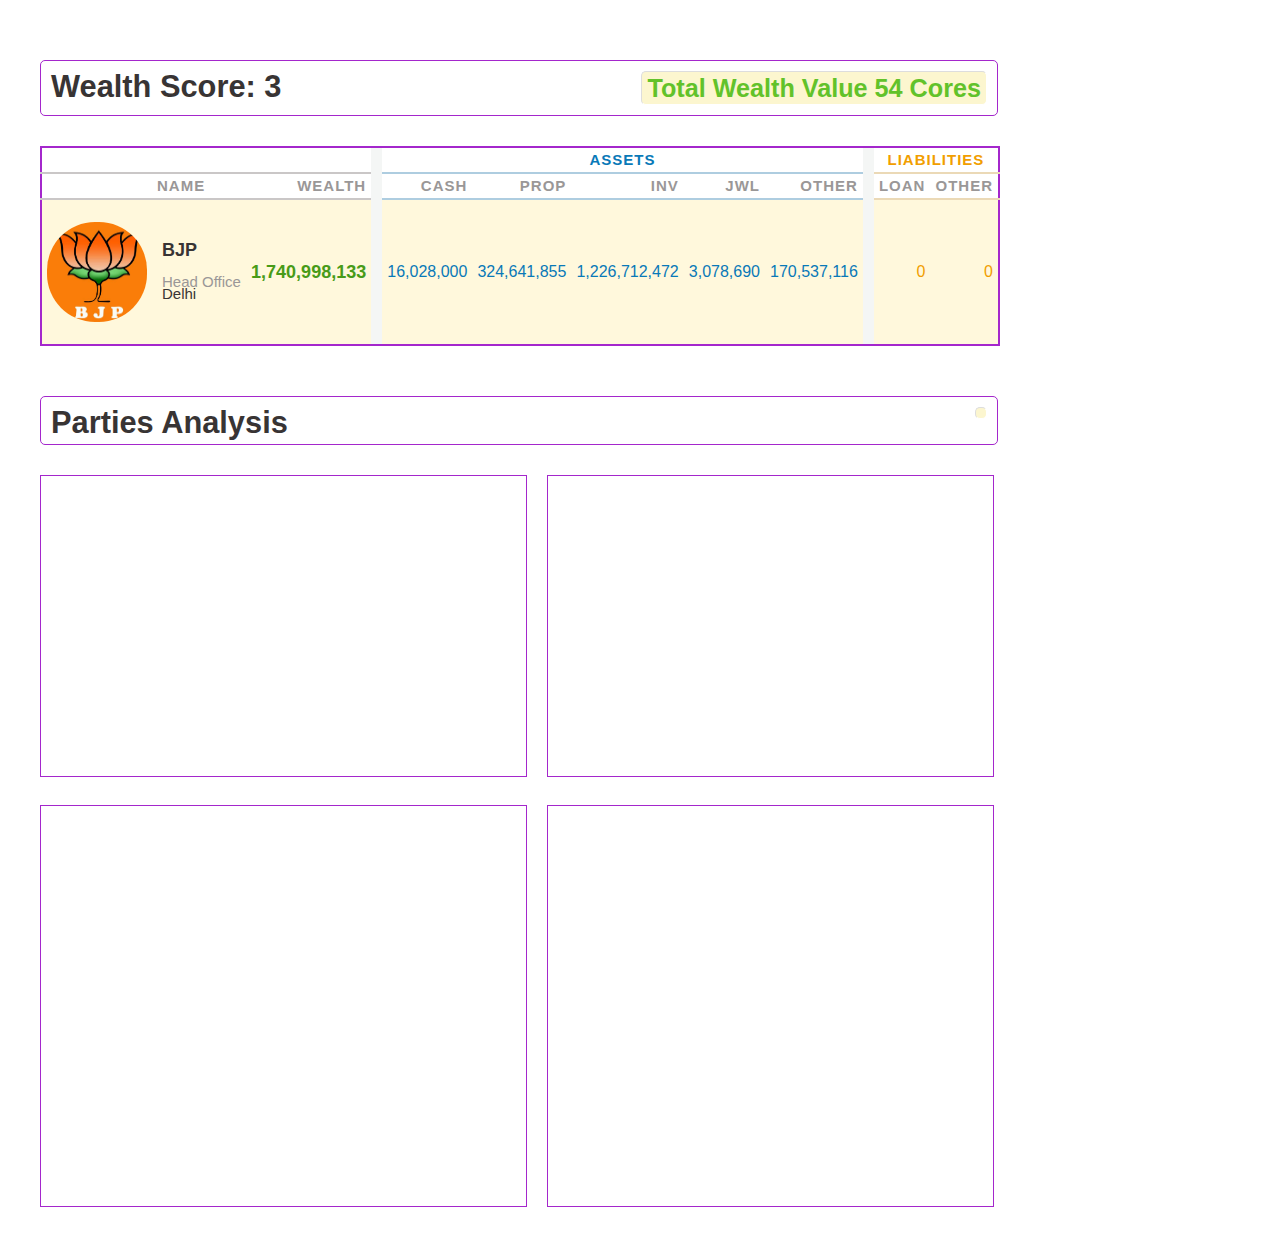
<file: WebContent/view/Assets.html>
<!DOCTYPE html>
<html dir="ltr" lang="en-US" id="india60-loksabha">
<head>
<!-- Meta -->
<meta charset="utf-8">



<!-- CSS -->
<link rel="icon" href="/favicon.png" type="image/png" />
<link href="../css_th/style1.css" rel="stylesheet" />

<script src="http://www.google.com/jsapi"></script>
<script>
 google.load("jquery", "1.7.1");
 // var baseurl = 'http://india60.com/mps';
 </script>
<script src="../js_th/jquery.sparkline.min.js" type="text/javascript"></script>
<script src="../js_th/mps.js" type="text/javascript"></script>
<script src="../js_th/highcharts.js"></script>
<script src="http://code.highcharts.com/modules/exporting.js"></script>
<script src="http://code.highcharts.com/modules/data.js"></script>
<script src="http://code.highcharts.com/modules/drilldown.js"></script>

<script src="../js_th/tooltip.js" type="text/javascript"></script>
<link href="../css_th/tooltip1.css" rel="stylesheet" type="text/css" />


<script>
$(function () {
	
	$("#image1").hover(
            function(event) {
                    $(this).animate({
                          height : '115px',
                          width  : '115px'
                   }); 
                   $(this)
                   .css(
                                 {
                                        "-webkit-box-shadow" : " 0px 0px 12px rgba(0, 0, 0, 0.5)"
                                 });

            },
            function() {
                   $(this).stop(true, true);
                    $(this).animate({
                          height : '100px',
                          width  : '100px'
                   }); 
                   $(this)
                   .css(
                                 {
                                        "-webkit-box-shadow" : " 0px 0px 0px rgba(0, 0, 0, 0)"
                                 });

            });
	
	
	$("#image2").hover(
            function(event) {
                    $(this).animate({
                          height : '115px',
                          width  : '115px'
                   }); 
                   $(this)
                   .css(
                                 {
                                        "-webkit-box-shadow" : " 0px 0px 12px rgba(0, 0, 0, 0.5)"
                                 });

            },
            function() {
                   $(this).stop(true, true);
                    $(this).animate({
                          height : '100px',
                          width  : '100px'
                   }); 
                   $(this)
                   .css(
                                 {
                                        "-webkit-box-shadow" : " 0px 0px 0px rgba(0, 0, 0, 0)"
                                 });

            });

	
	$("#image3").hover(
            function(event) {
                    $(this).animate({
                          height : '115px',
                          width  : '115px'
                   }); 
                   $(this)
                   .css(
                                 {
                                        "-webkit-box-shadow" : " 0px 0px 12px rgba(0, 0, 0, 0.5)"
                                 });

            },
            function() {
                   $(this).stop(true, true);
                    $(this).animate({
                          height : '100px',
                          width  : '100px'
                   }); 
                   $(this)
                   .css(
                                 {
                                        "-webkit-box-shadow" : " 0px 0px 0px rgba(0, 0, 0, 0)"
                                 });

            });


	
	
	
    $('#container').highcharts({
        chart: {
            type: 'column'
        },
        title: {
            text: 'Asset Declared vs Market Valuation'
        },
        subtitle: {
            text: 'Source: Election Watch'
        },
        xAxis: {
            categories: [
                'BJP',
                'Congress',
                'RJD'
            ]
        },
        yAxis: {
            min: 0,
            title: {
                text: 'Assets Value (cores)'
            }
        },
        tooltip: {
            headerFormat: '<span style="font-size:10px">{point.key}</span><table>',
            pointFormat: '<tr><td style="color:{series.color};padding:0">{series.name}: </td>' +
                '<td style="padding:0"><b>{point.y}</b></td></tr>',
            footerFormat: '</table>',
            shared: true,
            useHTML: true
        },
        plotOptions: {
            column: {
                pointPadding: 0.2,
                borderWidth: 0
            }
        },
        series: [{
            name: 'Declared',
            data: [160, 180, 156]

        }, {
            name: 'Actuals',
            data: [380, 270, 315]

        }, ]
    });
    
    
    $('#container1').highcharts({
        chart: {
            type: 'column'
        },
        title: {
            text: 'Asset Analysis - Lok Sabha'
        },
        subtitle: {
            text: ''
        },
        xAxis: {
            categories: [
                'No Of Corepatis',
                'Average Assets of MP',
                'No of Female Corepatis'
            ]
        },
        yAxis: {
            min: 0,
            title: {
                text: ''
            }
        },
        tooltip: {
            headerFormat: '<span style="font-size:10px">{point.key}</span><table>',
            pointFormat: '<tr><td style="color:{series.color};padding:0">{series.name}: </td>' +
                '<td style="padding:0"><b>{point.y}</b></td></tr>',
            footerFormat: '</table>',
            shared: true,
            useHTML: true
        },
        plotOptions: {
            column: {
                pointPadding: 0.2,
                borderWidth: 0
            }
        },
        series: [{
            name: '2004',
            data: [156, 186.3, 8]

        }, {
            name: '2009',
            data: [315, 456.62, 16]

        }, ]
    });
    
//chart2
/*     Highcharts.data({
        csv: document.getElementById('tsv').innerHTML,
        itemDelimiter: '\t',
        parsed: function (columns) {

            var brands = {},
                brandsData = [],
                versions = {},
                drilldownSeries = [];
            
            // Parse percentage strings
            columns[1] = $.map(columns[1], function (value) {
                if (value.indexOf('%') === value.length - 1) {
                    value = parseFloat(value);
                }
                return value;
            });

            $.each(columns[0], function (i, name) {
                var brand,
                    version;

                if (i > 0) {

                    // Remove special edition notes
                    name = name.split(' -')[0];

                    // Split into brand and version
                    version = name.match(/([0-9]+[\.0-9x]*)/);
                    if (version) {
                        version = version[0];
                    }
                    brand = name.replace(version, '');

                    // Create the main data
                    if (!brands[brand]) {
                        brands[brand] = columns[1][i];
                    } else {
                        brands[brand] += columns[1][i];
                    }

                    // Create the version data
                    if (version !== null) {
                        if (!versions[brand]) {
                            versions[brand] = [];
                        }
                        versions[brand].push(['v' + version, columns[1][i]]);
                    }
                }
                
            });

            $.each(brands, function (name, y) {
                brandsData.push({ 
                    name: name, 
                    y: y,
                    drilldown: versions[name] ? name : null
                });
            });
            $.each(versions, function (key, value) {
                drilldownSeries.push({
                    name: key,
                    id: key,
                    data: value
                });
            }); */

         /*    var brandsData = [{"name":"Bharatiya Janta<br> Party","y":244.57,"drilldown":"BJP"},{"name":"Congress","y":487.35,"drilldown":"Congress"},{"name":"RJD","y":85.40,"drilldown":"RJD"},{"name":"AIDMK","y":221.41,"drilldown":"AIDMK"}];
            var drilldownSeries = [{"name":"BJP","id":"BJP","data":[ ["Male",10],["Female",30],["Serious Crime",20] ] },{"name":"Congress","id":"Congress","data":[ ["Male",5],["Female",5],["Serious Crime",10] ] }];
              
            // Create the chart
            $('#container1').highcharts({
                chart: {
                    type: 'column'
                },
                title: {
                    text: 'Asset Analysis - Party Wise'
                },
                subtitle: {
                    text: 'Click the columns to view versions.'
                },
                xAxis: {
                    type: 'category'
                },
                yAxis: {
                    title: {
                        text: 'Average Assets(In Crores)'
                    }
                },
                legend: {
                    enabled: false
                },
                plotOptions: {
                    series: {
                        borderWidth: 0,
                        dataLabels: {
                            enabled: true,
                            format: '{point.y:.1f}%'
                        }
                    }
                },

                tooltip: {
                    headerFormat: '<span style="font-size:11px">{series.name}</span><br>',
                    pointFormat: '<span style="color:{point.color}">{point.name}</span>: <b>{point.y:.2f}%</b> of total<br/>'
                }, 

                series: [{
                    name: 'Brands',
                    colorByPoint: true,
                    data: brandsData
                }],
                drilldown: {
                    series: drilldownSeries
                }
            }) */

   /*      }
    }); */
    
    //chart 3
    $('#container2').highcharts({
        chart: {
            type: 'bar'
        },
        title: {
            text: 'Asset Analysis- Party View'
        },
        subtitle: {
            text: ''
        },
        xAxis: {
            categories: ['Congress', 'BJP', 'SP', 'RJD', 'NCP'],
            title: {
                text: null
            }
        },
        yAxis: {
            min: 0,
            title: {
                text: 'Asset(Crores)',
                align: 'high'
            },
            labels: {
                overflow: 'justify'
            }
        },
        tooltip: {
            valueSuffix: 'members'
        },
        plotOptions: {
            bar: {
                dataLabels: {
                    enabled: true
                }
            }
        },
        legend: {
            layout: 'vertical',
            align: 'right',
            verticalAlign: 'top',
            x: -40,
            y: 100,
            floating: true,
            borderWidth: 1,
            backgroundColor: '#FFFFFF',
            shadow: true
        },
        credits: {
            enabled: false
        },
        series: [{
            name: 'Total Candidates',
            data: [428, 438, 192, 44, 68]
        }, {
            name: 'Corepatis Candidates',
            data: [200, 275, 63, 12, 32]
        }]
    });
    
    //chart 4
            var brandsData = [{"name":"Karnataka","y":15,"drilldown":"Karnataka"},{"name":"Tamil Nadu","y":5,"drilldown":"Tamil Nadu"},{"name":"AP","y":25,"drilldown":"AP"},{"name":"UP","y":15,"drilldown":"UP"},{"name":"NCR","y":5,"drilldown":"NCR"},{"name":"Haryana","y":5,"drilldown":"Haryana"},{"name":"Punjab","y":20,"drilldown":"Punjab"},{"name":"Maharastra","y":10,"drilldown":"Maharastra"}];
            var drilldownSeries = [{"name":"Karnataka","id":"Karnataka","data":[ ["Male",10],["Female",30],["Serious Crime",20] ] },{"name":"Congress","id":"Congress","data":[ ["Male",5],["Female",5],["Serious Crime",10] ] }];
              
            // Create the chart
            $('#container3').highcharts({
                chart: {
                    type: 'column'
                },
                title: {
                    text: 'Asset Analysis - Party Wise'
                },
                subtitle: {
                    text: 'Click the columns to view versions.'
                },
                xAxis: {
                    type: 'category'
                },
                yAxis: {
                    title: {
                        text: 'Average Assets(In Crores)'
                    }
                },
                legend: {
                    enabled: false
                },
                plotOptions: {
                    series: {
                        borderWidth: 0,
                        dataLabels: {
                            enabled: true,
                            format: '{point.y:.1f}%'
                        }
                    }
                },

                tooltip: {
                    headerFormat: '<span style="font-size:11px">{series.name}</span><br>',
                    pointFormat: '<span style="color:{point.color}">{point.name}</span>: <b>{point.y:.2f}%</b> of total<br/>'
                }, 

                series: [{
                    name: 'Brands',
                    colorByPoint: true,
                    data: brandsData
                }],
                drilldown: {
                    series: drilldownSeries
                }
            }); 

});

function increasesize1()
{
	 $("#image1").width( '115px' );
	 $("#image1").height( '115px' );
	 
	 $("#image1").css({"-webkit-box-shadow": "0px 0px 12px rgba(0, 0, 0, 0.5)"});
	
	 
	 
	 
	 
	 
	}
	
	
	

	
	
	
	

</script>


</head>

<body >
    
    
    <div id="content" class="clearfix">
        <div class="colfull">
            <div class="listtitle clearfix">
                <h1>Wealth Score: 3</h1>
                <h2>Total Wealth Value 54 Cores</h2>
            
            </div>
            
            <table class="fulltable" style="height: 200px;">
                <thead>
                    <tr>
                        <th colspan="3"></th>
                        <th class="colspacer"></th>
                        <th colspan="5" class="colcenter valblue">Assets</th>                        
                        <th class="colspacer"></th>
                        <th colspan="2" class="colcenter valorange">Liabilities</th>
                    </tr>
                    <tr>
                        <th style="width: 50px;"></th>
                        <th>Name</th>
                        <th class="colright"><a href="http://india60.com/mps/wealth?sort=ftotal">Wealth</th>
                        <th class="colspacer"></th>
                        <th class="colright valblue"><a href="http://india60.com/mps/wealth?sort=fcash">Cash</a></th>
                        <th title="Property" class="colright valblue"><a href="http://india60.com/mps/wealth?sort=fproperty">Prop</a></th>
                        <th title="Investment" class="colright valblue"><a href="http://india60.com/mps/wealth?sort=finvestment">Inv</a></th>
                        <th title="Jewellery" class="colright valblue"><a href="http://india60.com/mps/wealth?sort=fjewellery">Jwl</a></th>
                        <th class="colright valblue"><a href="http://india60.com/mps/wealth?sort=fother">Other</a></th>
                        <th class="colspacer"></th>
                        <th class="colright valorange"><a href="http://india60.com/mps/wealth?sort=floan">Loan</a></th>
                        <th class="colright valorange"><a href="http://india60.com/mps/wealth?sort=flother">Other</a></th>
                    </tr>
                </thead>
                <tbody>
                    <tr>
                    <td><img src='../images_th/bjp.jpg' width='48' height='48' alt='' onmouseover="tooltip.pop(this, '#sub4', {position:1,offsetX:-20, effect:'slide', sticky:true})"></td>
                    <th style='width:auto;'>
                                        <ul class='mpinfo'>
                                            <li class='name' style='font-size: 18px;'><span class='rowindex'></span>&nbsp;<a href='http://india60.com/mps/profile/nama-nageswara-rao'>BJP <br>&nbsp</a></li>
                                            <li class='constituency sp' style='clear:both; float:left;' title='constituency'>Head Office<br><a href='http://india60.com/mps/list.php?filter=state:Andhra+Pradesh'>Delhi</a>  <a title='Bharatiya Janta Party' href='http://india60.com/mps/list.php?filter=party:TDP'></a></li>
                                        </ul>
                                 </th>
                                 <td data-title='Wealth' class='showBubble colright colhi  valplus'>1,740,998,133</td>
                                 <td class='colspacer'></td><td data-title='Cash' class='showBubble colright colsmall valblue'>16,028,000</td>
                                 <td data-title='Property' class='showBubble colright colsmall valblue'>324,641,855</td>
                                 <td data-title='Investment' class='showBubble colright colsmall valblue'>1,226,712,472</td>
                                 <td data-title='Jewellery' class='showBubble colright colsmall valblue'>3,078,690</td>
                                 <td data-title='Other' class='showBubble colright colsmall valblue'>170,537,116</td>
                                 <td class='colspacer'></td>
                                 <td data-title='Loan' class='showBubble colright colsmall valorange'>0</td>
                                 <td data-title='Other' class='showBubble colright colsmall valorange'>0</td>
                                 </tr>
                                 
                            </tbody>
            </table>
            
          </div>
           <div class="listtitle clearfix" style="margin-top: 50px;">
                <h1>Parties Analysis</h1>
                <h2></h2>
            
            </div>
            <div id="container" style="border:  1px solid #A427CC;  float:left;width: 485px; height: 300px"></div>
            <div id="container1" style="margin-left: 20px;border: 1px solid #A427CC; float:left;width: 445px; height: 300px;"></div>
            <div id="container2" style="border: 1px solid #A427CC; float: left;margin-top: 28px; width: 485px; height: 400px;"></div>
            <div id="container3" style="margin-left: 20px;border: 1px solid #A427CC; float: left;margin-top: 28px; width: 445px; height: 400px;"></div>
             
               
    </div>
    
     <div style="display:none;">
    <div id="sub4">
    <h1 style="padding-bottom: 10px;margin-top: -15px;">Wealth Comparison Analysis</h1>
           <div class="column">
           <div id = "compare1" style = "float:left;height:150px;width:150px"> 
           		<img id = "image1" style ="height:100px;width:100px" alt="" src="../images_th/congress.jpg" >
           		<h1>Rank 3</h1>
           		<h3>Wealth 80 cores</h3>
           
           </div>
           
           <div id = "compare2" style = "float:left;height:150px;width:150px"> 
           		<img id = "image2" style ="height:100px;width:100px" alt="" src="../images_th/SP.jpg">
           		<h1>Rank 3</h1>
           		<h3>Wealth 90 cores</h3>
           
           </div>
           
              <div id = "compare3" style = "float:left;height:150px;width:150px"> 
           		<img id = "image3" style ="height:100px;width:100px" alt="" src="../images_th/rjd.jpg">
           		<h1>Rank 10</h1>
           		<h3>Wealth 54 cores</h3>
           
           </div>
               
                
            </div>
         </div>    
         </div>    
    
    <script type="text/javascript" charset="utf-8">
        initBubble();    
    </script>

</body>
</html>
</file>
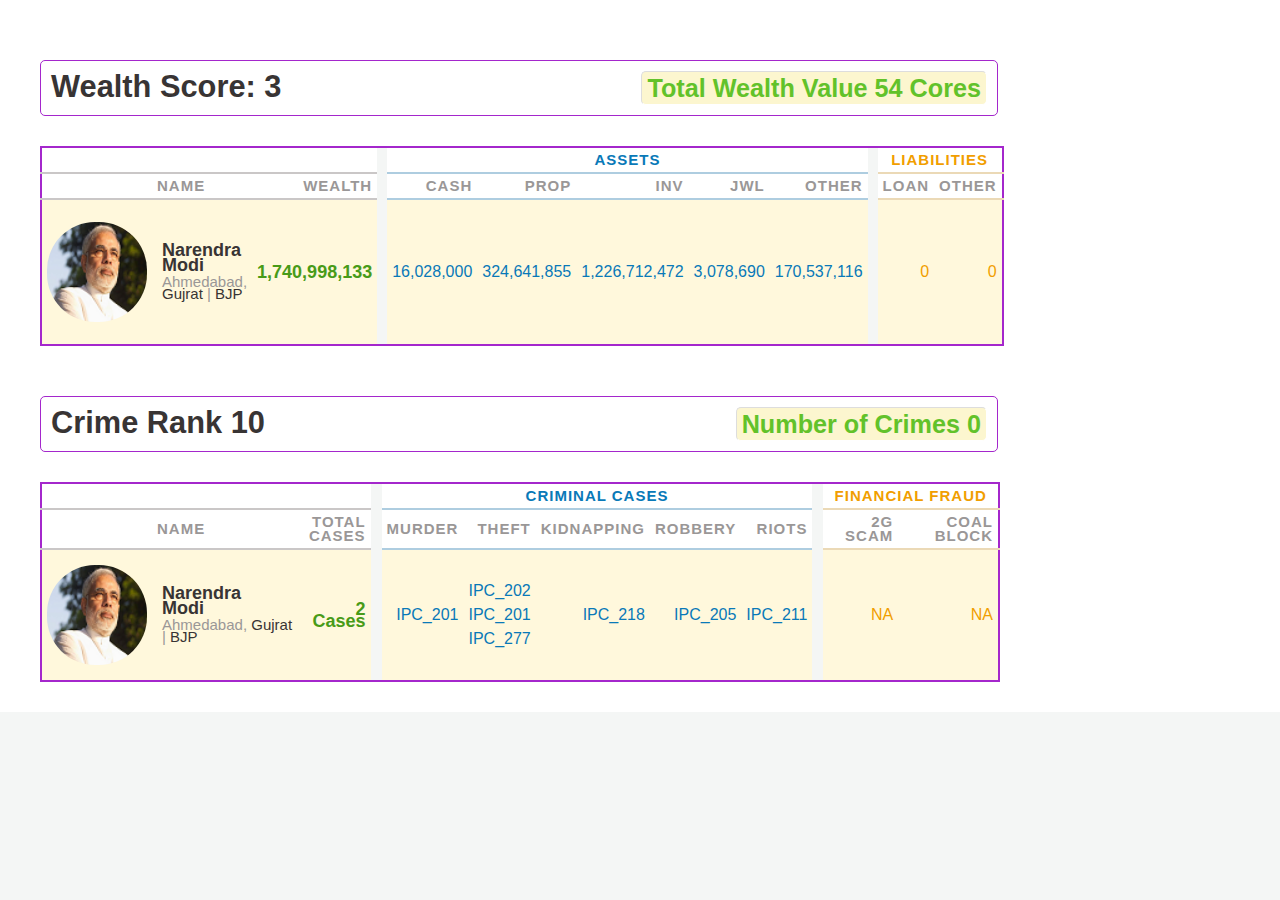
<file: WebContent/view/Assets_Crime.html>
<!DOCTYPE html>
<html dir="ltr" lang="en-US" id="india60-loksabha">
<head>
<!-- Meta -->
<meta charset="utf-8">



<!-- CSS -->
<link rel="icon" href="/favicon.png" type="image/png" />
<link href="../css_th/style1.css" rel="stylesheet" />

<script src="http://www.google.com/jsapi"></script>
<script>
 google.load("jquery", "1.7.1");
 // var baseurl = 'http://india60.com/mps';
 </script>
<script src="../js_th/jquery.sparkline.min.js" type="text/javascript"></script>
<script src="../js_th/mps.js" type="text/javascript"></script>
<script src="../js_th/highcharts.js"></script>
<script src="http://code.highcharts.com/modules/exporting.js"></script>
<script src="http://code.highcharts.com/modules/data.js"></script>
<script src="http://code.highcharts.com/modules/drilldown.js"></script>

<script src="../js_th/tooltip.js" type="text/javascript"></script>
<link href="../css_th/tooltip1.css" rel="stylesheet" type="text/css" />


<script>
$(function () {
	
	
	$("#image1").hover(
            function(event) {
                    $(this).animate({
                          height : '115px',
                          width  : '115px'
                   }); 
                   $(this)
                   .css(
                                 {
                                        "-webkit-box-shadow" : " 0px 0px 12px rgba(0, 0, 0, 0.5)"
                                 });

            },
            function() {
                   $(this).stop(true, true);
                    $(this).animate({
                          height : '100px',
                          width  : '100px'
                   }); 
                   $(this)
                   .css(
                                 {
                                        "-webkit-box-shadow" : " 0px 0px 0px rgba(0, 0, 0, 0)"
                                 });

            });

	
	$("#image2").hover(
            function(event) {
                    $(this).animate({
                          height : '115px',
                          width  : '115px'
                   }); 
                   $(this)
                   .css(
                                 {
                                        "-webkit-box-shadow" : " 0px 0px 12px rgba(0, 0, 0, 0.5)"
                                 });

            },
            function() {
                   $(this).stop(true, true);
                    $(this).animate({
                          height : '100px',
                          width  : '100px'
                   }); 
                   $(this)
                   .css(
                                 {
                                        "-webkit-box-shadow" : " 0px 0px 0px rgba(0, 0, 0, 0)"
                                 });

            });

	
	$("#image3").hover(
            function(event) {
                    $(this).animate({
                          height : '115px',
                          width  : '115px'
                   }); 
                   $(this)
                   .css(
                                 {
                                        "-webkit-box-shadow" : " 0px 0px 12px rgba(0, 0, 0, 0.5)"
                                 });

            },
            function() {
                   $(this).stop(true, true);
                    $(this).animate({
                          height : '100px',
                          width  : '100px'
                   }); 
                   $(this)
                   .css(
                                 {
                                        "-webkit-box-shadow" : " 0px 0px 0px rgba(0, 0, 0, 0)"
                                 });

            });
	
	
	$("#image4").hover(
            function(event) {
                    $(this).animate({
                          height : '115px',
                          width  : '115px'
                   }); 
                   $(this)
                   .css(
                                 {
                                        "-webkit-box-shadow" : " 0px 0px 12px rgba(0, 0, 0, 0.5)"
                                 });

            },
            function() {
                   $(this).stop(true, true);
                    $(this).animate({
                          height : '100px',
                          width  : '100px'
                   }); 
                   $(this)
                   .css(
                                 {
                                        "-webkit-box-shadow" : " 0px 0px 0px rgba(0, 0, 0, 0)"
                                 });

            });

	
	
	
	$("#image5").hover(
            function(event) {
                    $(this).animate({
                          height : '115px',
                          width  : '115px'
                   }); 
                   $(this)
                   .css(
                                 {
                                        "-webkit-box-shadow" : " 0px 0px 12px rgba(0, 0, 0, 0.5)"
                                 });

            },
            function() {
                   $(this).stop(true, true);
                    $(this).animate({
                          height : '100px',
                          width  : '100px'
                   }); 
                   $(this)
                   .css(
                                 {
                                        "-webkit-box-shadow" : " 0px 0px 0px rgba(0, 0, 0, 0)"
                                 });

            });

	
	
	$("#image6").hover(
            function(event) {
                    $(this).animate({
                          height : '115px',
                          width  : '115px'
                   }); 
                   $(this)
                   .css(
                                 {
                                        "-webkit-box-shadow" : " 0px 0px 12px rgba(0, 0, 0, 0.5)"
                                 });

            },
            function() {
                   $(this).stop(true, true);
                    $(this).animate({
                          height : '100px',
                          width  : '100px'
                   }); 
                   $(this)
                   .css(
                                 {
                                        "-webkit-box-shadow" : " 0px 0px 0px rgba(0, 0, 0, 0)"
                                 });

            });


	
	
});



</script>


</head>

<body >
    
    
    <div id="content" class="clearfix">
        <div class="colfull">
            <div class="listtitle clearfix">
                <h1>Wealth Score: 3</h1>
                <h2>Total Wealth Value 54 Cores</h2>
            
            </div>
            
            <table class="fulltable" style="height: 200px;">
                <thead>
                    <tr>
                        <th colspan="3"></th>
                        <th class="colspacer"></th>
                        <th colspan="5" class="colcenter valblue">Assets</th>                        
                        <th class="colspacer"></th>
                        <th colspan="2" class="colcenter valorange">Liabilities</th>
                    </tr>
                    <tr>
                        <th style="width: 50px;"></th>
                        <th>Name</th>
                        <th class="colright"><a href="http://india60.com/mps/wealth?sort=ftotal">Wealth</th>
                        <th class="colspacer"></th>
                        <th class="colright valblue"><a href="http://india60.com/mps/wealth?sort=fcash">Cash</a></th>
                        <th title="Property" class="colright valblue"><a href="http://india60.com/mps/wealth?sort=fproperty">Prop</a></th>
                        <th title="Investment" class="colright valblue"><a href="http://india60.com/mps/wealth?sort=finvestment">Inv</a></th>
                        <th title="Jewellery" class="colright valblue"><a href="http://india60.com/mps/wealth?sort=fjewellery">Jwl</a></th>
                        <th class="colright valblue"><a href="http://india60.com/mps/wealth?sort=fother">Other</a></th>
                        <th class="colspacer"></th>
                        <th class="colright valorange"><a href="http://india60.com/mps/wealth?sort=floan">Loan</a></th>
                        <th class="colright valorange"><a href="http://india60.com/mps/wealth?sort=flother">Other</a></th>
                    </tr>
                </thead>
                <tbody>
                    <tr>
                    <td><img src='../images_th/modi_icon.png' width='48' height='48' alt='' onmouseover="tooltip.pop(this, '#sub4', {position:1,offsetX:-20, effect:'slide', sticky:true})"></td>
                    <th style='width:auto;'>
                                        <ul class='mpinfo'>
                                            <li class='name' style='font-size: 18px;'><span class='rowindex'></span>&nbsp;<a href='http://india60.com/mps/profile/nama-nageswara-rao'>Narendra <br>&nbspModi</a></li>
                                            <li class='constituency sp' style='clear:both; float:left;' title='constituency'>Ahmedabad, <a href='http://india60.com/mps/list.php?filter=state:Andhra+Pradesh'>Gujrat</a> | <a title='Bharatiya Janta Party' href='http://india60.com/mps/list.php?filter=party:TDP'>BJP</a></li>
                                        </ul>
                                 </th>
                                 <td data-title='Wealth' class='showBubble colright colhi  valplus'>1,740,998,133</td>
                                 <td class='colspacer'></td><td data-title='Cash' class='showBubble colright colsmall valblue'>16,028,000</td>
                                 <td data-title='Property' class='showBubble colright colsmall valblue'>324,641,855</td>
                                 <td data-title='Investment' class='showBubble colright colsmall valblue'>1,226,712,472</td>
                                 <td data-title='Jewellery' class='showBubble colright colsmall valblue'>3,078,690</td>
                                 <td data-title='Other' class='showBubble colright colsmall valblue'>170,537,116</td>
                                 <td class='colspacer'></td>
                                 <td data-title='Loan' class='showBubble colright colsmall valorange'>0</td>
                                 <td data-title='Other' class='showBubble colright colsmall valorange'>0</td>
                                 </tr>
                                 
                            </tbody>
            </table>
    </div>
    
      <div class="colfull" style="margin-top:50px"">
            <div class="listtitle clearfix"  >
                <h1>Crime Rank 10</h1>
                <h2> Number of Crimes 0</h2>
            
            </div>
            
            <table class="fulltable" style="height: 200px;">
                <thead>
                    <tr>
                        <th colspan="3"></th>
                        <th class="colspacer"></th>
                        <th colspan="5" class="colcenter valblue">Criminal Cases</th>                        
                        <th class="colspacer"></th>
                        <th colspan="2" class="colcenter valorange">Financial Fraud</th>
                    </tr>
                    <tr>
                        <th style="width: 50px;"></th>
                        <th>Name</th>
                        <th class="colright"><a href="http://india60.com/mps/wealth?sort=ftotal">Total<br>Cases</a></th>
                        <th class="colspacer"></th>
                        <th class="colright valblue"><a href="http://india60.com/mps/wealth?sort=fcash">Murder</a></th>
                        <th title="Theft" class="colright valblue"><a href="http://india60.com/mps/wealth?sort=fproperty">Theft</a></th>
                        <th title="Kidnapping" class="colright valblue"><a href="http://india60.com/mps/wealth?sort=finvestment">Kidnapping</a></th>
                        <th title="Robbery" class="colright valblue"><a href="http://india60.com/mps/wealth?sort=fjewellery">Robbery</a></th>
                        <th class="colright valblue"><a href="http://india60.com/mps/wealth?sort=fother">Riots</a></th>
                        <th class="colspacer"></th>
                        <th class="colright valorange"><a href="http://india60.com/mps/wealth?sort=floan">2G Scam</a></th>
                        <th class="colright valorange"><a href="http://india60.com/mps/wealth?sort=flother">Coal Block</a></th>
                    </tr>
                </thead>
                <tbody>
                    <tr>
                    <td ><img src='../images_th/modi_icon.png' width='48' height='48' alt='' onmouseover="tooltip.pop(this, '#sub5', {position:1,offsetX:-20,offsetY:120000, effect:'slide', sticky:true})"></td>
                    <th style='width:auto;'>
                                        <ul class='mpinfo'>
                                            <li class='name' style='font-size: 18px;'><span class='rowindex'></span>&nbsp;<a href='http://india60.com/mps/profile/nama-nageswara-rao'>Narendra <br>&nbspModi</a></li>
                                            <li class='constituency sp' style='clear:both; float:left;' title='constituency'>Ahmedabad, <a href='http://india60.com/mps/list.php?filter=state:Andhra+Pradesh'>Gujrat</a> | <a title='Bharatiya Janta Party' href='http://india60.com/mps/list.php?filter=party:TDP'>BJP</a></li>
                                        </ul>
                                 </th>
                                 <td data-title='Total Cases' class='showBubble colright colhi  valplus'>2<br>Cases</td>
                                 <td class='colspacer'></td><td data-title='Murder' class='showBubble colright colsmall valblue'>IPC_201</td>
                                 <td data-title='Theft' class='showBubble colright colsmall valblue'>IPC_202<br><br>IPC_201<br><br>IPC_277</td>
                                 <td data-title='Kidnapping' class='showBubble colright colsmall valblue'>IPC_218</td>
                                 <td data-title='Robbery' class='showBubble colright colsmall valblue'>IPC_205</td>
                                 <td data-title='Riots' class='showBubble colright colsmall valblue'>IPC_211</td>
                                 <td class='colspacer'></td>
                                 <td data-title='2G Scam' class='showBubble colright colsmall valorange'>NA</td>
                                 <td data-title='Coal Block' class='showBubble colright colsmall valorange'>NA</td>
                                 </tr>
                                 
                            </tbody>
            </table>
            
          </div>
          </div>
    
     <div style="display:none;">
    <div id="sub4">
    <h1 style="padding-bottom: 10px;margin-top: -15px;">Wealth Comparison Analysis</h1>
           <div class="column">
           <div id = "compare1" style = "float:left;height:150px;width:150px"> 
           		<img id = "image1" style ="height:100px;width:100px" alt="" src="../images_th/sonia_icon.png">
           		<h1>Rank 3</h1>
           		<h3>Wealth 80 cores</h3>
           
           </div>
           
           <div id = "compare2" style = "float:left;height:150px;width:150px"> 
           		<img id = "image2" style ="height:100px;width:100px" alt="" src="../images_th/rahul_icon.png">
           		<h1>Rank 3</h1>
           		<h3>Wealth 90 cores</h3>
           
           </div>
           
              <div id = "compare3" style = "float:left;height:150px;width:150px"> 
           		<img id = "image3" style ="height:100px;width:100px" alt="" src="../images_th/modi_icon.png">
           		<h1>Rank 10</h1>
           		<h3>Wealth 54 cores</h3>
           
           </div>
               
                
            </div>
         </div>    
  
       <div id="sub5">
    <h1 style="padding-bottom: 10px;margin-top: -15px;">Crime Comparison Analysis</h1>
           <div class="column">
           <div id = "compare1" style = "float:left;height:150px;width:150px"> 
           		<img id = "image4" style ="height:100px;width:100px" alt="" src="../images_th/sonia_icon.png">
           		<h1>Rank 3</h1>
           		<h1>Total Crime 3</h1>
           
           </div>
           
           <div id = "compare2" style = "float:left;height:150px;width:150px"> 
           		<img id = "image5" style ="height:100px;width:100px" alt="" src="../images_th/rahul_icon.png">
           		<h1>Rank 3</h1>
           		<h1>Total Crime 3</h1>
           
           </div>
           
              <div id = "compare3" style = "float:left;height:150px;width:150px"> 
           		<img id = "image6" style ="height:100px;width:100px" alt="" src="../images_th/modi_icon.png">
           		<h1>Rank 10</h1>
           		<h1>Total Crime 0</h1>
           
           </div>
               
                
            </div>
         </div>   
  
         
         </div>    
    
    <script type="text/javascript" charset="utf-8">
        initBubble();    
    </script>

</body>
</html>
</file>
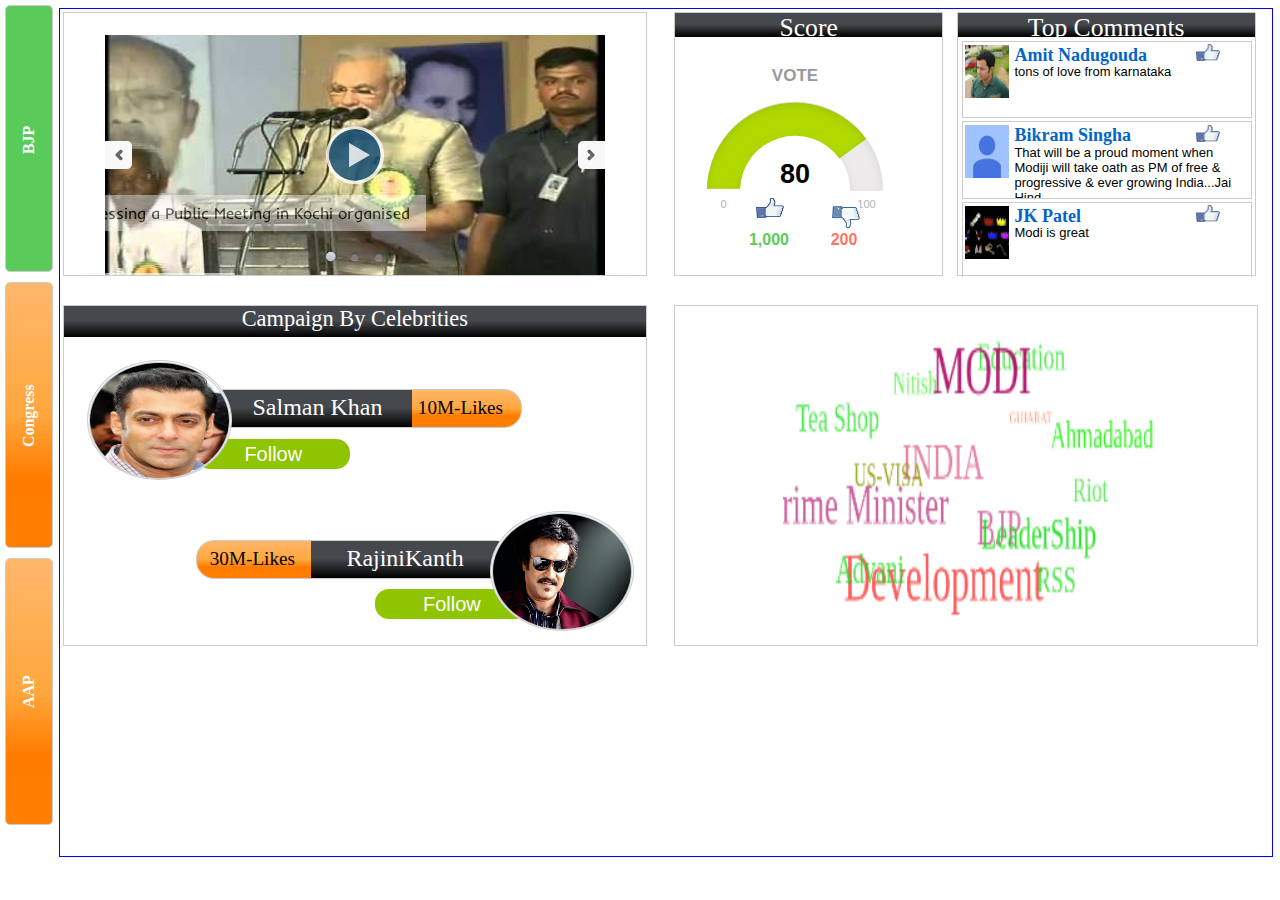
<file: WebContent/view/campaign_mv2.html>
<!DOCTYPE html PUBLIC "-//W3C//DTD HTML 4.01 Transitional//EN" "http://www.w3.org/TR/html4/loose.dtd">
<html>
<head>
<meta http-equiv="Content-Type" content="text/html; charset=UTF-8">
<title>CAMPAIGN</title>

<script src="../JS_MV/jquery_MV.js"></script>

<script src="../JS_MV/raphael.2.1.0.min_MV.js"></script>
<script src="../JS_MV/justgage.1.0.1.min_MV.js"></script>
<script src="../JS_MV/jquery.tagcanvas_MV.js" type="text/javascript"></script>
<script src="../JS_MV/sliderengine/amazingslider.js"></script>
    <script src="../JS_MV/sliderengine/initslider-1.js"></script>
    
    
<link rel="stylesheet" href="../CSS_MV/style_MV.css" />
<link rel="stylesheet" href="../CSS_MV/style2_MV.css" />
<script src="../JS_MV/data_MV.js"></script>
<script src="../JS_MV/campaign_MV.js"></script>


<style>
.amazingslider-wrapper-0 {
display: block;
position: relative;
width: 100%;
height: 300px;
}

#t_whole1{
display: inline-block;
position: absolute;
width: 48%;
height: 40%;
left: 50.7%;
border: 1px solid #ccc;
top: 35%;
}
#t_whole{
display: inline-block;
position: absolute;
width: 31%;
height: 40%;
left: 59.7%;

top: 35%;
}
body{
margin: 0px;
display: inline-block;
position: absolute;
width: 100%;
height: 100%;
}
#wrap{
position: relative;
width: 99.7%;
height: 99.7%;
background: white;
border: 1px solid #cc;
display: inline-block;
}
#dummy_header{
position: absolute;
width: 100%;
height: 5%;


}
#left_container{
position: absolute;
width: 4%;
height: 100%;

}

</style>

</head>
<body>
	<div id="wrap">
		<div id="left_container">
		<div id="poli_modi" class="poli">
				<div id="poli_bjp" style = "color: #fff;font-weight:bold;position: relative;top:44%;text-align:justify;-webkit-transform: rotate(270deg);">
					BJP
					</div>
				</div>
				<div id="poli_rahul" class="poli">
			<div id="poli_inc" style = "color: #fff;font-weight:bold;position: relative;top:50%;text-align:justify;-webkit-transform: rotate(270deg);">
				Congress
				</div>
				</div>
				<div id="poli_kejri" class="poli">
					<div id="poli_aap" style = "color: #fff;font-weight:bold;position: relative;top:44%;text-align:justify;-webkit-transform: rotate(270deg);">
					AAP
					</div>
				</div>
			</div>

		<div id="right_container">
			<div id="video_analysis">
			
				<div id='amazing_video'>
 <div id="amazingslider-1" style="display:block;position:relative;margin:16px auto 6px;">
        <ul class="amazingslider-slides" style="display:none;">
            <li><img src="../images/SWA_HRwMg3w.jpg" alt="Shri Narendra Modi addressing a Public Meeting in Kochi organised" />
                <video preload="none" src="http://www.youtube.com/embed/SWA_HRwMg3w" ></video>
</li>
            <li><img src="../images/qwsyrK9vP_Q.jpg" alt="Shri Narendra Modi attends the inauguration ceremony" />
                <video preload="none" src="http://www.youtube.com/embed/qwsyrK9vP_Q" ></video>
</li>
            <li><img src="../images/vcL-2sDoy8M.jpg" alt="BJP leaders outlining their grand vision for glorious india " />
                <video preload="none" src="http://www.youtube.com/embed/vcL-2sDoy8M" ></video>
</li>
        </ul>
        <ul class="amazingslider-thumbnails" style="display:none;">
            <li><img src="../images/SWA_HRwMg3w-tn.jpg" /></li>
            <li><img src="../images/qwsyrK9vP_Q-tn.jpg" /></li>
            <li><img src="../images/vcL-2sDoy8M-tn.jpg" /></li>
        </ul>
        <div class="amazingslider-engine" style="display:none;"><a href="http://amazingslider.com">JavaScript Slider</a></div>
    </div>
				</div>
				<div id='v_container'>
					<div id='v_header'>Top Comments</div>
					<div id='v_comments_cont'></div>
				</div>
				<div id='gauge_container'>
					<div id='gauge_header'>Score</div>
					<div id='gauge1'></div>
					
				</div>
				<div id='celebrity'>
					<div id='celebrity_header'>Campaign By Celebrities</div>
					<div id='celebrity_container'></div>
				</div>
				<div id='t_whole1' ></div>
				<div id='t_whole' >
					<canvas id="myCanvas_modi">
				<ul>
					<li><a style="font-size: 15pt">MODI</a></li>
					<li><a style="font-size: 16pt">INDIA</a></li>
					<li><a style="font-size: 5pt">GUJARAT</a></li>
					<li><a style="font-size: 10pt">Tea Shop</a></li>
					<li><a style="font-size: 10pt">Riot</a></li>
					<li><a style="font-size: 15pt">BJP</a></li>
					<li><a style="font-size: 15pt">Prime Minister</a></li>
					<li><a style="font-size: 9pt">Ahmadabad</a></li>
					<li><a style="font-size: 9pt">Nitish</a></li>
					<li><a style="font-size: 10pt">Advani</a></li>
					<li><a style="font-size: 18pt">Development</a></li>
					<li><a style="font-size: 10pt">Education</a></li>
					<li><a style="font-size: 10pt">LeaderShip</a></li>
					<li><a style="font-size: 7pt">US-VISA</a></li>
					<li><a style="font-size: 10pt">RSS</a></li>
				</ul>
				</canvas>

				<canvas id="myCanvas_rahul">
				<ul>
					<li><a style="font-size: 15pt">Rahul</a></li>
					<li><a style="font-size: 16pt">INDIA</a></li>
					<li><a style="font-size: 5pt">Gandhi</a></li>
					<li><a style="font-size: 10pt">Sonia</a></li>
					<li><a style="font-size: 10pt">Priyanka</a></li>
					<li><a style="font-size: 15pt">Congress</a></li>
					<li><a style="font-size: 15pt">Prime Minister</a></li>
					<li><a style="font-size: 9pt">Speech</a></li>
					<li><a style="font-size: 9pt">LALU</a></li>
					<li><a style="font-size: 10pt">ManMohan</a></li>
					<li><a style="font-size: 18pt">Empowerment</a></li>
					<li><a style="font-size: 10pt">Women</a></li>
					<li><a style="font-size: 10pt">LeaderShip ?</a></li>
					<li><a style="font-size: 7pt">UnMarried</a></li>
					<li><a style="font-size: 10pt">Rajiv</a></li>
				</ul>
				</canvas>

				<canvas id="myCanvas_kejri">
				<ul>
					<li><a style="font-size: 15pt">Kejriwal</a></li>
					<li><a style="font-size: 16pt">INDIA</a></li>
					<li><a style="font-size: 5pt">Delhi</a></li>
					<li><a style="font-size: 10pt">IIT</a></li>
					<li><a style="font-size: 10pt">Lokpal</a></li>
					<li><a style="font-size: 15pt">AAP</a></li>
					<li><a style="font-size: 15pt">Future</a></li>
					<li><a style="font-size: 9pt">Anna Hazare</a></li>
					<li><a style="font-size: 9pt">Democracy</a></li>
					<li><a style="font-size: 10pt">No Security</a></li>
					<li><a style="font-size: 18pt">No Corruption</a></li>
					<li><a style="font-size: 10pt">Simplicity</a></li>
					<li><a style="font-size: 10pt">Kiran bedi</a></li>
					<li><a style="font-size: 7pt">Chief Minister</a></li>
					<li><a style="font-size: 10pt">AAP + INC</a></li>
				</ul>
				</canvas>
				</div>
			</div>
		</div>
		</div>
</body>
</html>
</file>
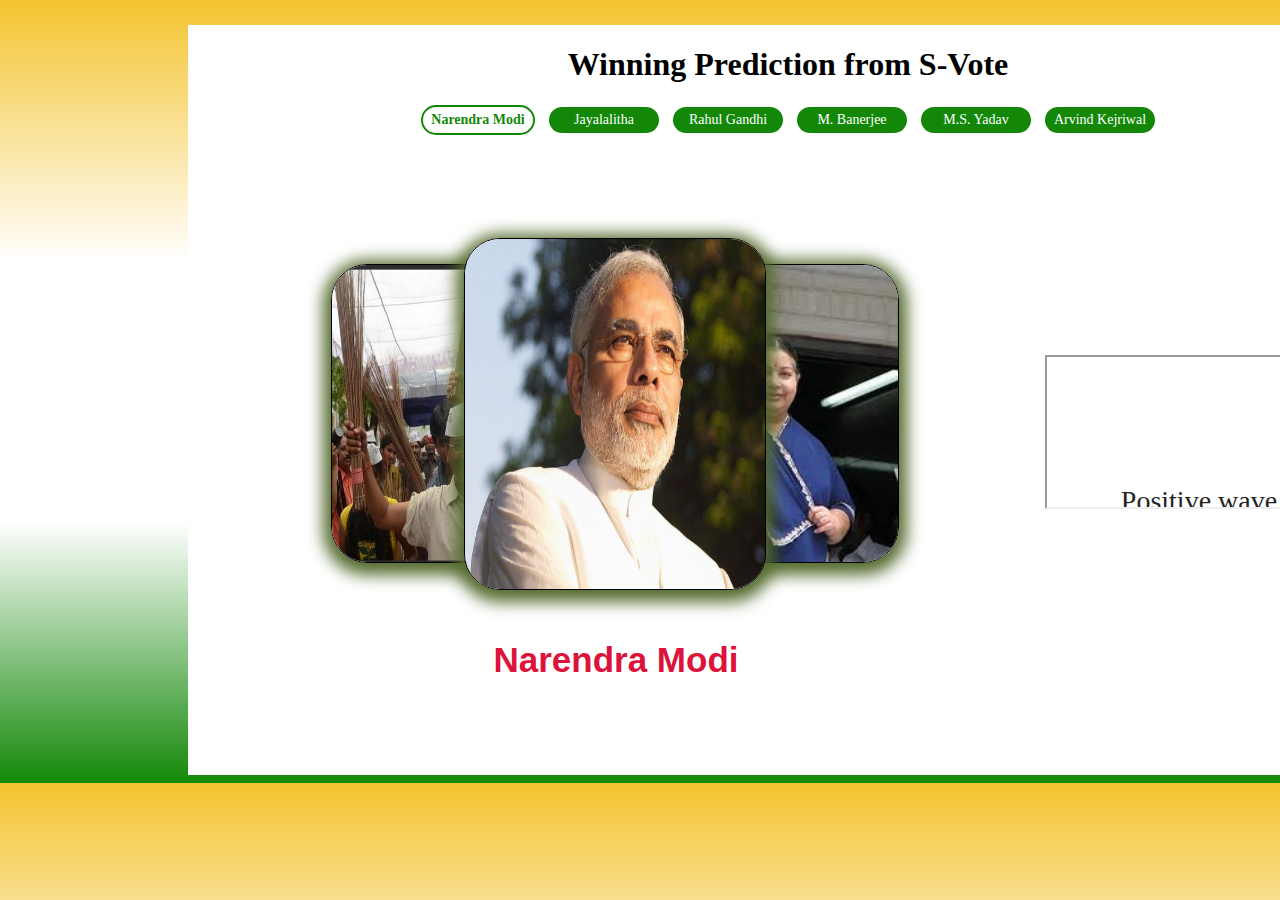
<file: WebContent/view/constituentlevel.html>
<!DOCTYPE html>
<html>
<head>
<meta http-equiv="Content-Type" content="text/html; charset=utf-8" />
<title>Vote</title>
<meta http-equiv="Content-Type" content="text/html; charset=utf-8">
<meta http-equiv="X-UA-Compatible" content="IE=edge">



<script src="../js_th/jquery-1.10.2.min.js"></script>


<script type="text/javascript">



</script>

<style rel="stylesheet" type="text/css" media="screen">
body {
	background: -webkit-linear-gradient(rgb(244, 196, 48), white, white,
		rgb(19, 136, 8));
	height: 867px;
}

.roundabout-holder {
	padding: 0;
	margin: 0 auto;
	margin-top: 52px;
	height: 400px;
	width: 400px;
}

.roundabout-moveable-item {
	height: 350px;
	width: 300px;
	cursor: pointer;
	border: 1px solid black;
	display: block;
	border-radius: 36px;
	box-shadow: 0px 4px 16px 8px darkolivegreen;
}

.roundabout-moveable-item img {
	height: 100%;
	width: 100%;
}

.roundabout-in-focus {
	cursor: auto;
}

.pane .credits {
	color: rgba(128, 128, 128, 0.75);
	position: absolute;
	bottom: 20px;
	right: 30px;
}

.control {
	background-color: rgb(19, 136, 8);
	!
	important;
}

#carousel-descriptions {
	list-style: none;
	display: block;
	width: 850px;
	margin: 25px auto;
	padding: 0;
}

#carousel-descriptions li {
	font-size: 35px;
	font-weight: bold;
	text-align: center;
	display: none;
	color:crimson;
	font-family: Gill Sans, Gill Sans MT, Calibri, sans-serif;
}

#carousel-descriptions li.current {
	display: block;
}

#carousel-controls {
	max-width: 900px;
	width: auto;
	margin: 25px auto;
	overflow: auto;
	border-collapse: collapse;
	text-align: center;
}

#carousel-controls span {
	width: 100px;
	display: inline-block;
	font-size: 14px;
	text-align: center;
	margin: 0 5px;
	padding: 5px;
	cursor: pointer;
	border-radius: 21px;
	color: #fff;
}
/*
		#carousel-controls td span {
			font-size:14px;
			text-align:center;
			margin:0 5px;
			padding:5px;
			cursor:pointer;
			border:1px solid black;
			background:#eee;
		}*/
#carousel-controls .current {
	background: #fff;
	font-weight: bold;
	color: rgb(19, 136, 8);
	border: 2px solid rgb(19, 136, 8);
	border-radius: 35px;
}

#outerContainer {
	background-image: -moz-linear-gradient(top, lightblue, white);
	background-image: -webkit-linear-gradient(left, lightblue, white);
	box-shadow: 5px 5px 5px #333333;
	-webkit-box-shadow: 5px 5px 5px #333333;
	padding: 20px;
	height: 1200px;
	width: 1500px;
}

#innerContainer {
	background-image: -moz-linear-gradient(right, lightgrey, white);
	background-image: -webkit-linear-gradient(right, lightgrey, white);
	box-shadow: -5px -5px 5px #333333;
	-webkit-box-shadow: -5px -5px 5px #333333;
	border-radius: 24px;
	padding: 10px;
	height: 150px;
	width: 400px;
}
</style>
</head>

<script>
function navigatetodetail(val) {
	window.location.href = 'menu.html';   	 
      }
		</script>




<body style="height: 750px; width: 1200px; overflow: hidden;">

	<div
		style="width: 100%; background-color: white; margin-left: 15%; height: 100%;">
		<TABLE>
			<TR>
				<TD scope="col" abbr="Name">


					<div id="carousel">
						<img src="../Politicians/modi1.jpg" alt="" class="slide"
							onclick="navigatetodetail()" /> <img
							src="../Politicians/jayalalitha.jpg" alt="" class="slide"
							onclick="navigatetodetail()" /> <img
							src="../Politicians/Rahul.JPG" alt="" class="slide"
							onclick="navigatetodetail()" /> <img
							src="../Politicians/Mamata.jpg" alt="" class="slide"
							onclick="navigatetodetail()" /> <img
							src="../Politicians/mulayam.jpg" alt="" class="slide"
							onclick="navigatetodetail()" /> <img
							src="../Politicians/Arvind.JPG" alt="" class="slide"
							onclick="navigatetodetail()" />
					</div>

					<ul id="carousel-descriptions">
						<li class="desc current">Narendra Modi</li>
						<li class="desc">Jayalalitha</li>
						<li class="desc">Rahul Gandhi</li>
						<li class="desc">Mamata Banerjee</li>
						<li class="desc">Mulayam Singh Yadav</li>
						<li class="desc">Arvind Kejriwal</li>
					</ul>

				</TD>
				<TD scope="col" abbr="Tutor"><iframe id="frame1"
						src="test.html" width="100%" height="100%" seamless></iframe></TD>
				</TD>
			</TR>

			<TR>
				<div id="carousel-controls">
					<h1 align="center">Winning Prediction from S-Vote</h1>
					<span class="control current">Narendra Modi</span>
					<span class="control" >Jayalalitha</span> 
					<span class="control" >Rahul Gandhi</span>
					 <span class="control">M. Banerjee</span>
					  <span class="control">M.S. Yadav</span>
					    <span class="control">Arvind Kejriwal</span>
				</div>
			</TR>

		</TABLE>
	</div>




	<script type="text/javascript">
(function (a, b) {
    function cy(a) {
        return f.isWindow(a) ? a : a.nodeType === 9 ? a.defaultView || a.parentWindow : !1
    }

    function cv(a) {
        if (!ck[a]) {
            var b = c.body,
                d = f("<" + a + ">").appendTo(b),
                e = d.css("display");
            d.remove();
            if (e === "none" || e === "") {
                cl || (cl = c.createElement("iframe"), cl.frameBorder = cl.width = cl.height = 0), b.appendChild(cl);
                if (!cm || !cl.createElement) cm = (cl.contentWindow || cl.contentDocument).document, cm.write((c.compatMode === "CSS1Compat" ? "<!doctype html>" : "") + "<html><body>"), cm.close();
                d = cm.createElement(a), cm.body.appendChild(d), e = f.css(d, "display"), b.removeChild(cl)
            }
            ck[a] = e
        }
        return ck[a]
    }

    function cu(a, b) {
        var c = {};
        f.each(cq.concat.apply([], cq.slice(0, b)), function () {
            c[this] = a
        });
        return c
    }

    function ct() {
        cr = b
    }

    function cs() {
        setTimeout(ct, 0);
        return cr = f.now()
    }

    function cj() {
        try {
            return new a.ActiveXObject("Microsoft.XMLHTTP")
        } catch (b) {}
    }

    function ci() {
        try {
            return new a.XMLHttpRequest
        } catch (b) {}
    }

    function cc(a, c) {
        a.dataFilter && (c = a.dataFilter(c, a.dataType));
        var d = a.dataTypes,
            e = {},
            g, h, i = d.length,
            j, k = d[0],
            l, m, n, o, p;
        for (g = 1; g < i; g++) {
            if (g === 1) for (h in a.converters) typeof h == "string" && (e[h.toLowerCase()] = a.converters[h]);
            l = k, k = d[g];
            if (k === "*") k = l;
            else if (l !== "*" && l !== k) {
                m = l + " " + k, n = e[m] || e["* " + k];
                if (!n) {
                    p = b;
                    for (o in e) {
                        j = o.split(" ");
                        if (j[0] === l || j[0] === "*") {
                            p = e[j[1] + " " + k];
                            if (p) {
                                o = e[o], o === !0 ? n = p : p === !0 && (n = o);
                                break
                            }
                        }
                    }
                }!n && !p && f.error("No conversion from " + m.replace(" ", " to ")), n !== !0 && (c = n ? n(c) : p(o(c)))
            }
        }
        return c
    }

    function cb(a, c, d) {
        var e = a.contents,
            f = a.dataTypes,
            g = a.responseFields,
            h, i, j, k;
        for (i in g) i in d && (c[g[i]] = d[i]);
        while (f[0] === "*") f.shift(), h === b && (h = a.mimeType || c.getResponseHeader("content-type"));
        if (h) for (i in e) if (e[i] && e[i].test(h)) {
            f.unshift(i);
            break
        }
        if (f[0] in d) j = f[0];
        else {
            for (i in d) {
                if (!f[0] || a.converters[i + " " + f[0]]) {
                    j = i;
                    break
                }
                k || (k = i)
            }
            j = j || k
        }
        if (j) {
            j !== f[0] && f.unshift(j);
            return d[j]
        }
    }

    function ca(a, b, c, d) {
        if (f.isArray(b)) f.each(b, function (b, e) {
            c || bE.test(a) ? d(a, e) : ca(a + "[" + (typeof e == "object" || f.isArray(e) ? b : "") + "]", e, c, d)
        });
        else if (!c && b != null && typeof b == "object") for (var e in b) ca(a + "[" + e + "]", b[e], c, d);
        else d(a, b)
    }

    function b_(a, c) {
        var d, e, g = f.ajaxSettings.flatOptions || {};
        for (d in c) c[d] !== b && ((g[d] ? a : e || (e = {}))[d] = c[d]);
        e && f.extend(!0, a, e)
    }

    function b$(a, c, d, e, f, g) {
        f = f || c.dataTypes[0], g = g || {}, g[f] = !0;
        var h = a[f],
            i = 0,
            j = h ? h.length : 0,
            k = a === bT,
            l;
        for (; i < j && (k || !l); i++) l = h[i](c, d, e), typeof l == "string" && (!k || g[l] ? l = b : (c.dataTypes.unshift(l), l = b$(a, c, d, e, l, g)));
        (k || !l) && !g["*"] && (l = b$(a, c, d, e, "*", g));
        return l
    }

    function bZ(a) {
        return function (b, c) {
            typeof b != "string" && (c = b, b = "*");
            if (f.isFunction(c)) {
                var d = b.toLowerCase().split(bP),
                    e = 0,
                    g = d.length,
                    h, i, j;
                for (; e < g; e++) h = d[e], j = /^\+/.test(h), j && (h = h.substr(1) || "*"), i = a[h] = a[h] || [], i[j ? "unshift" : "push"](c)
            }
        }
    }

    function bC(a, b, c) {
        var d = b === "width" ? a.offsetWidth : a.offsetHeight,
            e = b === "width" ? bx : by,
            g = 0,
            h = e.length;
        if (d > 0) {
            if (c !== "border") for (; g < h; g++) c || (d -= parseFloat(f.css(a, "padding" + e[g])) || 0), c === "margin" ? d += parseFloat(f.css(a, c + e[g])) || 0 : d -= parseFloat(f.css(a, "border" + e[g] + "Width")) || 0;
            return d + "px"
        }
        d = bz(a, b, b);
        if (d < 0 || d == null) d = a.style[b] || 0;
        d = parseFloat(d) || 0;
        if (c) for (; g < h; g++) d += parseFloat(f.css(a, "padding" + e[g])) || 0, c !== "padding" && (d += parseFloat(f.css(a, "border" + e[g] + "Width")) || 0), c === "margin" && (d += parseFloat(f.css(a, c + e[g])) || 0);
        return d + "px"
    }

    function bp(a, b) {
        b.src ? f.ajax({
            url: b.src,
            async: !1,
            dataType: "script"
        }) : f.globalEval((b.text || b.textContent || b.innerHTML || "").replace(bf, "/*$0*/")), b.parentNode && b.parentNode.removeChild(b)
    }

    function bo(a) {
        var b = c.createElement("div");
        bh.appendChild(b), b.innerHTML = a.outerHTML;
        return b.firstChild
    }

    function bn(a) {
        var b = (a.nodeName || "").toLowerCase();
        b === "input" ? bm(a) : b !== "script" && typeof a.getElementsByTagName != "undefined" && f.grep(a.getElementsByTagName("input"), bm)
    }

    function bm(a) {
        if (a.type === "checkbox" || a.type === "radio") a.defaultChecked = a.checked
    }

    function bl(a) {
        return typeof a.getElementsByTagName != "undefined" ? a.getElementsByTagName("*") : typeof a.querySelectorAll != "undefined" ? a.querySelectorAll("*") : []
    }

    function bk(a, b) {
        var c;
        if (b.nodeType === 1) {
            b.clearAttributes && b.clearAttributes(), b.mergeAttributes && b.mergeAttributes(a), c = b.nodeName.toLowerCase();
            if (c === "object") b.outerHTML = a.outerHTML;
            else if (c !== "input" || a.type !== "checkbox" && a.type !== "radio") {
                if (c === "option") b.selected = a.defaultSelected;
                else if (c === "input" || c === "textarea") b.defaultValue = a.defaultValue
            } else a.checked && (b.defaultChecked = b.checked = a.checked), b.value !== a.value && (b.value = a.value);
            b.removeAttribute(f.expando)
        }
    }

    function bj(a, b) {
        if (b.nodeType === 1 && !! f.hasData(a)) {
            var c, d, e, g = f._data(a),
                h = f._data(b, g),
                i = g.events;
            if (i) {
                delete h.handle, h.events = {};
                for (c in i) for (d = 0, e = i[c].length; d < e; d++) f.event.add(b, c + (i[c][d].namespace ? "." : "") + i[c][d].namespace, i[c][d], i[c][d].data)
            }
            h.data && (h.data = f.extend({}, h.data))
        }
    }

    function bi(a, b) {
        return f.nodeName(a, "table") ? a.getElementsByTagName("tbody")[0] || a.appendChild(a.ownerDocument.createElement("tbody")) : a
    }

    function U(a) {
        var b = V.split("|"),
            c = a.createDocumentFragment();
        if (c.createElement) while (b.length) c.createElement(b.pop());
        return c
    }

    function T(a, b, c) {
        b = b || 0;
        if (f.isFunction(b)) return f.grep(a, function (a, d) {
            var e = !! b.call(a, d, a);
            return e === c
        });
        if (b.nodeType) return f.grep(a, function (a, d) {
            return a === b === c
        });
        if (typeof b == "string") {
            var d = f.grep(a, function (a) {
                return a.nodeType === 1
            });
            if (O.test(b)) return f.filter(b, d, !c);
            b = f.filter(b, d)
        }
        return f.grep(a, function (a, d) {
            return f.inArray(a, b) >= 0 === c
        })
    }

    function S(a) {
        return !a || !a.parentNode || a.parentNode.nodeType === 11
    }

    function K() {
        return !0
    }

    function J() {
        return !1
    }

    function n(a, b, c) {
        var d = b + "defer",
            e = b + "queue",
            g = b + "mark",
            h = f._data(a, d);
        h && (c === "queue" || !f._data(a, e)) && (c === "mark" || !f._data(a, g)) && setTimeout(function () {
            !f._data(a, e) && !f._data(a, g) && (f.removeData(a, d, !0), h.fire())
        }, 0)
    }

    function m(a) {
        for (var b in a) {
            if (b === "data" && f.isEmptyObject(a[b])) continue;
            if (b !== "toJSON") return !1
        }
        return !0
    }

    function l(a, c, d) {
        if (d === b && a.nodeType === 1) {
            var e = "data-" + c.replace(k, "-$1").toLowerCase();
            d = a.getAttribute(e);
            if (typeof d == "string") {
                try {
                    d = d === "true" ? !0 : d === "false" ? !1 : d === "null" ? null : f.isNumeric(d) ? parseFloat(d) : j.test(d) ? f.parseJSON(d) : d
                } catch (g) {}
                f.data(a, c, d)
            } else d = b
        }
        return d
    }

    function h(a) {
        var b = g[a] = {},
            c, d;
        a = a.split(/\s+/);
        for (c = 0, d = a.length; c < d; c++) b[a[c]] = !0;
        return b
    }
    var c = a.document,
        d = a.navigator,
        e = a.location,
        f = function () {
            function J() {
                if (!e.isReady) {
                    try {
                        c.documentElement.doScroll("left")
                    } catch (a) {
                        setTimeout(J, 1);
                        return
                    }
                    e.ready()
                }
            }
            var e = function (a, b) {
                    return new e.fn.init(a, b, h)
                },
                f = a.jQuery,
                g = a.$,
                h, i = /^(?:[^#<]*(<[\w\W]+>)[^>]*$|#([\w\-]*)$)/,
                j = /\S/,
                k = /^\s+/,
                l = /\s+$/,
                m = /^<(\w+)\s*\/?>(?:<\/\1>)?$/,
                n = /^[\],:{}\s]*$/,
                o = /\\(?:["\\\/bfnrt]|u[0-9a-fA-F]{4})/g,
                p = /"[^"\\\n\r]*"|true|false|null|-?\d+(?:\.\d*)?(?:[eE][+\-]?\d+)?/g,
                q = /(?:^|:|,)(?:\s*\[)+/g,
                r = /(webkit)[ \/]([\w.]+)/,
                s = /(opera)(?:.*version)?[ \/]([\w.]+)/,
                t = /(msie) ([\w.]+)/,
                u = /(mozilla)(?:.*? rv:([\w.]+))?/,
                v = /-([a-z]|[0-9])/ig,
                w = /^-ms-/,
                x = function (a, b) {
                    return (b + "").toUpperCase()
                },
                y = d.userAgent,
                z, A, B, C = Object.prototype.toString,
                D = Object.prototype.hasOwnProperty,
                E = Array.prototype.push,
                F = Array.prototype.slice,
                G = String.prototype.trim,
                H = Array.prototype.indexOf,
                I = {};
            e.fn = e.prototype = {
                constructor: e,
                init: function (a, d, f) {
                    var g, h, j, k;
                    if (!a) return this;
                    if (a.nodeType) {
                        this.context = this[0] = a, this.length = 1;
                        return this
                    }
                    if (a === "body" && !d && c.body) {
                        this.context = c, this[0] = c.body, this.selector = a, this.length = 1;
                        return this
                    }
                    if (typeof a == "string") {
                        a.charAt(0) !== "<" || a.charAt(a.length - 1) !== ">" || a.length < 3 ? g = i.exec(a) : g = [null, a, null];
                        if (g && (g[1] || !d)) {
                            if (g[1]) {
                                d = d instanceof e ? d[0] : d, k = d ? d.ownerDocument || d : c, j = m.exec(a), j ? e.isPlainObject(d) ? (a = [c.createElement(j[1])], e.fn.attr.call(a, d, !0)) : a = [k.createElement(j[1])] : (j = e.buildFragment([g[1]], [k]), a = (j.cacheable ? e.clone(j.fragment) : j.fragment).childNodes);
                                return e.merge(this, a)
                            }
                            h = c.getElementById(g[2]);
                            if (h && h.parentNode) {
                                if (h.id !== g[2]) return f.find(a);
                                this.length = 1, this[0] = h
                            }
                            this.context = c, this.selector = a;
                            return this
                        }
                        return !d || d.jquery ? (d || f).find(a) : this.constructor(d).find(a)
                    }
                    if (e.isFunction(a)) return f.ready(a);
                    a.selector !== b && (this.selector = a.selector, this.context = a.context);
                    return e.makeArray(a, this)
                },
                selector: "",
                jquery: "1.7.1",
                length: 0,
                size: function () {
                    return this.length
                },
                toArray: function () {
                    return F.call(this, 0)
                },
                get: function (a) {
                    return a == null ? this.toArray() : a < 0 ? this[this.length + a] : this[a]
                },
                pushStack: function (a, b, c) {
                    var d = this.constructor();
                    e.isArray(a) ? E.apply(d, a) : e.merge(d, a), d.prevObject = this, d.context = this.context, b === "find" ? d.selector = this.selector + (this.selector ? " " : "") + c : b && (d.selector = this.selector + "." + b + "(" + c + ")");
                    return d
                },
                each: function (a, b) {
                    return e.each(this, a, b)
                },
                ready: function (a) {
                    e.bindReady(), A.add(a);
                    return this
                },
                eq: function (a) {
                    a = +a;
                    return a === -1 ? this.slice(a) : this.slice(a, a + 1)
                },
                first: function () {
                    return this.eq(0)
                },
                last: function () {
                    return this.eq(-1)
                },
                slice: function () {
                    return this.pushStack(F.apply(this, arguments), "slice", F.call(arguments).join(","))
                },
                map: function (a) {
                    return this.pushStack(e.map(this, function (b, c) {
                        return a.call(b, c, b)
                    }))
                },
                end: function () {
                    return this.prevObject || this.constructor(null)
                },
                push: E,
                sort: [].sort,
                splice: [].splice
            }, e.fn.init.prototype = e.fn, e.extend = e.fn.extend = function () {
                var a, c, d, f, g, h, i = arguments[0] || {},
                    j = 1,
                    k = arguments.length,
                    l = !1;
                typeof i == "boolean" && (l = i, i = arguments[1] || {}, j = 2), typeof i != "object" && !e.isFunction(i) && (i = {}), k === j && (i = this, --j);
                for (; j < k; j++) if ((a = arguments[j]) != null) for (c in a) {
                    d = i[c], f = a[c];
                    if (i === f) continue;
                    l && f && (e.isPlainObject(f) || (g = e.isArray(f))) ? (g ? (g = !1, h = d && e.isArray(d) ? d : []) : h = d && e.isPlainObject(d) ? d : {}, i[c] = e.extend(l, h, f)) : f !== b && (i[c] = f)
                }
                return i
            }, e.extend({
                noConflict: function (b) {
                    a.$ === e && (a.$ = g), b && a.jQuery === e && (a.jQuery = f);
                    return e
                },
                isReady: !1,
                readyWait: 1,
                holdReady: function (a) {
                    a ? e.readyWait++ : e.ready(!0)
                },
                ready: function (a) {
                    if (a === !0 && !--e.readyWait || a !== !0 && !e.isReady) {
                        if (!c.body) return setTimeout(e.ready, 1);
                        e.isReady = !0;
                        if (a !== !0 && --e.readyWait > 0) return;
                        A.fireWith(c, [e]), e.fn.trigger && e(c).trigger("ready").off("ready")
                    }
                },
                bindReady: function () {
                    if (!A) {
                        A = e.Callbacks("once memory");
                        if (c.readyState === "complete") return setTimeout(e.ready, 1);
                        if (c.addEventListener) c.addEventListener("DOMContentLoaded", B, !1), a.addEventListener("load", e.ready, !1);
                        else if (c.attachEvent) {
                            c.attachEvent("onreadystatechange", B), a.attachEvent("onload", e.ready);
                            var b = !1;
                            try {
                                b = a.frameElement == null
                            } catch (d) {}
                            c.documentElement.doScroll && b && J()
                        }
                    }
                },
                isFunction: function (a) {
                    return e.type(a) === "function"
                },
                isArray: Array.isArray ||
                function (a) {
                    return e.type(a) === "array"
                },
                isWindow: function (a) {
                    return a && typeof a == "object" && "setInterval" in a
                },
                isNumeric: function (a) {
                    return !isNaN(parseFloat(a)) && isFinite(a)
                },
                type: function (a) {
                    return a == null ? String(a) : I[C.call(a)] || "object"
                },
                isPlainObject: function (a) {
                    if (!a || e.type(a) !== "object" || a.nodeType || e.isWindow(a)) return !1;
                    try {
                        if (a.constructor && !D.call(a, "constructor") && !D.call(a.constructor.prototype, "isPrototypeOf")) return !1
                    } catch (c) {
                        return !1
                    }
                    var d;
                    for (d in a);
                    return d === b || D.call(a, d)
                },
                isEmptyObject: function (a) {
                    for (var b in a) return !1;
                    return !0
                },
                error: function (a) {
                    throw new Error(a)
                },
                parseJSON: function (b) {
                    if (typeof b != "string" || !b) return null;
                    b = e.trim(b);
                    if (a.JSON && a.JSON.parse) return a.JSON.parse(b);
                    if (n.test(b.replace(o, "@").replace(p, "]").replace(q, ""))) return (new Function("return " + b))();
                    e.error("Invalid JSON: " + b)
                },
                parseXML: function (c) {
                    var d, f;
                    try {
                        a.DOMParser ? (f = new DOMParser, d = f.parseFromString(c, "text/xml")) : (d = new ActiveXObject("Microsoft.XMLDOM"), d.async = "false", d.loadXML(c))
                    } catch (g) {
                        d = b
                    }(!d || !d.documentElement || d.getElementsByTagName("parsererror").length) && e.error("Invalid XML: " + c);
                    return d
                },
                noop: function () {},
                globalEval: function (b) {
                    b && j.test(b) && (a.execScript ||
                    function (b) {
                        a.eval.call(a, b)
                    })(b)
                },
                camelCase: function (a) {
                    return a.replace(w, "ms-").replace(v, x)
                },
                nodeName: function (a, b) {
                    return a.nodeName && a.nodeName.toUpperCase() === b.toUpperCase()
                },
                each: function (a, c, d) {
                    var f, g = 0,
                        h = a.length,
                        i = h === b || e.isFunction(a);
                    if (d) {
                        if (i) {
                            for (f in a) if (c.apply(a[f], d) === !1) break
                        } else for (; g < h;) if (c.apply(a[g++], d) === !1) break
                    } else if (i) {
                        for (f in a) if (c.call(a[f], f, a[f]) === !1) break
                    } else for (; g < h;) if (c.call(a[g], g, a[g++]) === !1) break;
                    return a
                },
                trim: G ?
                function (a) {
                    return a == null ? "" : G.call(a)
                } : function (a) {
                    return a == null ? "" : (a + "").replace(k, "").replace(l, "")
                },
                makeArray: function (a, b) {
                    var c = b || [];
                    if (a != null) {
                        var d = e.type(a);
                        a.length == null || d === "string" || d === "function" || d === "regexp" || e.isWindow(a) ? E.call(c, a) : e.merge(c, a)
                    }
                    return c
                },
                inArray: function (a, b, c) {
                    var d;
                    if (b) {
                        if (H) return H.call(b, a, c);
                        d = b.length, c = c ? c < 0 ? Math.max(0, d + c) : c : 0;
                        for (; c < d; c++) if (c in b && b[c] === a) return c
                    }
                    return -1
                },
                merge: function (a, c) {
                    var d = a.length,
                        e = 0;
                    if (typeof c.length == "number") for (var f = c.length; e < f; e++) a[d++] = c[e];
                    else while (c[e] !== b) a[d++] = c[e++];
                    a.length = d;
                    return a
                },
                grep: function (a, b, c) {
                    var d = [],
                        e;
                    c = !! c;
                    for (var f = 0, g = a.length; f < g; f++) e = !! b(a[f], f), c !== e && d.push(a[f]);
                    return d
                },
                map: function (a, c, d) {
                    var f, g, h = [],
                        i = 0,
                        j = a.length,
                        k = a instanceof e || j !== b && typeof j == "number" && (j > 0 && a[0] && a[j - 1] || j === 0 || e.isArray(a));
                    if (k) for (; i < j; i++) f = c(a[i], i, d), f != null && (h[h.length] = f);
                    else for (g in a) f = c(a[g], g, d), f != null && (h[h.length] = f);
                    return h.concat.apply([], h)
                },
                guid: 1,
                proxy: function (a, c) {
                    if (typeof c == "string") {
                        var d = a[c];
                        c = a, a = d
                    }
                    if (!e.isFunction(a)) return b;
                    var f = F.call(arguments, 2),
                        g = function () {
                            return a.apply(c, f.concat(F.call(arguments)))
                        };
                    g.guid = a.guid = a.guid || g.guid || e.guid++;
                    return g
                },
                access: function (a, c, d, f, g, h) {
                    var i = a.length;
                    if (typeof c == "object") {
                        for (var j in c) e.access(a, j, c[j], f, g, d);
                        return a
                    }
                    if (d !== b) {
                        f = !h && f && e.isFunction(d);
                        for (var k = 0; k < i; k++) g(a[k], c, f ? d.call(a[k], k, g(a[k], c)) : d, h);
                        return a
                    }
                    return i ? g(a[0], c) : b
                },
                now: function () {
                    return (new Date).getTime()
                },
                uaMatch: function (a) {
                    a = a.toLowerCase();
                    var b = r.exec(a) || s.exec(a) || t.exec(a) || a.indexOf("compatible") < 0 && u.exec(a) || [];
                    return {
                        browser: b[1] || "",
                        version: b[2] || "0"
                    }
                },
                sub: function () {
                    function a(b, c) {
                        return new a.fn.init(b, c)
                    }
                    e.extend(!0, a, this), a.superclass = this, a.fn = a.prototype = this(), a.fn.constructor = a, a.sub = this.sub, a.fn.init = function (d, f) {
                        f && f instanceof e && !(f instanceof a) && (f = a(f));
                        return e.fn.init.call(this, d, f, b)
                    }, a.fn.init.prototype = a.fn;
                    var b = a(c);
                    return a
                },
                browser: {}
            }), e.each("Boolean Number String Function Array Date RegExp Object".split(" "), function (a, b) {
                I["[object " + b + "]"] = b.toLowerCase()
            }), z = e.uaMatch(y), z.browser && (e.browser[z.browser] = !0, e.browser.version = z.version), e.browser.webkit && (e.browser.safari = !0), j.test(" ") && (k = /^[\s\xA0]+/, l = /[\s\xA0]+$/), h = e(c), c.addEventListener ? B = function () {
                c.removeEventListener("DOMContentLoaded", B, !1), e.ready()
            } : c.attachEvent && (B = function () {
                c.readyState === "complete" && (c.detachEvent("onreadystatechange", B), e.ready())
            });
            return e
        }(),
        g = {};
    f.Callbacks = function (a) {
        a = a ? g[a] || h(a) : {};
        var c = [],
            d = [],
            e, i, j, k, l, m = function (b) {
                var d, e, g, h, i;
                for (d = 0, e = b.length; d < e; d++) g = b[d], h = f.type(g), h === "array" ? m(g) : h === "function" && (!a.unique || !o.has(g)) && c.push(g)
            },
            n = function (b, f) {
                f = f || [], e = !a.memory || [b, f], i = !0, l = j || 0, j = 0, k = c.length;
                for (; c && l < k; l++) if (c[l].apply(b, f) === !1 && a.stopOnFalse) {
                    e = !0;
                    break
                }
                i = !1, c && (a.once ? e === !0 ? o.disable() : c = [] : d && d.length && (e = d.shift(), o.fireWith(e[0], e[1])))
            },
            o = {
                add: function () {
                    if (c) {
                        var a = c.length;
                        m(arguments), i ? k = c.length : e && e !== !0 && (j = a, n(e[0], e[1]))
                    }
                    return this
                },
                remove: function () {
                    if (c) {
                        var b = arguments,
                            d = 0,
                            e = b.length;
                        for (; d < e; d++) for (var f = 0; f < c.length; f++) if (b[d] === c[f]) {
                            i && f <= k && (k--, f <= l && l--), c.splice(f--, 1);
                            if (a.unique) break
                        }
                    }
                    return this
                },
                has: function (a) {
                    if (c) {
                        var b = 0,
                            d = c.length;
                        for (; b < d; b++) if (a === c[b]) return !0
                    }
                    return !1
                },
                empty: function () {
                    c = [];
                    return this
                },
                disable: function () {
                    c = d = e = b;
                    return this
                },
                disabled: function () {
                    return !c
                },
                lock: function () {
                    d = b, (!e || e === !0) && o.disable();
                    return this
                },
                locked: function () {
                    return !d
                },
                fireWith: function (b, c) {
                    d && (i ? a.once || d.push([b, c]) : (!a.once || !e) && n(b, c));
                    return this
                },
                fire: function () {
                    o.fireWith(this, arguments);
                    return this
                },
                fired: function () {
                    return !!e
                }
            };
        return o
    };
    var i = [].slice;
    f.extend({
        Deferred: function (a) {
            var b = f.Callbacks("once memory"),
                c = f.Callbacks("once memory"),
                d = f.Callbacks("memory"),
                e = "pending",
                g = {
                    resolve: b,
                    reject: c,
                    notify: d
                },
                h = {
                    done: b.add,
                    fail: c.add,
                    progress: d.add,
                    state: function () {
                        return e
                    },
                    isResolved: b.fired,
                    isRejected: c.fired,
                    then: function (a, b, c) {
                        i.done(a).fail(b).progress(c);
                        return this
                    },
                    always: function () {
                        i.done.apply(i, arguments).fail.apply(i, arguments);
                        return this
                    },
                    pipe: function (a, b, c) {
                        return f.Deferred(function (d) {
                            f.each({
                                done: [a, "resolve"],
                                fail: [b, "reject"],
                                progress: [c, "notify"]
                            }, function (a, b) {
                                var c = b[0],
                                    e = b[1],
                                    g;
                                f.isFunction(c) ? i[a](function () {
                                    g = c.apply(this, arguments), g && f.isFunction(g.promise) ? g.promise().then(d.resolve, d.reject, d.notify) : d[e + "With"](this === i ? d : this, [g])
                                }) : i[a](d[e])
                            })
                        }).promise()
                    },
                    promise: function (a) {
                        if (a == null) a = h;
                        else for (var b in h) a[b] = h[b];
                        return a
                    }
                },
                i = h.promise({}),
                j;
            for (j in g) i[j] = g[j].fire, i[j + "With"] = g[j].fireWith;
            i.done(function () {
                e = "resolved"
            }, c.disable, d.lock).fail(function () {
                e = "rejected"
            }, b.disable, d.lock), a && a.call(i, i);
            return i
        },
        when: function (a) {
            function m(a) {
                return function (b) {
                    e[a] = arguments.length > 1 ? i.call(arguments, 0) : b, j.notifyWith(k, e)
                }
            }

            function l(a) {
                return function (c) {
                    b[a] = arguments.length > 1 ? i.call(arguments, 0) : c, --g || j.resolveWith(j, b)
                }
            }
            var b = i.call(arguments, 0),
                c = 0,
                d = b.length,
                e = Array(d),
                g = d,
                h = d,
                j = d <= 1 && a && f.isFunction(a.promise) ? a : f.Deferred(),
                k = j.promise();
            if (d > 1) {
                for (; c < d; c++) b[c] && b[c].promise && f.isFunction(b[c].promise) ? b[c].promise().then(l(c), j.reject, m(c)) : --g;
                g || j.resolveWith(j, b)
            } else j !== a && j.resolveWith(j, d ? [a] : []);
            return k
        }
    }), f.support = function () {
        var b, d, e, g, h, i, j, k, l, m, n, o, p, q = c.createElement("div"),
            r = c.documentElement;
        q.setAttribute("className", "t"), q.innerHTML = "   <link/><table></table><a href='/a' style='top:1px;float:left;opacity:.55;'>a</a><input type='checkbox'/>", d = q.getElementsByTagName("*"), e = q.getElementsByTagName("a")[0];
        if (!d || !d.length || !e) return {};
        g = c.createElement("select"), h = g.appendChild(c.createElement("option")), i = q.getElementsByTagName("input")[0], b = {
            leadingWhitespace: q.firstChild.nodeType === 3,
            tbody: !q.getElementsByTagName("tbody").length,
            htmlSerialize: !! q.getElementsByTagName("link").length,
            style: /top/.test(e.getAttribute("style")),
            hrefNormalized: e.getAttribute("href") === "/a",
            opacity: /^0.55/.test(e.style.opacity),
            cssFloat: !! e.style.cssFloat,
            checkOn: i.value === "on",
            optSelected: h.selected,
            getSetAttribute: q.className !== "t",
            enctype: !! c.createElement("form").enctype,
            html5Clone: c.createElement("nav").cloneNode(!0).outerHTML !== "<:nav></:nav>",
            submitBubbles: !0,
            changeBubbles: !0,
            focusinBubbles: !1,
            deleteExpando: !0,
            noCloneEvent: !0,
            inlineBlockNeedsLayout: !1,
            shrinkWrapBlocks: !1,
            reliableMarginRight: !0
        }, i.checked = !0, b.noCloneChecked = i.cloneNode(!0).checked, g.disabled = !0, b.optDisabled = !h.disabled;
        try {
            delete q.test
        } catch (s) {
            b.deleteExpando = !1
        }!q.addEventListener && q.attachEvent && q.fireEvent && (q.attachEvent("onclick", function () {
            b.noCloneEvent = !1
        }), q.cloneNode(!0).fireEvent("onclick")), i = c.createElement("input"), i.value = "t", i.setAttribute("type", "radio"), b.radioValue = i.value === "t", i.setAttribute("checked", "checked"), q.appendChild(i), k = c.createDocumentFragment(), k.appendChild(q.lastChild), b.checkClone = k.cloneNode(!0).cloneNode(!0).lastChild.checked, b.appendChecked = i.checked, k.removeChild(i), k.appendChild(q), q.innerHTML = "", a.getComputedStyle && (j = c.createElement("div"), j.style.width = "0", j.style.marginRight = "0", q.style.width = "2px", q.appendChild(j), b.reliableMarginRight = (parseInt((a.getComputedStyle(j, null) || {
            marginRight: 0
        }).marginRight, 10) || 0) === 0);
        if (q.attachEvent) for (o in {
            submit: 1,
            change: 1,
            focusin: 1
        }) n = "on" + o, p = n in q, p || (q.setAttribute(n, "return;"), p = typeof q[n] == "function"), b[o + "Bubbles"] = p;
        k.removeChild(q), k = g = h = j = q = i = null, f(function () {
            var a, d, e, g, h, i, j, k, m, n, o, r = c.getElementsByTagName("body")[0];
            !r || (j = 1, k = "position:absolute;top:0;left:0;width:1px;height:1px;margin:0;", m = "visibility:hidden;border:0;", n = "style='" + k + "border:5px solid #000;padding:0;'", o = "<div " + n + "><div></div></div>" + "<table " + n + " cellpadding='0' cellspacing='0'>" + "<tr><td></td></tr></table>", a = c.createElement("div"), a.style.cssText = m + "width:0;height:0;position:static;top:0;margin-top:" + j + "px", r.insertBefore(a, r.firstChild), q = c.createElement("div"), a.appendChild(q), q.innerHTML = "<table><tr><td style='padding:0;border:0;display:none'></td><td>t</td></tr></table>", l = q.getElementsByTagName("td"), p = l[0].offsetHeight === 0, l[0].style.display = "", l[1].style.display = "none", b.reliableHiddenOffsets = p && l[0].offsetHeight === 0, q.innerHTML = "", q.style.width = q.style.paddingLeft = "1px", f.boxModel = b.boxModel = q.offsetWidth === 2, typeof q.style.zoom != "undefined" && (q.style.display = "inline", q.style.zoom = 1, b.inlineBlockNeedsLayout = q.offsetWidth === 2, q.style.display = "", q.innerHTML = "<div style='width:4px;'></div>", b.shrinkWrapBlocks = q.offsetWidth !== 2), q.style.cssText = k + m, q.innerHTML = o, d = q.firstChild, e = d.firstChild, h = d.nextSibling.firstChild.firstChild, i = {
                doesNotAddBorder: e.offsetTop !== 5,
                doesAddBorderForTableAndCells: h.offsetTop === 5
            }, e.style.position = "fixed", e.style.top = "20px", i.fixedPosition = e.offsetTop === 20 || e.offsetTop === 15, e.style.position = e.style.top = "", d.style.overflow = "hidden", d.style.position = "relative", i.subtractsBorderForOverflowNotVisible = e.offsetTop === -5, i.doesNotIncludeMarginInBodyOffset = r.offsetTop !== j, r.removeChild(a), q = a = null, f.extend(b, i))
        });
        return b
    }();
    var j = /^(?:\{.*\}|\[.*\])$/,
        k = /([A-Z])/g;
    f.extend({
        cache: {},
        uuid: 0,
        expando: "jQuery" + (f.fn.jquery + Math.random()).replace(/\D/g, ""),
        noData: {
            embed: !0,
            object: "clsid:D27CDB6E-AE6D-11cf-96B8-444553540000",
            applet: !0
        },
        hasData: function (a) {
            a = a.nodeType ? f.cache[a[f.expando]] : a[f.expando];
            return !!a && !m(a)
        },
        data: function (a, c, d, e) {
            if ( !! f.acceptData(a)) {
                var g, h, i, j = f.expando,
                    k = typeof c == "string",
                    l = a.nodeType,
                    m = l ? f.cache : a,
                    n = l ? a[j] : a[j] && j,
                    o = c === "events";
                if ((!n || !m[n] || !o && !e && !m[n].data) && k && d === b) return;
                n || (l ? a[j] = n = ++f.uuid : n = j), m[n] || (m[n] = {}, l || (m[n].toJSON = f.noop));
                if (typeof c == "object" || typeof c == "function") e ? m[n] = f.extend(m[n], c) : m[n].data = f.extend(m[n].data, c);
                g = h = m[n], e || (h.data || (h.data = {}), h = h.data), d !== b && (h[f.camelCase(c)] = d);
                if (o && !h[c]) return g.events;
                k ? (i = h[c], i == null && (i = h[f.camelCase(c)])) : i = h;
                return i
            }
        },
        removeData: function (a, b, c) {
            if ( !! f.acceptData(a)) {
                var d, e, g, h = f.expando,
                    i = a.nodeType,
                    j = i ? f.cache : a,
                    k = i ? a[h] : h;
                if (!j[k]) return;
                if (b) {
                    d = c ? j[k] : j[k].data;
                    if (d) {
                        f.isArray(b) || (b in d ? b = [b] : (b = f.camelCase(b), b in d ? b = [b] : b = b.split(" ")));
                        for (e = 0, g = b.length; e < g; e++) delete d[b[e]];
                        if (!(c ? m : f.isEmptyObject)(d)) return
                    }
                }
                if (!c) {
                    delete j[k].data;
                    if (!m(j[k])) return
                }
                f.support.deleteExpando || !j.setInterval ? delete j[k] : j[k] = null, i && (f.support.deleteExpando ? delete a[h] : a.removeAttribute ? a.removeAttribute(h) : a[h] = null)
            }
        },
        _data: function (a, b, c) {
            return f.data(a, b, c, !0)
        },
        acceptData: function (a) {
            if (a.nodeName) {
                var b = f.noData[a.nodeName.toLowerCase()];
                if (b) return b !== !0 && a.getAttribute("classid") === b
            }
            return !0
        }
    }), f.fn.extend({
        data: function (a, c) {
            var d, e, g, h = null;
            if (typeof a == "undefined") {
                if (this.length) {
                    h = f.data(this[0]);
                    if (this[0].nodeType === 1 && !f._data(this[0], "parsedAttrs")) {
                        e = this[0].attributes;
                        for (var i = 0, j = e.length; i < j; i++) g = e[i].name, g.indexOf("data-") === 0 && (g = f.camelCase(g.substring(5)), l(this[0], g, h[g]));
                        f._data(this[0], "parsedAttrs", !0)
                    }
                }
                return h
            }
            if (typeof a == "object") return this.each(function () {
                f.data(this, a)
            });
            d = a.split("."), d[1] = d[1] ? "." + d[1] : "";
            if (c === b) {
                h = this.triggerHandler("getData" + d[1] + "!", [d[0]]), h === b && this.length && (h = f.data(this[0], a), h = l(this[0], a, h));
                return h === b && d[1] ? this.data(d[0]) : h
            }
            return this.each(function () {
                var b = f(this),
                    e = [d[0], c];
                b.triggerHandler("setData" + d[1] + "!", e), f.data(this, a, c), b.triggerHandler("changeData" + d[1] + "!", e)
            })
        },
        removeData: function (a) {
            return this.each(function () {
                f.removeData(this, a)
            })
        }
    }), f.extend({
        _mark: function (a, b) {
            a && (b = (b || "fx") + "mark", f._data(a, b, (f._data(a, b) || 0) + 1))
        },
        _unmark: function (a, b, c) {
            a !== !0 && (c = b, b = a, a = !1);
            if (b) {
                c = c || "fx";
                var d = c + "mark",
                    e = a ? 0 : (f._data(b, d) || 1) - 1;
                e ? f._data(b, d, e) : (f.removeData(b, d, !0), n(b, c, "mark"))
            }
        },
        queue: function (a, b, c) {
            var d;
            if (a) {
                b = (b || "fx") + "queue", d = f._data(a, b), c && (!d || f.isArray(c) ? d = f._data(a, b, f.makeArray(c)) : d.push(c));
                return d || []
            }
        },
        dequeue: function (a, b) {
            b = b || "fx";
            var c = f.queue(a, b),
                d = c.shift(),
                e = {};
            d === "inprogress" && (d = c.shift()), d && (b === "fx" && c.unshift("inprogress"), f._data(a, b + ".run", e), d.call(a, function () {
                f.dequeue(a, b)
            }, e)), c.length || (f.removeData(a, b + "queue " + b + ".run", !0), n(a, b, "queue"))
        }
    }), f.fn.extend({
        queue: function (a, c) {
            typeof a != "string" && (c = a, a = "fx");
            if (c === b) return f.queue(this[0], a);
            return this.each(function () {
                var b = f.queue(this, a, c);
                a === "fx" && b[0] !== "inprogress" && f.dequeue(this, a)
            })
        },
        dequeue: function (a) {
            return this.each(function () {
                f.dequeue(this, a)
            })
        },
        delay: function (a, b) {
            a = f.fx ? f.fx.speeds[a] || a : a, b = b || "fx";
            return this.queue(b, function (b, c) {
                var d = setTimeout(b, a);
                c.stop = function () {
                    clearTimeout(d)
                }
            })
        },
        clearQueue: function (a) {
            return this.queue(a || "fx", [])
        },
        promise: function (a, c) {
            function m() {
                --h || d.resolveWith(e, [e])
            }
            typeof a != "string" && (c = a, a = b), a = a || "fx";
            var d = f.Deferred(),
                e = this,
                g = e.length,
                h = 1,
                i = a + "defer",
                j = a + "queue",
                k = a + "mark",
                l;
            while (g--) if (l = f.data(e[g], i, b, !0) || (f.data(e[g], j, b, !0) || f.data(e[g], k, b, !0)) && f.data(e[g], i, f.Callbacks("once memory"), !0)) h++, l.add(m);
            m();
            return d.promise()
        }
    });
    var o = /[\n\t\r]/g,
        p = /\s+/,
        q = /\r/g,
        r = /^(?:button|input)$/i,
        s = /^(?:button|input|object|select|textarea)$/i,
        t = /^a(?:rea)?$/i,
        u = /^(?:autofocus|autoplay|async|checked|controls|defer|disabled|hidden|loop|multiple|open|readonly|required|scoped|selected)$/i,
        v = f.support.getSetAttribute,
        w, x, y;
    f.fn.extend({
        attr: function (a, b) {
            return f.access(this, a, b, !0, f.attr)
        },
        removeAttr: function (a) {
            return this.each(function () {
                f.removeAttr(this, a)
            })
        },
        prop: function (a, b) {
            return f.access(this, a, b, !0, f.prop)
        },
        removeProp: function (a) {
            a = f.propFix[a] || a;
            return this.each(function () {
                try {
                    this[a] = b, delete this[a]
                } catch (c) {}
            })
        },
        addClass: function (a) {
            var b, c, d, e, g, h, i;
            if (f.isFunction(a)) return this.each(function (b) {
                f(this).addClass(a.call(this, b, this.className))
            });
            if (a && typeof a == "string") {
                b = a.split(p);
                for (c = 0, d = this.length; c < d; c++) {
                    e = this[c];
                    if (e.nodeType === 1) if (!e.className && b.length === 1) e.className = a;
                    else {
                        g = " " + e.className + " ";
                        for (h = 0, i = b.length; h < i; h++)~g.indexOf(" " + b[h] + " ") || (g += b[h] + " ");
                        e.className = f.trim(g)
                    }
                }
            }
            return this
        },
        removeClass: function (a) {
            var c, d, e, g, h, i, j;
            if (f.isFunction(a)) return this.each(function (b) {
                f(this).removeClass(a.call(this, b, this.className))
            });
            if (a && typeof a == "string" || a === b) {
                c = (a || "").split(p);
                for (d = 0, e = this.length; d < e; d++) {
                    g = this[d];
                    if (g.nodeType === 1 && g.className) if (a) {
                        h = (" " + g.className + " ").replace(o, " ");
                        for (i = 0, j = c.length; i < j; i++) h = h.replace(" " + c[i] + " ", " ");
                        g.className = f.trim(h)
                    } else g.className = ""
                }
            }
            return this
        },
        toggleClass: function (a, b) {
            var c = typeof a,
                d = typeof b == "boolean";
            if (f.isFunction(a)) return this.each(function (c) {
                f(this).toggleClass(a.call(this, c, this.className, b), b)
            });
            return this.each(function () {
                if (c === "string") {
                    var e, g = 0,
                        h = f(this),
                        i = b,
                        j = a.split(p);
                    while (e = j[g++]) i = d ? i : !h.hasClass(e), h[i ? "addClass" : "removeClass"](e)
                } else if (c === "undefined" || c === "boolean") this.className && f._data(this, "__className__", this.className), this.className = this.className || a === !1 ? "" : f._data(this, "__className__") || ""
            })
        },
        hasClass: function (a) {
            var b = " " + a + " ",
                c = 0,
                d = this.length;
            for (; c < d; c++) if (this[c].nodeType === 1 && (" " + this[c].className + " ").replace(o, " ").indexOf(b) > -1) return !0;
            return !1
        },
        val: function (a) {
            var c, d, e, g = this[0]; {
                if ( !! arguments.length) {
                    e = f.isFunction(a);
                    return this.each(function (d) {
                        var g = f(this),
                            h;
                        if (this.nodeType === 1) {
                            e ? h = a.call(this, d, g.val()) : h = a, h == null ? h = "" : typeof h == "number" ? h += "" : f.isArray(h) && (h = f.map(h, function (a) {
                                return a == null ? "" : a + ""
                            })), c = f.valHooks[this.nodeName.toLowerCase()] || f.valHooks[this.type];
                            if (!c || !("set" in c) || c.set(this, h, "value") === b) this.value = h
                        }
                    })
                }
                if (g) {
                    c = f.valHooks[g.nodeName.toLowerCase()] || f.valHooks[g.type];
                    if (c && "get" in c && (d = c.get(g, "value")) !== b) return d;
                    d = g.value;
                    return typeof d == "string" ? d.replace(q, "") : d == null ? "" : d
                }
            }
        }
    }), f.extend({
        valHooks: {
            option: {
                get: function (a) {
                    var b = a.attributes.value;
                    return !b || b.specified ? a.value : a.text
                }
            },
            select: {
                get: function (a) {
                    var b, c, d, e, g = a.selectedIndex,
                        h = [],
                        i = a.options,
                        j = a.type === "select-one";
                    if (g < 0) return null;
                    c = j ? g : 0, d = j ? g + 1 : i.length;
                    for (; c < d; c++) {
                        e = i[c];
                        if (e.selected && (f.support.optDisabled ? !e.disabled : e.getAttribute("disabled") === null) && (!e.parentNode.disabled || !f.nodeName(e.parentNode, "optgroup"))) {
                            b = f(e).val();
                            if (j) return b;
                            h.push(b)
                        }
                    }
                    if (j && !h.length && i.length) return f(i[g]).val();
                    return h
                },
                set: function (a, b) {
                    var c = f.makeArray(b);
                    f(a).find("option").each(function () {
                        this.selected = f.inArray(f(this).val(), c) >= 0
                    }), c.length || (a.selectedIndex = -1);
                    return c
                }
            }
        },
        attrFn: {
            val: !0,
            css: !0,
            html: !0,
            text: !0,
            data: !0,
            width: !0,
            height: !0,
            offset: !0
        },
        attr: function (a, c, d, e) {
            var g, h, i, j = a.nodeType;
            if ( !! a && j !== 3 && j !== 8 && j !== 2) {
                if (e && c in f.attrFn) return f(a)[c](d);
                if (typeof a.getAttribute == "undefined") return f.prop(a, c, d);
                i = j !== 1 || !f.isXMLDoc(a), i && (c = c.toLowerCase(), h = f.attrHooks[c] || (u.test(c) ? x : w));
                if (d !== b) {
                    if (d === null) {
                        f.removeAttr(a, c);
                        return
                    }
                    if (h && "set" in h && i && (g = h.set(a, d, c)) !== b) return g;
                    a.setAttribute(c, "" + d);
                    return d
                }
                if (h && "get" in h && i && (g = h.get(a, c)) !== null) return g;
                g = a.getAttribute(c);
                return g === null ? b : g
            }
        },
        removeAttr: function (a, b) {
            var c, d, e, g, h = 0;
            if (b && a.nodeType === 1) {
                d = b.toLowerCase().split(p), g = d.length;
                for (; h < g; h++) e = d[h], e && (c = f.propFix[e] || e, f.attr(a, e, ""), a.removeAttribute(v ? e : c), u.test(e) && c in a && (a[c] = !1))
            }
        },
        attrHooks: {
            type: {
                set: function (a, b) {
                    if (r.test(a.nodeName) && a.parentNode) f.error("type property can't be changed");
                    else if (!f.support.radioValue && b === "radio" && f.nodeName(a, "input")) {
                        var c = a.value;
                        a.setAttribute("type", b), c && (a.value = c);
                        return b
                    }
                }
            },
            value: {
                get: function (a, b) {
                    if (w && f.nodeName(a, "button")) return w.get(a, b);
                    return b in a ? a.value : null
                },
                set: function (a, b, c) {
                    if (w && f.nodeName(a, "button")) return w.set(a, b, c);
                    a.value = b
                }
            }
        },
        propFix: {
            tabindex: "tabIndex",
            readonly: "readOnly",
            "for": "htmlFor",
            "class": "className",
            maxlength: "maxLength",
            cellspacing: "cellSpacing",
            cellpadding: "cellPadding",
            rowspan: "rowSpan",
            colspan: "colSpan",
            usemap: "useMap",
            frameborder: "frameBorder",
            contenteditable: "contentEditable"
        },
        prop: function (a, c, d) {
            var e, g, h, i = a.nodeType;
            if ( !! a && i !== 3 && i !== 8 && i !== 2) {
                h = i !== 1 || !f.isXMLDoc(a), h && (c = f.propFix[c] || c, g = f.propHooks[c]);
                return d !== b ? g && "set" in g && (e = g.set(a, d, c)) !== b ? e : a[c] = d : g && "get" in g && (e = g.get(a, c)) !== null ? e : a[c]
            }
        },
        propHooks: {
            tabIndex: {
                get: function (a) {
                    var c = a.getAttributeNode("tabindex");
                    return c && c.specified ? parseInt(c.value, 10) : s.test(a.nodeName) || t.test(a.nodeName) && a.href ? 0 : b
                }
            }
        }
    }), f.attrHooks.tabindex = f.propHooks.tabIndex, x = {
        get: function (a, c) {
            var d, e = f.prop(a, c);
            return e === !0 || typeof e != "boolean" && (d = a.getAttributeNode(c)) && d.nodeValue !== !1 ? c.toLowerCase() : b
        },
        set: function (a, b, c) {
            var d;
            b === !1 ? f.removeAttr(a, c) : (d = f.propFix[c] || c, d in a && (a[d] = !0), a.setAttribute(c, c.toLowerCase()));
            return c
        }
    }, v || (y = {
        name: !0,
        id: !0
    }, w = f.valHooks.button = {
        get: function (a, c) {
            var d;
            d = a.getAttributeNode(c);
            return d && (y[c] ? d.nodeValue !== "" : d.specified) ? d.nodeValue : b
        },
        set: function (a, b, d) {
            var e = a.getAttributeNode(d);
            e || (e = c.createAttribute(d), a.setAttributeNode(e));
            return e.nodeValue = b + ""
        }
    }, f.attrHooks.tabindex.set = w.set, f.each(["width", "height"], function (a, b) {
        f.attrHooks[b] = f.extend(f.attrHooks[b], {
            set: function (a, c) {
                if (c === "") {
                    a.setAttribute(b, "auto");
                    return c
                }
            }
        })
    }), f.attrHooks.contenteditable = {
        get: w.get,
        set: function (a, b, c) {
            b === "" && (b = "false"), w.set(a, b, c)
        }
    }), f.support.hrefNormalized || f.each(["href", "src", "width", "height"], function (a, c) {
        f.attrHooks[c] = f.extend(f.attrHooks[c], {
            get: function (a) {
                var d = a.getAttribute(c, 2);
                return d === null ? b : d
            }
        })
    }), f.support.style || (f.attrHooks.style = {
        get: function (a) {
            return a.style.cssText.toLowerCase() || b
        },
        set: function (a, b) {
            return a.style.cssText = "" + b
        }
    }), f.support.optSelected || (f.propHooks.selected = f.extend(f.propHooks.selected, {
        get: function (a) {
            var b = a.parentNode;
            b && (b.selectedIndex, b.parentNode && b.parentNode.selectedIndex);
            return null
        }
    })), f.support.enctype || (f.propFix.enctype = "encoding"), f.support.checkOn || f.each(["radio", "checkbox"], function () {
        f.valHooks[this] = {
            get: function (a) {
                return a.getAttribute("value") === null ? "on" : a.value
            }
        }
    }), f.each(["radio", "checkbox"], function () {
        f.valHooks[this] = f.extend(f.valHooks[this], {
            set: function (a, b) {
                if (f.isArray(b)) return a.checked = f.inArray(f(a).val(), b) >= 0
            }
        })
    });
    var z = /^(?:textarea|input|select)$/i,
        A = /^([^\.]*)?(?:\.(.+))?$/,
        B = /\bhover(\.\S+)?\b/,
        C = /^key/,
        D = /^(?:mouse|contextmenu)|click/,
        E = /^(?:focusinfocus|focusoutblur)$/,
        F = /^(\w*)(?:#([\w\-]+))?(?:\.([\w\-]+))?$/,
        G = function (a) {
            var b = F.exec(a);
            b && (b[1] = (b[1] || "").toLowerCase(), b[3] = b[3] && new RegExp("(?:^|\\s)" + b[3] + "(?:\\s|$)"));
            return b
        },
        H = function (a, b) {
            var c = a.attributes || {};
            return (!b[1] || a.nodeName.toLowerCase() === b[1]) && (!b[2] || (c.id || {}).value === b[2]) && (!b[3] || b[3].test((c["class"] || {}).value))
        },
        I = function (a) {
            return f.event.special.hover ? a : a.replace(B, "mouseenter$1 mouseleave$1")
        };
    f.event = {
        add: function (a, c, d, e, g) {
            var h, i, j, k, l, m, n, o, p, q, r, s;
            if (!(a.nodeType === 3 || a.nodeType === 8 || !c || !d || !(h = f._data(a)))) {
                d.handler && (p = d, d = p.handler), d.guid || (d.guid = f.guid++), j = h.events, j || (h.events = j = {}), i = h.handle, i || (h.handle = i = function (a) {
                    return typeof f != "undefined" && (!a || f.event.triggered !== a.type) ? f.event.dispatch.apply(i.elem, arguments) : b
                }, i.elem = a), c = f.trim(I(c)).split(" ");
                for (k = 0; k < c.length; k++) {
                    l = A.exec(c[k]) || [], m = l[1], n = (l[2] || "").split(".").sort(), s = f.event.special[m] || {}, m = (g ? s.delegateType : s.bindType) || m, s = f.event.special[m] || {}, o = f.extend({
                        type: m,
                        origType: l[1],
                        data: e,
                        handler: d,
                        guid: d.guid,
                        selector: g,
                        quick: G(g),
                        namespace: n.join(".")
                    }, p), r = j[m];
                    if (!r) {
                        r = j[m] = [], r.delegateCount = 0;
                        if (!s.setup || s.setup.call(a, e, n, i) === !1) a.addEventListener ? a.addEventListener(m, i, !1) : a.attachEvent && a.attachEvent("on" + m, i)
                    }
                    s.add && (s.add.call(a, o), o.handler.guid || (o.handler.guid = d.guid)), g ? r.splice(r.delegateCount++, 0, o) : r.push(o), f.event.global[m] = !0
                }
                a = null
            }
        },
        global: {},
        remove: function (a, b, c, d, e) {
            var g = f.hasData(a) && f._data(a),
                h, i, j, k, l, m, n, o, p, q, r, s;
            if ( !! g && !! (o = g.events)) {
                b = f.trim(I(b || "")).split(" ");
                for (h = 0; h < b.length; h++) {
                    i = A.exec(b[h]) || [], j = k = i[1], l = i[2];
                    if (!j) {
                        for (j in o) f.event.remove(a, j + b[h], c, d, !0);
                        continue
                    }
                    p = f.event.special[j] || {}, j = (d ? p.delegateType : p.bindType) || j, r = o[j] || [], m = r.length, l = l ? new RegExp("(^|\\.)" + l.split(".").sort().join("\\.(?:.*\\.)?") + "(\\.|$)") : null;
                    for (n = 0; n < r.length; n++) s = r[n], (e || k === s.origType) && (!c || c.guid === s.guid) && (!l || l.test(s.namespace)) && (!d || d === s.selector || d === "**" && s.selector) && (r.splice(n--, 1), s.selector && r.delegateCount--, p.remove && p.remove.call(a, s));
                    r.length === 0 && m !== r.length && ((!p.teardown || p.teardown.call(a, l) === !1) && f.removeEvent(a, j, g.handle), delete o[j])
                }
                f.isEmptyObject(o) && (q = g.handle, q && (q.elem = null), f.removeData(a, ["events", "handle"], !0))
            }
        },
        customEvent: {
            getData: !0,
            setData: !0,
            changeData: !0
        },
        trigger: function (c, d, e, g) {
            if (!e || e.nodeType !== 3 && e.nodeType !== 8) {
                var h = c.type || c,
                    i = [],
                    j, k, l, m, n, o, p, q, r, s;
                if (E.test(h + f.event.triggered)) return;
                h.indexOf("!") >= 0 && (h = h.slice(0, -1), k = !0), h.indexOf(".") >= 0 && (i = h.split("."), h = i.shift(), i.sort());
                if ((!e || f.event.customEvent[h]) && !f.event.global[h]) return;
                c = typeof c == "object" ? c[f.expando] ? c : new f.Event(h, c) : new f.Event(h), c.type = h, c.isTrigger = !0, c.exclusive = k, c.namespace = i.join("."), c.namespace_re = c.namespace ? new RegExp("(^|\\.)" + i.join("\\.(?:.*\\.)?") + "(\\.|$)") : null, o = h.indexOf(":") < 0 ? "on" + h : "";
                if (!e) {
                    j = f.cache;
                    for (l in j) j[l].events && j[l].events[h] && f.event.trigger(c, d, j[l].handle.elem, !0);
                    return
                }
                c.result = b, c.target || (c.target = e), d = d != null ? f.makeArray(d) : [], d.unshift(c), p = f.event.special[h] || {};
                if (p.trigger && p.trigger.apply(e, d) === !1) return;
                r = [
                    [e, p.bindType || h]
                ];
                if (!g && !p.noBubble && !f.isWindow(e)) {
                    s = p.delegateType || h, m = E.test(s + h) ? e : e.parentNode, n = null;
                    for (; m; m = m.parentNode) r.push([m, s]), n = m;
                    n && n === e.ownerDocument && r.push([n.defaultView || n.parentWindow || a, s])
                }
                for (l = 0; l < r.length && !c.isPropagationStopped(); l++) m = r[l][0], c.type = r[l][1], q = (f._data(m, "events") || {})[c.type] && f._data(m, "handle"), q && q.apply(m, d), q = o && m[o], q && f.acceptData(m) && q.apply(m, d) === !1 && c.preventDefault();
                c.type = h, !g && !c.isDefaultPrevented() && (!p._default || p._default.apply(e.ownerDocument, d) === !1) && (h !== "click" || !f.nodeName(e, "a")) && f.acceptData(e) && o && e[h] && (h !== "focus" && h !== "blur" || c.target.offsetWidth !== 0) && !f.isWindow(e) && (n = e[o], n && (e[o] = null), f.event.triggered = h, e[h](), f.event.triggered = b, n && (e[o] = n));
                return c.result
            }
        },
        dispatch: function (c) {
            c = f.event.fix(c || a.event);
            var d = (f._data(this, "events") || {})[c.type] || [],
                e = d.delegateCount,
                g = [].slice.call(arguments, 0),
                h = !c.exclusive && !c.namespace,
                i = [],
                j, k, l, m, n, o, p, q, r, s, t;
            g[0] = c, c.delegateTarget = this;
            if (e && !c.target.disabled && (!c.button || c.type !== "click")) {
                m = f(this), m.context = this.ownerDocument || this;
                for (l = c.target; l != this; l = l.parentNode || this) {
                    o = {}, q = [], m[0] = l;
                    for (j = 0; j < e; j++) r = d[j], s = r.selector, o[s] === b && (o[s] = r.quick ? H(l, r.quick) : m.is(s)), o[s] && q.push(r);
                    q.length && i.push({
                        elem: l,
                        matches: q
                    })
                }
            }
            d.length > e && i.push({
                elem: this,
                matches: d.slice(e)
            });
            for (j = 0; j < i.length && !c.isPropagationStopped(); j++) {
                p = i[j], c.currentTarget = p.elem;
                for (k = 0; k < p.matches.length && !c.isImmediatePropagationStopped(); k++) {
                    r = p.matches[k];
                    if (h || !c.namespace && !r.namespace || c.namespace_re && c.namespace_re.test(r.namespace)) c.data = r.data, c.handleObj = r, n = ((f.event.special[r.origType] || {}).handle || r.handler).apply(p.elem, g), n !== b && (c.result = n, n === !1 && (c.preventDefault(), c.stopPropagation()))
                }
            }
            return c.result
        },
        props: "attrChange attrName relatedNode srcElement altKey bubbles cancelable ctrlKey currentTarget eventPhase metaKey relatedTarget shiftKey target timeStamp view which".split(" "),
        fixHooks: {},
        keyHooks: {
            props: "char charCode key keyCode".split(" "),
            filter: function (a, b) {
                a.which == null && (a.which = b.charCode != null ? b.charCode : b.keyCode);
                return a
            }
        },
        mouseHooks: {
            props: "button buttons clientX clientY fromElement offsetX offsetY pageX pageY screenX screenY toElement".split(" "),
            filter: function (a, d) {
                var e, f, g, h = d.button,
                    i = d.fromElement;
                a.pageX == null && d.clientX != null && (e = a.target.ownerDocument || c, f = e.documentElement, g = e.body, a.pageX = d.clientX + (f && f.scrollLeft || g && g.scrollLeft || 0) - (f && f.clientLeft || g && g.clientLeft || 0), a.pageY = d.clientY + (f && f.scrollTop || g && g.scrollTop || 0) - (f && f.clientTop || g && g.clientTop || 0)), !a.relatedTarget && i && (a.relatedTarget = i === a.target ? d.toElement : i), !a.which && h !== b && (a.which = h & 1 ? 1 : h & 2 ? 3 : h & 4 ? 2 : 0);
                return a
            }
        },
        fix: function (a) {
            if (a[f.expando]) return a;
            var d, e, g = a,
                h = f.event.fixHooks[a.type] || {},
                i = h.props ? this.props.concat(h.props) : this.props;
            a = f.Event(g);
            for (d = i.length; d;) e = i[--d], a[e] = g[e];
            a.target || (a.target = g.srcElement || c), a.target.nodeType === 3 && (a.target = a.target.parentNode), a.metaKey === b && (a.metaKey = a.ctrlKey);
            return h.filter ? h.filter(a, g) : a
        },
        special: {
            ready: {
                setup: f.bindReady
            },
            load: {
                noBubble: !0
            },
            focus: {
                delegateType: "focusin"
            },
            blur: {
                delegateType: "focusout"
            },
            beforeunload: {
                setup: function (a, b, c) {
                    f.isWindow(this) && (this.onbeforeunload = c)
                },
                teardown: function (a, b) {
                    this.onbeforeunload === b && (this.onbeforeunload = null)
                }
            }
        },
        simulate: function (a, b, c, d) {
            var e = f.extend(new f.Event, c, {
                type: a,
                isSimulated: !0,
                originalEvent: {}
            });
            d ? f.event.trigger(e, null, b) : f.event.dispatch.call(b, e), e.isDefaultPrevented() && c.preventDefault()
        }
    }, f.event.handle = f.event.dispatch, f.removeEvent = c.removeEventListener ?
    function (a, b, c) {
        a.removeEventListener && a.removeEventListener(b, c, !1)
    } : function (a, b, c) {
        a.detachEvent && a.detachEvent("on" + b, c)
    }, f.Event = function (a, b) {
        if (!(this instanceof f.Event)) return new f.Event(a, b);
        a && a.type ? (this.originalEvent = a, this.type = a.type, this.isDefaultPrevented = a.defaultPrevented || a.returnValue === !1 || a.getPreventDefault && a.getPreventDefault() ? K : J) : this.type = a, b && f.extend(this, b), this.timeStamp = a && a.timeStamp || f.now(), this[f.expando] = !0
    }, f.Event.prototype = {
        preventDefault: function () {
            this.isDefaultPrevented = K;
            var a = this.originalEvent;
            !a || (a.preventDefault ? a.preventDefault() : a.returnValue = !1)
        },
        stopPropagation: function () {
            this.isPropagationStopped = K;
            var a = this.originalEvent;
            !a || (a.stopPropagation && a.stopPropagation(), a.cancelBubble = !0)
        },
        stopImmediatePropagation: function () {
            this.isImmediatePropagationStopped = K, this.stopPropagation()
        },
        isDefaultPrevented: J,
        isPropagationStopped: J,
        isImmediatePropagationStopped: J
    }, f.each({
        mouseenter: "mouseover",
        mouseleave: "mouseout"
    }, function (a, b) {
        f.event.special[a] = {
            delegateType: b,
            bindType: b,
            handle: function (a) {
                var c = this,
                    d = a.relatedTarget,
                    e = a.handleObj,
                    g = e.selector,
                    h;
                if (!d || d !== c && !f.contains(c, d)) a.type = e.origType, h = e.handler.apply(this, arguments), a.type = b;
                return h
            }
        }
    }), f.support.submitBubbles || (f.event.special.submit = {
        setup: function () {
            if (f.nodeName(this, "form")) return !1;
            f.event.add(this, "click._submit keypress._submit", function (a) {
                var c = a.target,
                    d = f.nodeName(c, "input") || f.nodeName(c, "button") ? c.form : b;
                d && !d._submit_attached && (f.event.add(d, "submit._submit", function (a) {
                    this.parentNode && !a.isTrigger && f.event.simulate("submit", this.parentNode, a, !0)
                }), d._submit_attached = !0)
            })
        },
        teardown: function () {
            if (f.nodeName(this, "form")) return !1;
            f.event.remove(this, "._submit")
        }
    }), f.support.changeBubbles || (f.event.special.change = {
        setup: function () {
            if (z.test(this.nodeName)) {
                if (this.type === "checkbox" || this.type === "radio") f.event.add(this, "propertychange._change", function (a) {
                    a.originalEvent.propertyName === "checked" && (this._just_changed = !0)
                }), f.event.add(this, "click._change", function (a) {
                    this._just_changed && !a.isTrigger && (this._just_changed = !1, f.event.simulate("change", this, a, !0))
                });
                return !1
            }
            f.event.add(this, "beforeactivate._change", function (a) {
                var b = a.target;
                z.test(b.nodeName) && !b._change_attached && (f.event.add(b, "change._change", function (a) {
                    this.parentNode && !a.isSimulated && !a.isTrigger && f.event.simulate("change", this.parentNode, a, !0)
                }), b._change_attached = !0)
            })
        },
        handle: function (a) {
            var b = a.target;
            if (this !== b || a.isSimulated || a.isTrigger || b.type !== "radio" && b.type !== "checkbox") return a.handleObj.handler.apply(this, arguments)
        },
        teardown: function () {
            f.event.remove(this, "._change");
            return z.test(this.nodeName)
        }
    }), f.support.focusinBubbles || f.each({
        focus: "focusin",
        blur: "focusout"
    }, function (a, b) {
        var d = 0,
            e = function (a) {
                f.event.simulate(b, a.target, f.event.fix(a), !0)
            };
        f.event.special[b] = {
            setup: function () {
                d++ === 0 && c.addEventListener(a, e, !0)
            },
            teardown: function () {
                --d === 0 && c.removeEventListener(a, e, !0)
            }
        }
    }), f.fn.extend({
        on: function (a, c, d, e, g) {
            var h, i;
            if (typeof a == "object") {
                typeof c != "string" && (d = c, c = b);
                for (i in a) this.on(i, c, d, a[i], g);
                return this
            }
            d == null && e == null ? (e = c, d = c = b) : e == null && (typeof c == "string" ? (e = d, d = b) : (e = d, d = c, c = b));
            if (e === !1) e = J;
            else if (!e) return this;
            g === 1 && (h = e, e = function (a) {
                f().off(a);
                return h.apply(this, arguments)
            }, e.guid = h.guid || (h.guid = f.guid++));
            return this.each(function () {
                f.event.add(this, a, e, d, c)
            })
        },
        one: function (a, b, c, d) {
            return this.on.call(this, a, b, c, d, 1)
        },
        off: function (a, c, d) {
            if (a && a.preventDefault && a.handleObj) {
                var e = a.handleObj;
                f(a.delegateTarget).off(e.namespace ? e.type + "." + e.namespace : e.type, e.selector, e.handler);
                return this
            }
            if (typeof a == "object") {
                for (var g in a) this.off(g, c, a[g]);
                return this
            }
            if (c === !1 || typeof c == "function") d = c, c = b;
            d === !1 && (d = J);
            return this.each(function () {
                f.event.remove(this, a, d, c)
            })
        },
        bind: function (a, b, c) {
            return this.on(a, null, b, c)
        },
        unbind: function (a, b) {
            return this.off(a, null, b)
        },
        live: function (a, b, c) {
            f(this.context).on(a, this.selector, b, c);
            return this
        },
        die: function (a, b) {
            f(this.context).off(a, this.selector || "**", b);
            return this
        },
        delegate: function (a, b, c, d) {
            return this.on(b, a, c, d)
        },
        undelegate: function (a, b, c) {
            return arguments.length == 1 ? this.off(a, "**") : this.off(b, a, c)
        },
        trigger: function (a, b) {
            return this.each(function () {
                f.event.trigger(a, b, this)
            })
        },
        triggerHandler: function (a, b) {
            if (this[0]) return f.event.trigger(a, b, this[0], !0)
        },
        toggle: function (a) {
            var b = arguments,
                c = a.guid || f.guid++,
                d = 0,
                e = function (c) {
                    var e = (f._data(this, "lastToggle" + a.guid) || 0) % d;
                    f._data(this, "lastToggle" + a.guid, e + 1), c.preventDefault();
                    return b[e].apply(this, arguments) || !1
                };
            e.guid = c;
            while (d < b.length) b[d++].guid = c;
            return this.click(e)
        },
        hover: function (a, b) {
            return this.mouseenter(a).mouseleave(b || a)
        }
    }), f.each("blur focus focusin focusout load resize scroll unload click dblclick mousedown mouseup mousemove mouseover mouseout mouseenter mouseleave change select submit keydown keypress keyup error contextmenu".split(" "), function (a, b) {
        f.fn[b] = function (a, c) {
            c == null && (c = a, a = null);
            return arguments.length > 0 ? this.on(b, null, a, c) : this.trigger(b)
        }, f.attrFn && (f.attrFn[b] = !0), C.test(b) && (f.event.fixHooks[b] = f.event.keyHooks), D.test(b) && (f.event.fixHooks[b] = f.event.mouseHooks)
    }), function () {
        function x(a, b, c, e, f, g) {
            for (var h = 0, i = e.length; h < i; h++) {
                var j = e[h];
                if (j) {
                    var k = !1;
                    j = j[a];
                    while (j) {
                        if (j[d] === c) {
                            k = e[j.sizset];
                            break
                        }
                        if (j.nodeType === 1) {
                            g || (j[d] = c, j.sizset = h);
                            if (typeof b != "string") {
                                if (j === b) {
                                    k = !0;
                                    break
                                }
                            } else if (m.filter(b, [j]).length > 0) {
                                k = j;
                                break
                            }
                        }
                        j = j[a]
                    }
                    e[h] = k
                }
            }
        }

        function w(a, b, c, e, f, g) {
            for (var h = 0, i = e.length; h < i; h++) {
                var j = e[h];
                if (j) {
                    var k = !1;
                    j = j[a];
                    while (j) {
                        if (j[d] === c) {
                            k = e[j.sizset];
                            break
                        }
                        j.nodeType === 1 && !g && (j[d] = c, j.sizset = h);
                        if (j.nodeName.toLowerCase() === b) {
                            k = j;
                            break
                        }
                        j = j[a]
                    }
                    e[h] = k
                }
            }
        }
        var a = /((?:\((?:\([^()]+\)|[^()]+)+\)|\[(?:\[[^\[\]]*\]|['"][^'"]*['"]|[^\[\]'"]+)+\]|\\.|[^ >+~,(\[\\]+)+|[>+~])(\s*,\s*)?((?:.|\r|\n)*)/g,
            d = "sizcache" + (Math.random() + "").replace(".", ""),
            e = 0,
            g = Object.prototype.toString,
            h = !1,
            i = !0,
            j = /\\/g,
            k = /\r\n/g,
            l = /\W/;
        [0, 0].sort(function () {
            i = !1;
            return 0
        });
        var m = function (b, d, e, f) {
                e = e || [], d = d || c;
                var h = d;
                if (d.nodeType !== 1 && d.nodeType !== 9) return [];
                if (!b || typeof b != "string") return e;
                var i, j, k, l, n, q, r, t, u = !0,
                    v = m.isXML(d),
                    w = [],
                    x = b;
                do {
                    a.exec(""), i = a.exec(x);
                    if (i) {
                        x = i[3], w.push(i[1]);
                        if (i[2]) {
                            l = i[3];
                            break
                        }
                    }
                } while (i);
                if (w.length > 1 && p.exec(b)) if (w.length === 2 && o.relative[w[0]]) j = y(w[0] + w[1], d, f);
                else {
                    j = o.relative[w[0]] ? [d] : m(w.shift(), d);
                    while (w.length) b = w.shift(), o.relative[b] && (b += w.shift()), j = y(b, j, f)
                } else {
                    !f && w.length > 1 && d.nodeType === 9 && !v && o.match.ID.test(w[0]) && !o.match.ID.test(w[w.length - 1]) && (n = m.find(w.shift(), d, v), d = n.expr ? m.filter(n.expr, n.set)[0] : n.set[0]);
                    if (d) {
                        n = f ? {
                            expr: w.pop(),
                            set: s(f)
                        } : m.find(w.pop(), w.length === 1 && (w[0] === "~" || w[0] === "+") && d.parentNode ? d.parentNode : d, v), j = n.expr ? m.filter(n.expr, n.set) : n.set, w.length > 0 ? k = s(j) : u = !1;
                        while (w.length) q = w.pop(), r = q, o.relative[q] ? r = w.pop() : q = "", r == null && (r = d), o.relative[q](k, r, v)
                    } else k = w = []
                }
                k || (k = j), k || m.error(q || b);
                if (g.call(k) === "[object Array]") if (!u) e.push.apply(e, k);
                else if (d && d.nodeType === 1) for (t = 0; k[t] != null; t++) k[t] && (k[t] === !0 || k[t].nodeType === 1 && m.contains(d, k[t])) && e.push(j[t]);
                else for (t = 0; k[t] != null; t++) k[t] && k[t].nodeType === 1 && e.push(j[t]);
                else s(k, e);
                l && (m(l, h, e, f), m.uniqueSort(e));
                return e
            };
        m.uniqueSort = function (a) {
            if (u) {
                h = i, a.sort(u);
                if (h) for (var b = 1; b < a.length; b++) a[b] === a[b - 1] && a.splice(b--, 1)
            }
            return a
        }, m.matches = function (a, b) {
            return m(a, null, null, b)
        }, m.matchesSelector = function (a, b) {
            return m(b, null, null, [a]).length > 0
        }, m.find = function (a, b, c) {
            var d, e, f, g, h, i;
            if (!a) return [];
            for (e = 0, f = o.order.length; e < f; e++) {
                h = o.order[e];
                if (g = o.leftMatch[h].exec(a)) {
                    i = g[1], g.splice(1, 1);
                    if (i.substr(i.length - 1) !== "\\") {
                        g[1] = (g[1] || "").replace(j, ""), d = o.find[h](g, b, c);
                        if (d != null) {
                            a = a.replace(o.match[h], "");
                            break
                        }
                    }
                }
            }
            d || (d = typeof b.getElementsByTagName != "undefined" ? b.getElementsByTagName("*") : []);
            return {
                set: d,
                expr: a
            }
        }, m.filter = function (a, c, d, e) {
            var f, g, h, i, j, k, l, n, p, q = a,
                r = [],
                s = c,
                t = c && c[0] && m.isXML(c[0]);
            while (a && c.length) {
                for (h in o.filter) if ((f = o.leftMatch[h].exec(a)) != null && f[2]) {
                    k = o.filter[h], l = f[1], g = !1, f.splice(1, 1);
                    if (l.substr(l.length - 1) === "\\") continue;
                    s === r && (r = []);
                    if (o.preFilter[h]) {
                        f = o.preFilter[h](f, s, d, r, e, t);
                        if (!f) g = i = !0;
                        else if (f === !0) continue
                    }
                    if (f) for (n = 0;
                    (j = s[n]) != null; n++) j && (i = k(j, f, n, s), p = e ^ i, d && i != null ? p ? g = !0 : s[n] = !1 : p && (r.push(j), g = !0));
                    if (i !== b) {
                        d || (s = r), a = a.replace(o.match[h], "");
                        if (!g) return [];
                        break
                    }
                }
                if (a === q) if (g == null) m.error(a);
                else break;
                q = a
            }
            return s
        }, m.error = function (a) {
            throw new Error("Syntax error, unrecognized expression: " + a)
        };
        var n = m.getText = function (a) {
                var b, c, d = a.nodeType,
                    e = "";
                if (d) {
                    if (d === 1 || d === 9) {
                        if (typeof a.textContent == "string") return a.textContent;
                        if (typeof a.innerText == "string") return a.innerText.replace(k, "");
                        for (a = a.firstChild; a; a = a.nextSibling) e += n(a)
                    } else if (d === 3 || d === 4) return a.nodeValue
                } else for (b = 0; c = a[b]; b++) c.nodeType !== 8 && (e += n(c));
                return e
            },
            o = m.selectors = {
                order: ["ID", "NAME", "TAG"],
                match: {
                    ID: /#((?:[\w\u00c0-\uFFFF\-]|\\.)+)/,
                    CLASS: /\.((?:[\w\u00c0-\uFFFF\-]|\\.)+)/,
                    NAME: /\[name=['"]*((?:[\w\u00c0-\uFFFF\-]|\\.)+)['"]*\]/,
                    ATTR: /\[\s*((?:[\w\u00c0-\uFFFF\-]|\\.)+)\s*(?:(\S?=)\s*(?:(['"])(.*?)\3|(#?(?:[\w\u00c0-\uFFFF\-]|\\.)*)|)|)\s*\]/,
                    TAG: /^((?:[\w\u00c0-\uFFFF\*\-]|\\.)+)/,
                    CHILD: /:(only|nth|last|first)-child(?:\(\s*(even|odd|(?:[+\-]?\d+|(?:[+\-]?\d*)?n\s*(?:[+\-]\s*\d+)?))\s*\))?/,
                    POS: /:(nth|eq|gt|lt|first|last|even|odd)(?:\((\d*)\))?(?=[^\-]|$)/,
                    PSEUDO: /:((?:[\w\u00c0-\uFFFF\-]|\\.)+)(?:\((['"]?)((?:\([^\)]+\)|[^\(\)]*)+)\2\))?/
                },
                leftMatch: {},
                attrMap: {
                    "class": "className",
                    "for": "htmlFor"
                },
                attrHandle: {
                    href: function (a) {
                        return a.getAttribute("href")
                    },
                    type: function (a) {
                        return a.getAttribute("type")
                    }
                },
                relative: {
                    "+": function (a, b) {
                        var c = typeof b == "string",
                            d = c && !l.test(b),
                            e = c && !d;
                        d && (b = b.toLowerCase());
                        for (var f = 0, g = a.length, h; f < g; f++) if (h = a[f]) {
                            while ((h = h.previousSibling) && h.nodeType !== 1);
                            a[f] = e || h && h.nodeName.toLowerCase() === b ? h || !1 : h === b
                        }
                        e && m.filter(b, a, !0)
                    },
                    ">": function (a, b) {
                        var c, d = typeof b == "string",
                            e = 0,
                            f = a.length;
                        if (d && !l.test(b)) {
                            b = b.toLowerCase();
                            for (; e < f; e++) {
                                c = a[e];
                                if (c) {
                                    var g = c.parentNode;
                                    a[e] = g.nodeName.toLowerCase() === b ? g : !1
                                }
                            }
                        } else {
                            for (; e < f; e++) c = a[e], c && (a[e] = d ? c.parentNode : c.parentNode === b);
                            d && m.filter(b, a, !0)
                        }
                    },
                    "": function (a, b, c) {
                        var d, f = e++,
                            g = x;
                        typeof b == "string" && !l.test(b) && (b = b.toLowerCase(), d = b, g = w), g("parentNode", b, f, a, d, c)
                    },
                    "~": function (a, b, c) {
                        var d, f = e++,
                            g = x;
                        typeof b == "string" && !l.test(b) && (b = b.toLowerCase(), d = b, g = w), g("previousSibling", b, f, a, d, c)
                    }
                },
                find: {
                    ID: function (a, b, c) {
                        if (typeof b.getElementById != "undefined" && !c) {
                            var d = b.getElementById(a[1]);
                            return d && d.parentNode ? [d] : []
                        }
                    },
                    NAME: function (a, b) {
                        if (typeof b.getElementsByName != "undefined") {
                            var c = [],
                                d = b.getElementsByName(a[1]);
                            for (var e = 0, f = d.length; e < f; e++) d[e].getAttribute("name") === a[1] && c.push(d[e]);
                            return c.length === 0 ? null : c
                        }
                    },
                    TAG: function (a, b) {
                        if (typeof b.getElementsByTagName != "undefined") return b.getElementsByTagName(a[1])
                    }
                },
                preFilter: {
                    CLASS: function (a, b, c, d, e, f) {
                        a = " " + a[1].replace(j, "") + " ";
                        if (f) return a;
                        for (var g = 0, h;
                        (h = b[g]) != null; g++) h && (e ^ (h.className && (" " + h.className + " ").replace(/[\t\n\r]/g, " ").indexOf(a) >= 0) ? c || d.push(h) : c && (b[g] = !1));
                        return !1
                    },
                    ID: function (a) {
                        return a[1].replace(j, "")
                    },
                    TAG: function (a, b) {
                        return a[1].replace(j, "").toLowerCase()
                    },
                    CHILD: function (a) {
                        if (a[1] === "nth") {
                            a[2] || m.error(a[0]), a[2] = a[2].replace(/^\+|\s*/g, "");
                            var b = /(-?)(\d*)(?:n([+\-]?\d*))?/.exec(a[2] === "even" && "2n" || a[2] === "odd" && "2n+1" || !/\D/.test(a[2]) && "0n+" + a[2] || a[2]);
                            a[2] = b[1] + (b[2] || 1) - 0, a[3] = b[3] - 0
                        } else a[2] && m.error(a[0]);
                        a[0] = e++;
                        return a
                    },
                    ATTR: function (a, b, c, d, e, f) {
                        var g = a[1] = a[1].replace(j, "");
                        !f && o.attrMap[g] && (a[1] = o.attrMap[g]), a[4] = (a[4] || a[5] || "").replace(j, ""), a[2] === "~=" && (a[4] = " " + a[4] + " ");
                        return a
                    },
                    PSEUDO: function (b, c, d, e, f) {
                        if (b[1] === "not") if ((a.exec(b[3]) || "").length > 1 || /^\w/.test(b[3])) b[3] = m(b[3], null, null, c);
                        else {
                            var g = m.filter(b[3], c, d, !0 ^ f);
                            d || e.push.apply(e, g);
                            return !1
                        } else if (o.match.POS.test(b[0]) || o.match.CHILD.test(b[0])) return !0;
                        return b
                    },
                    POS: function (a) {
                        a.unshift(!0);
                        return a
                    }
                },
                filters: {
                    enabled: function (a) {
                        return a.disabled === !1 && a.type !== "hidden"
                    },
                    disabled: function (a) {
                        return a.disabled === !0
                    },
                    checked: function (a) {
                        return a.checked === !0
                    },
                    selected: function (a) {
                        a.parentNode && a.parentNode.selectedIndex;
                        return a.selected === !0
                    },
                    parent: function (a) {
                        return !!a.firstChild
                    },
                    empty: function (a) {
                        return !a.firstChild
                    },
                    has: function (a, b, c) {
                        return !!m(c[3], a).length
                    },
                    header: function (a) {
                        return /h\d/i.test(a.nodeName)
                    },
                    text: function (a) {
                        var b = a.getAttribute("type"),
                            c = a.type;
                        return a.nodeName.toLowerCase() === "input" && "text" === c && (b === c || b === null)
                    },
                    radio: function (a) {
                        return a.nodeName.toLowerCase() === "input" && "radio" === a.type
                    },
                    checkbox: function (a) {
                        return a.nodeName.toLowerCase() === "input" && "checkbox" === a.type
                    },
                    file: function (a) {
                        return a.nodeName.toLowerCase() === "input" && "file" === a.type
                    },
                    password: function (a) {
                        return a.nodeName.toLowerCase() === "input" && "password" === a.type
                    },
                    submit: function (a) {
                        var b = a.nodeName.toLowerCase();
                        return (b === "input" || b === "button") && "submit" === a.type
                    },
                    image: function (a) {
                        return a.nodeName.toLowerCase() === "input" && "image" === a.type
                    },
                    reset: function (a) {
                        var b = a.nodeName.toLowerCase();
                        return (b === "input" || b === "button") && "reset" === a.type
                    },
                    button: function (a) {
                        var b = a.nodeName.toLowerCase();
                        return b === "input" && "button" === a.type || b === "button"
                    },
                    input: function (a) {
                        return /input|select|textarea|button/i.test(a.nodeName)
                    },
                    focus: function (a) {
                        return a === a.ownerDocument.activeElement
                    }
                },
                setFilters: {
                    first: function (a, b) {
                        return b === 0
                    },
                    last: function (a, b, c, d) {
                        return b === d.length - 1
                    },
                    even: function (a, b) {
                        return b % 2 === 0
                    },
                    odd: function (a, b) {
                        return b % 2 === 1
                    },
                    lt: function (a, b, c) {
                        return b < c[3] - 0
                    },
                    gt: function (a, b, c) {
                        return b > c[3] - 0
                    },
                    nth: function (a, b, c) {
                        return c[3] - 0 === b
                    },
                    eq: function (a, b, c) {
                        return c[3] - 0 === b
                    }
                },
                filter: {
                    PSEUDO: function (a, b, c, d) {
                        var e = b[1],
                            f = o.filters[e];
                        if (f) return f(a, c, b, d);
                        if (e === "contains") return (a.textContent || a.innerText || n([a]) || "").indexOf(b[3]) >= 0;
                        if (e === "not") {
                            var g = b[3];
                            for (var h = 0, i = g.length; h < i; h++) if (g[h] === a) return !1;
                            return !0
                        }
                        m.error(e)
                    },
                    CHILD: function (a, b) {
                        var c, e, f, g, h, i, j, k = b[1],
                            l = a;
                        switch (k) {
                        case "only":
                        case "first":
                            while (l = l.previousSibling) if (l.nodeType === 1) return !1;
                            if (k === "first") return !0;
                            l = a;
                        case "last":
                            while (l = l.nextSibling) if (l.nodeType === 1) return !1;
                            return !0;
                        case "nth":
                            c = b[2], e = b[3];
                            if (c === 1 && e === 0) return !0;
                            f = b[0], g = a.parentNode;
                            if (g && (g[d] !== f || !a.nodeIndex)) {
                                i = 0;
                                for (l = g.firstChild; l; l = l.nextSibling) l.nodeType === 1 && (l.nodeIndex = ++i);
                                g[d] = f
                            }
                            j = a.nodeIndex - e;
                            return c === 0 ? j === 0 : j % c === 0 && j / c >= 0
                        }
                    },
                    ID: function (a, b) {
                        return a.nodeType === 1 && a.getAttribute("id") === b
                    },
                    TAG: function (a, b) {
                        return b === "*" && a.nodeType === 1 || !! a.nodeName && a.nodeName.toLowerCase() === b
                    },
                    CLASS: function (a, b) {
                        return (" " + (a.className || a.getAttribute("class")) + " ").indexOf(b) > -1
                    },
                    ATTR: function (a, b) {
                        var c = b[1],
                            d = m.attr ? m.attr(a, c) : o.attrHandle[c] ? o.attrHandle[c](a) : a[c] != null ? a[c] : a.getAttribute(c),
                            e = d + "",
                            f = b[2],
                            g = b[4];
                        return d == null ? f === "!=" : !f && m.attr ? d != null : f === "=" ? e === g : f === "*=" ? e.indexOf(g) >= 0 : f === "~=" ? (" " + e + " ").indexOf(g) >= 0 : g ? f === "!=" ? e !== g : f === "^=" ? e.indexOf(g) === 0 : f === "$=" ? e.substr(e.length - g.length) === g : f === "|=" ? e === g || e.substr(0, g.length + 1) === g + "-" : !1 : e && d !== !1
                    },
                    POS: function (a, b, c, d) {
                        var e = b[2],
                            f = o.setFilters[e];
                        if (f) return f(a, c, b, d)
                    }
                }
            },
            p = o.match.POS,
            q = function (a, b) {
                return "\\" + (b - 0 + 1)
            };
        for (var r in o.match) o.match[r] = new RegExp(o.match[r].source + /(?![^\[]*\])(?![^\(]*\))/.source), o.leftMatch[r] = new RegExp(/(^(?:.|\r|\n)*?)/.source + o.match[r].source.replace(/\\(\d+)/g, q));
        var s = function (a, b) {
                a = Array.prototype.slice.call(a, 0);
                if (b) {
                    b.push.apply(b, a);
                    return b
                }
                return a
            };
        try {
            Array.prototype.slice.call(c.documentElement.childNodes, 0)[0].nodeType
        } catch (t) {
            s = function (a, b) {
                var c = 0,
                    d = b || [];
                if (g.call(a) === "[object Array]") Array.prototype.push.apply(d, a);
                else if (typeof a.length == "number") for (var e = a.length; c < e; c++) d.push(a[c]);
                else for (; a[c]; c++) d.push(a[c]);
                return d
            }
        }
        var u, v;
        c.documentElement.compareDocumentPosition ? u = function (a, b) {
            if (a === b) {
                h = !0;
                return 0
            }
            if (!a.compareDocumentPosition || !b.compareDocumentPosition) return a.compareDocumentPosition ? -1 : 1;
            return a.compareDocumentPosition(b) & 4 ? -1 : 1
        } : (u = function (a, b) {
            if (a === b) {
                h = !0;
                return 0
            }
            if (a.sourceIndex && b.sourceIndex) return a.sourceIndex - b.sourceIndex;
            var c, d, e = [],
                f = [],
                g = a.parentNode,
                i = b.parentNode,
                j = g;
            if (g === i) return v(a, b);
            if (!g) return -1;
            if (!i) return 1;
            while (j) e.unshift(j), j = j.parentNode;
            j = i;
            while (j) f.unshift(j), j = j.parentNode;
            c = e.length, d = f.length;
            for (var k = 0; k < c && k < d; k++) if (e[k] !== f[k]) return v(e[k], f[k]);
            return k === c ? v(a, f[k], -1) : v(e[k], b, 1)
        }, v = function (a, b, c) {
            if (a === b) return c;
            var d = a.nextSibling;
            while (d) {
                if (d === b) return -1;
                d = d.nextSibling
            }
            return 1
        }), function () {
            var a = c.createElement("div"),
                d = "script" + (new Date).getTime(),
                e = c.documentElement;
            a.innerHTML = "<a name='" + d + "'/>", e.insertBefore(a, e.firstChild), c.getElementById(d) && (o.find.ID = function (a, c, d) {
                if (typeof c.getElementById != "undefined" && !d) {
                    var e = c.getElementById(a[1]);
                    return e ? e.id === a[1] || typeof e.getAttributeNode != "undefined" && e.getAttributeNode("id").nodeValue === a[1] ? [e] : b : []
                }
            }, o.filter.ID = function (a, b) {
                var c = typeof a.getAttributeNode != "undefined" && a.getAttributeNode("id");
                return a.nodeType === 1 && c && c.nodeValue === b
            }), e.removeChild(a), e = a = null
        }(), function () {
            var a = c.createElement("div");
            a.appendChild(c.createComment("")), a.getElementsByTagName("*").length > 0 && (o.find.TAG = function (a, b) {
                var c = b.getElementsByTagName(a[1]);
                if (a[1] === "*") {
                    var d = [];
                    for (var e = 0; c[e]; e++) c[e].nodeType === 1 && d.push(c[e]);
                    c = d
                }
                return c
            }), a.innerHTML = "<a href='#'></a>", a.firstChild && typeof a.firstChild.getAttribute != "undefined" && a.firstChild.getAttribute("href") !== "#" && (o.attrHandle.href = function (a) {
                return a.getAttribute("href", 2)
            }), a = null
        }(), c.querySelectorAll &&
        function () {
            var a = m,
                b = c.createElement("div"),
                d = "__sizzle__";
            b.innerHTML = "<p class='TEST'></p>";
            if (!b.querySelectorAll || b.querySelectorAll(".TEST").length !== 0) {
                m = function (b, e, f, g) {
                    e = e || c;
                    if (!g && !m.isXML(e)) {
                        var h = /^(\w+$)|^\.([\w\-]+$)|^#([\w\-]+$)/.exec(b);
                        if (h && (e.nodeType === 1 || e.nodeType === 9)) {
                            if (h[1]) return s(e.getElementsByTagName(b), f);
                            if (h[2] && o.find.CLASS && e.getElementsByClassName) return s(e.getElementsByClassName(h[2]), f)
                        }
                        if (e.nodeType === 9) {
                            if (b === "body" && e.body) return s([e.body], f);
                            if (h && h[3]) {
                                var i = e.getElementById(h[3]);
                                if (!i || !i.parentNode) return s([], f);
                                if (i.id === h[3]) return s([i], f)
                            }
                            try {
                                return s(e.querySelectorAll(b), f)
                            } catch (j) {}
                        } else if (e.nodeType === 1 && e.nodeName.toLowerCase() !== "object") {
                            var k = e,
                                l = e.getAttribute("id"),
                                n = l || d,
                                p = e.parentNode,
                                q = /^\s*[+~]/.test(b);
                            l ? n = n.replace(/'/g, "\\$&") : e.setAttribute("id", n), q && p && (e = e.parentNode);
                            try {
                                if (!q || p) return s(e.querySelectorAll("[id='" + n + "'] " + b), f)
                            } catch (r) {} finally {
                                l || k.removeAttribute("id")
                            }
                        }
                    }
                    return a(b, e, f, g)
                };
                for (var e in a) m[e] = a[e];
                b = null
            }
        }(), function () {
            var a = c.documentElement,
                b = a.matchesSelector || a.mozMatchesSelector || a.webkitMatchesSelector || a.msMatchesSelector;
            if (b) {
                var d = !b.call(c.createElement("div"), "div"),
                    e = !1;
                try {
                    b.call(c.documentElement, "[test!='']:sizzle")
                } catch (f) {
                    e = !0
                }
                m.matchesSelector = function (a, c) {
                    c = c.replace(/\=\s*([^'"\]]*)\s*\]/g, "='$1']");
                    if (!m.isXML(a)) try {
                        if (e || !o.match.PSEUDO.test(c) && !/!=/.test(c)) {
                            var f = b.call(a, c);
                            if (f || !d || a.document && a.document.nodeType !== 11) return f
                        }
                    } catch (g) {}
                    return m(c, null, null, [a]).length > 0
                }
            }
        }(), function () {
            var a = c.createElement("div");
            a.innerHTML = "<div class='test e'></div><div class='test'></div>";
            if ( !! a.getElementsByClassName && a.getElementsByClassName("e").length !== 0) {
                a.lastChild.className = "e";
                if (a.getElementsByClassName("e").length === 1) return;
                o.order.splice(1, 0, "CLASS"), o.find.CLASS = function (a, b, c) {
                    if (typeof b.getElementsByClassName != "undefined" && !c) return b.getElementsByClassName(a[1])
                }, a = null
            }
        }(), c.documentElement.contains ? m.contains = function (a, b) {
            return a !== b && (a.contains ? a.contains(b) : !0)
        } : c.documentElement.compareDocumentPosition ? m.contains = function (a, b) {
            return !!(a.compareDocumentPosition(b) & 16)
        } : m.contains = function () {
            return !1
        }, m.isXML = function (a) {
            var b = (a ? a.ownerDocument || a : 0).documentElement;
            return b ? b.nodeName !== "HTML" : !1
        };
        var y = function (a, b, c) {
                var d, e = [],
                    f = "",
                    g = b.nodeType ? [b] : b;
                while (d = o.match.PSEUDO.exec(a)) f += d[0], a = a.replace(o.match.PSEUDO, "");
                a = o.relative[a] ? a + "*" : a;
                for (var h = 0, i = g.length; h < i; h++) m(a, g[h], e, c);
                return m.filter(f, e)
            };
        m.attr = f.attr, m.selectors.attrMap = {}, f.find = m, f.expr = m.selectors, f.expr[":"] = f.expr.filters, f.unique = m.uniqueSort, f.text = m.getText, f.isXMLDoc = m.isXML, f.contains = m.contains
    }();
    var L = /Until$/,
        M = /^(?:parents|prevUntil|prevAll)/,
        N = /,/,
        O = /^.[^:#\[\.,]*$/,
        P = Array.prototype.slice,
        Q = f.expr.match.POS,
        R = {
            children: !0,
            contents: !0,
            next: !0,
            prev: !0
        };
    f.fn.extend({
        find: function (a) {
            var b = this,
                c, d;
            if (typeof a != "string") return f(a).filter(function () {
                for (c = 0, d = b.length; c < d; c++) if (f.contains(b[c], this)) return !0
            });
            var e = this.pushStack("", "find", a),
                g, h, i;
            for (c = 0, d = this.length; c < d; c++) {
                g = e.length, f.find(a, this[c], e);
                if (c > 0) for (h = g; h < e.length; h++) for (i = 0; i < g; i++) if (e[i] === e[h]) {
                    e.splice(h--, 1);
                    break
                }
            }
            return e
        },
        has: function (a) {
            var b = f(a);
            return this.filter(function () {
                for (var a = 0, c = b.length; a < c; a++) if (f.contains(this, b[a])) return !0
            })
        },
        not: function (a) {
            return this.pushStack(T(this, a, !1), "not", a)
        },
        filter: function (a) {
            return this.pushStack(T(this, a, !0), "filter", a)
        },
        is: function (a) {
            return !!a && (typeof a == "string" ? Q.test(a) ? f(a, this.context).index(this[0]) >= 0 : f.filter(a, this).length > 0 : this.filter(a).length > 0)
        },
        closest: function (a, b) {
            var c = [],
                d, e, g = this[0];
            if (f.isArray(a)) {
                var h = 1;
                while (g && g.ownerDocument && g !== b) {
                    for (d = 0; d < a.length; d++) f(g).is(a[d]) && c.push({
                        selector: a[d],
                        elem: g,
                        level: h
                    });
                    g = g.parentNode, h++
                }
                return c
            }
            var i = Q.test(a) || typeof a != "string" ? f(a, b || this.context) : 0;
            for (d = 0, e = this.length; d < e; d++) {
                g = this[d];
                while (g) {
                    if (i ? i.index(g) > -1 : f.find.matchesSelector(g, a)) {
                        c.push(g);
                        break
                    }
                    g = g.parentNode;
                    if (!g || !g.ownerDocument || g === b || g.nodeType === 11) break
                }
            }
            c = c.length > 1 ? f.unique(c) : c;
            return this.pushStack(c, "closest", a)
        },
        index: function (a) {
            if (!a) return this[0] && this[0].parentNode ? this.prevAll().length : -1;
            if (typeof a == "string") return f.inArray(this[0], f(a));
            return f.inArray(a.jquery ? a[0] : a, this)
        },
        add: function (a, b) {
            var c = typeof a == "string" ? f(a, b) : f.makeArray(a && a.nodeType ? [a] : a),
                d = f.merge(this.get(), c);
            return this.pushStack(S(c[0]) || S(d[0]) ? d : f.unique(d))
        },
        andSelf: function () {
            return this.add(this.prevObject)
        }
    }), f.each({
        parent: function (a) {
            var b = a.parentNode;
            return b && b.nodeType !== 11 ? b : null
        },
        parents: function (a) {
            return f.dir(a, "parentNode")
        },
        parentsUntil: function (a, b, c) {
            return f.dir(a, "parentNode", c)
        },
        next: function (a) {
            return f.nth(a, 2, "nextSibling")
        },
        prev: function (a) {
            return f.nth(a, 2, "previousSibling")
        },
        nextAll: function (a) {
            return f.dir(a, "nextSibling")
        },
        prevAll: function (a) {
            return f.dir(a, "previousSibling")
        },
        nextUntil: function (a, b, c) {
            return f.dir(a, "nextSibling", c)
        },
        prevUntil: function (a, b, c) {
            return f.dir(a, "previousSibling", c)
        },
        siblings: function (a) {
            return f.sibling(a.parentNode.firstChild, a)
        },
        children: function (a) {
            return f.sibling(a.firstChild)
        },
        contents: function (a) {
            return f.nodeName(a, "iframe") ? a.contentDocument || a.contentWindow.document : f.makeArray(a.childNodes)
        }
    }, function (a, b) {
        f.fn[a] = function (c, d) {
            var e = f.map(this, b, c);
            L.test(a) || (d = c), d && typeof d == "string" && (e = f.filter(d, e)), e = this.length > 1 && !R[a] ? f.unique(e) : e, (this.length > 1 || N.test(d)) && M.test(a) && (e = e.reverse());
            return this.pushStack(e, a, P.call(arguments).join(","))
        }
    }), f.extend({
        filter: function (a, b, c) {
            c && (a = ":not(" + a + ")");
            return b.length === 1 ? f.find.matchesSelector(b[0], a) ? [b[0]] : [] : f.find.matches(a, b)
        },
        dir: function (a, c, d) {
            var e = [],
                g = a[c];
            while (g && g.nodeType !== 9 && (d === b || g.nodeType !== 1 || !f(g).is(d))) g.nodeType === 1 && e.push(g), g = g[c];
            return e
        },
        nth: function (a, b, c, d) {
            b = b || 1;
            var e = 0;
            for (; a; a = a[c]) if (a.nodeType === 1 && ++e === b) break;
            return a
        },
        sibling: function (a, b) {
            var c = [];
            for (; a; a = a.nextSibling) a.nodeType === 1 && a !== b && c.push(a);
            return c
        }
    });
    var V = "abbr|article|aside|audio|canvas|datalist|details|figcaption|figure|footer|header|hgroup|mark|meter|nav|output|progress|section|summary|time|video",
        W = / jQuery\d+="(?:\d+|null)"/g,
        X = /^\s+/,
        Y = /<(?!area|br|col|embed|hr|img|input|link|meta|param)(([\w:]+)[^>]*)\/>/ig,
        Z = /<([\w:]+)/,
        $ = /<tbody/i,
        _ = /<|&#?\w+;/,
        ba = /<(?:script|style)/i,
        bb = /<(?:script|object|embed|option|style)/i,
        bc = new RegExp("<(?:" + V + ")", "i"),
        bd = /checked\s*(?:[^=]|=\s*.checked.)/i,
        be = /\/(java|ecma)script/i,
        bf = /^\s*<!(?:\[CDATA\[|\-\-)/,
        bg = {
            option: [1, "<select multiple='multiple'>", "</select>"],
            legend: [1, "<fieldset>", "</fieldset>"],
            thead: [1, "<table>", "</table>"],
            tr: [2, "<table><tbody>", "</tbody></table>"],
            td: [3, "<table><tbody><tr>", "</tr></tbody></table>"],
            col: [2, "<table><tbody></tbody><colgroup>", "</colgroup></table>"],
            area: [1, "<map>", "</map>"],
            _default: [0, "", ""]
        },
        bh = U(c);
    bg.optgroup = bg.option, bg.tbody = bg.tfoot = bg.colgroup = bg.caption = bg.thead, bg.th = bg.td, f.support.htmlSerialize || (bg._default = [1, "div<div>", "</div>"]), f.fn.extend({
        text: function (a) {
            if (f.isFunction(a)) return this.each(function (b) {
                var c = f(this);
                c.text(a.call(this, b, c.text()))
            });
            if (typeof a != "object" && a !== b) return this.empty().append((this[0] && this[0].ownerDocument || c).createTextNode(a));
            return f.text(this)
        },
        wrapAll: function (a) {
            if (f.isFunction(a)) return this.each(function (b) {
                f(this).wrapAll(a.call(this, b))
            });
            if (this[0]) {
                var b = f(a, this[0].ownerDocument).eq(0).clone(!0);
                this[0].parentNode && b.insertBefore(this[0]), b.map(function () {
                    var a = this;
                    while (a.firstChild && a.firstChild.nodeType === 1) a = a.firstChild;
                    return a
                }).append(this)
            }
            return this
        },
        wrapInner: function (a) {
            if (f.isFunction(a)) return this.each(function (b) {
                f(this).wrapInner(a.call(this, b))
            });
            return this.each(function () {
                var b = f(this),
                    c = b.contents();
                c.length ? c.wrapAll(a) : b.append(a)
            })
        },
        wrap: function (a) {
            var b = f.isFunction(a);
            return this.each(function (c) {
                f(this).wrapAll(b ? a.call(this, c) : a)
            })
        },
        unwrap: function () {
            return this.parent().each(function () {
                f.nodeName(this, "body") || f(this).replaceWith(this.childNodes)
            }).end()
        },
        append: function () {
            return this.domManip(arguments, !0, function (a) {
                this.nodeType === 1 && this.appendChild(a)
            })
        },
        prepend: function () {
            return this.domManip(arguments, !0, function (a) {
                this.nodeType === 1 && this.insertBefore(a, this.firstChild)
            })
        },
        before: function () {
            if (this[0] && this[0].parentNode) return this.domManip(arguments, !1, function (a) {
                this.parentNode.insertBefore(a, this)
            });
            if (arguments.length) {
                var a = f.clean(arguments);
                a.push.apply(a, this.toArray());
                return this.pushStack(a, "before", arguments)
            }
        },
        after: function () {
            if (this[0] && this[0].parentNode) return this.domManip(arguments, !1, function (a) {
                this.parentNode.insertBefore(a, this.nextSibling)
            });
            if (arguments.length) {
                var a = this.pushStack(this, "after", arguments);
                a.push.apply(a, f.clean(arguments));
                return a
            }
        },
        remove: function (a, b) {
            for (var c = 0, d;
            (d = this[c]) != null; c++) if (!a || f.filter(a, [d]).length)!b && d.nodeType === 1 && (f.cleanData(d.getElementsByTagName("*")), f.cleanData([d])), d.parentNode && d.parentNode.removeChild(d);
            return this
        },
        empty: function () {
            for (var a = 0, b;
            (b = this[a]) != null; a++) {
                b.nodeType === 1 && f.cleanData(b.getElementsByTagName("*"));
                while (b.firstChild) b.removeChild(b.firstChild)
            }
            return this
        },
        clone: function (a, b) {
            a = a == null ? !1 : a, b = b == null ? a : b;
            return this.map(function () {
                return f.clone(this, a, b)
            })
        },
        html: function (a) {
            if (a === b) return this[0] && this[0].nodeType === 1 ? this[0].innerHTML.replace(W, "") : null;
            if (typeof a == "string" && !ba.test(a) && (f.support.leadingWhitespace || !X.test(a)) && !bg[(Z.exec(a) || ["", ""])[1].toLowerCase()]) {
                a = a.replace(Y, "<$1></$2>");
                try {
                    for (var c = 0, d = this.length; c < d; c++) this[c].nodeType === 1 && (f.cleanData(this[c].getElementsByTagName("*")), this[c].innerHTML = a)
                } catch (e) {
                    this.empty().append(a)
                }
            } else f.isFunction(a) ? this.each(function (b) {
                var c = f(this);
                c.html(a.call(this, b, c.html()))
            }) : this.empty().append(a);
            return this
        },
        replaceWith: function (a) {
            if (this[0] && this[0].parentNode) {
                if (f.isFunction(a)) return this.each(function (b) {
                    var c = f(this),
                        d = c.html();
                    c.replaceWith(a.call(this, b, d))
                });
                typeof a != "string" && (a = f(a).detach());
                return this.each(function () {
                    var b = this.nextSibling,
                        c = this.parentNode;
                    f(this).remove(), b ? f(b).before(a) : f(c).append(a)
                })
            }
            return this.length ? this.pushStack(f(f.isFunction(a) ? a() : a), "replaceWith", a) : this
        },
        detach: function (a) {
            return this.remove(a, !0)
        },
        domManip: function (a, c, d) {
            var e, g, h, i, j = a[0],
                k = [];
            if (!f.support.checkClone && arguments.length === 3 && typeof j == "string" && bd.test(j)) return this.each(function () {
                f(this).domManip(a, c, d, !0)
            });
            if (f.isFunction(j)) return this.each(function (e) {
                var g = f(this);
                a[0] = j.call(this, e, c ? g.html() : b), g.domManip(a, c, d)
            });
            if (this[0]) {
                i = j && j.parentNode, f.support.parentNode && i && i.nodeType === 11 && i.childNodes.length === this.length ? e = {
                    fragment: i
                } : e = f.buildFragment(a, this, k), h = e.fragment, h.childNodes.length === 1 ? g = h = h.firstChild : g = h.firstChild;
                if (g) {
                    c = c && f.nodeName(g, "tr");
                    for (var l = 0, m = this.length, n = m - 1; l < m; l++) d.call(c ? bi(this[l], g) : this[l], e.cacheable || m > 1 && l < n ? f.clone(h, !0, !0) : h)
                }
                k.length && f.each(k, bp)
            }
            return this
        }
    }), f.buildFragment = function (a, b, d) {
        var e, g, h, i, j = a[0];
        b && b[0] && (i = b[0].ownerDocument || b[0]), i.createDocumentFragment || (i = c), a.length === 1 && typeof j == "string" && j.length < 512 && i === c && j.charAt(0) === "<" && !bb.test(j) && (f.support.checkClone || !bd.test(j)) && (f.support.html5Clone || !bc.test(j)) && (g = !0, h = f.fragments[j], h && h !== 1 && (e = h)), e || (e = i.createDocumentFragment(), f.clean(a, i, e, d)), g && (f.fragments[j] = h ? e : 1);
        return {
            fragment: e,
            cacheable: g
        }
    }, f.fragments = {}, f.each({
        appendTo: "append",
        prependTo: "prepend",
        insertBefore: "before",
        insertAfter: "after",
        replaceAll: "replaceWith"
    }, function (a, b) {
        f.fn[a] = function (c) {
            var d = [],
                e = f(c),
                g = this.length === 1 && this[0].parentNode;
            if (g && g.nodeType === 11 && g.childNodes.length === 1 && e.length === 1) {
                e[b](this[0]);
                return this
            }
            for (var h = 0, i = e.length; h < i; h++) {
                var j = (h > 0 ? this.clone(!0) : this).get();
                f(e[h])[b](j), d = d.concat(j)
            }
            return this.pushStack(d, a, e.selector)
        }
    }), f.extend({
        clone: function (a, b, c) {
            var d, e, g, h = f.support.html5Clone || !bc.test("<" + a.nodeName) ? a.cloneNode(!0) : bo(a);
            if ((!f.support.noCloneEvent || !f.support.noCloneChecked) && (a.nodeType === 1 || a.nodeType === 11) && !f.isXMLDoc(a)) {
                bk(a, h), d = bl(a), e = bl(h);
                for (g = 0; d[g]; ++g) e[g] && bk(d[g], e[g])
            }
            if (b) {
                bj(a, h);
                if (c) {
                    d = bl(a), e = bl(h);
                    for (g = 0; d[g]; ++g) bj(d[g], e[g])
                }
            }
            d = e = null;
            return h
        },
        clean: function (a, b, d, e) {
            var g;
            b = b || c, typeof b.createElement == "undefined" && (b = b.ownerDocument || b[0] && b[0].ownerDocument || c);
            var h = [],
                i;
            for (var j = 0, k;
            (k = a[j]) != null; j++) {
                typeof k == "number" && (k += "");
                if (!k) continue;
                if (typeof k == "string") if (!_.test(k)) k = b.createTextNode(k);
                else {
                    k = k.replace(Y, "<$1></$2>");
                    var l = (Z.exec(k) || ["", ""])[1].toLowerCase(),
                        m = bg[l] || bg._default,
                        n = m[0],
                        o = b.createElement("div");
                    b === c ? bh.appendChild(o) : U(b).appendChild(o), o.innerHTML = m[1] + k + m[2];
                    while (n--) o = o.lastChild;
                    if (!f.support.tbody) {
                        var p = $.test(k),
                            q = l === "table" && !p ? o.firstChild && o.firstChild.childNodes : m[1] === "<table>" && !p ? o.childNodes : [];
                        for (i = q.length - 1; i >= 0; --i) f.nodeName(q[i], "tbody") && !q[i].childNodes.length && q[i].parentNode.removeChild(q[i])
                    }!f.support.leadingWhitespace && X.test(k) && o.insertBefore(b.createTextNode(X.exec(k)[0]), o.firstChild), k = o.childNodes
                }
                var r;
                if (!f.support.appendChecked) if (k[0] && typeof (r = k.length) == "number") for (i = 0; i < r; i++) bn(k[i]);
                else bn(k);
                k.nodeType ? h.push(k) : h = f.merge(h, k)
            }
            if (d) {
                g = function (a) {
                    return !a.type || be.test(a.type)
                };
                for (j = 0; h[j]; j++) if (e && f.nodeName(h[j], "script") && (!h[j].type || h[j].type.toLowerCase() === "text/javascript")) e.push(h[j].parentNode ? h[j].parentNode.removeChild(h[j]) : h[j]);
                else {
                    if (h[j].nodeType === 1) {
                        var s = f.grep(h[j].getElementsByTagName("script"), g);
                        h.splice.apply(h, [j + 1, 0].concat(s))
                    }
                    d.appendChild(h[j])
                }
            }
            return h
        },
        cleanData: function (a) {
            var b, c, d = f.cache,
                e = f.event.special,
                g = f.support.deleteExpando;
            for (var h = 0, i;
            (i = a[h]) != null; h++) {
                if (i.nodeName && f.noData[i.nodeName.toLowerCase()]) continue;
                c = i[f.expando];
                if (c) {
                    b = d[c];
                    if (b && b.events) {
                        for (var j in b.events) e[j] ? f.event.remove(i, j) : f.removeEvent(i, j, b.handle);
                        b.handle && (b.handle.elem = null)
                    }
                    g ? delete i[f.expando] : i.removeAttribute && i.removeAttribute(f.expando), delete d[c]
                }
            }
        }
    });
    var bq = /alpha\([^)]*\)/i,
        br = /opacity=([^)]*)/,
        bs = /([A-Z]|^ms)/g,
        bt = /^-?\d+(?:px)?$/i,
        bu = /^-?\d/,
        bv = /^([\-+])=([\-+.\de]+)/,
        bw = {
            position: "absolute",
            visibility: "hidden",
            display: "block"
        },
        bx = ["Left", "Right"],
        by = ["Top", "Bottom"],
        bz, bA, bB;
    f.fn.css = function (a, c) {
        if (arguments.length === 2 && c === b) return this;
        return f.access(this, a, c, !0, function (a, c, d) {
            return d !== b ? f.style(a, c, d) : f.css(a, c)
        })
    }, f.extend({
        cssHooks: {
            opacity: {
                get: function (a, b) {
                    if (b) {
                        var c = bz(a, "opacity", "opacity");
                        return c === "" ? "1" : c
                    }
                    return a.style.opacity
                }
            }
        },
        cssNumber: {
            fillOpacity: !0,
            fontWeight: !0,
            lineHeight: !0,
            opacity: !0,
            orphans: !0,
            widows: !0,
            zIndex: !0,
            zoom: !0
        },
        cssProps: {
            "float": f.support.cssFloat ? "cssFloat" : "styleFloat"
        },
        style: function (a, c, d, e) {
            if ( !! a && a.nodeType !== 3 && a.nodeType !== 8 && !! a.style) {
                var g, h, i = f.camelCase(c),
                    j = a.style,
                    k = f.cssHooks[i];
                c = f.cssProps[i] || i;
                if (d === b) {
                    if (k && "get" in k && (g = k.get(a, !1, e)) !== b) return g;
                    return j[c]
                }
                h = typeof d, h === "string" && (g = bv.exec(d)) && (d = +(g[1] + 1) * +g[2] + parseFloat(f.css(a, c)), h = "number");
                if (d == null || h === "number" && isNaN(d)) return;
                h === "number" && !f.cssNumber[i] && (d += "px");
                if (!k || !("set" in k) || (d = k.set(a, d)) !== b) try {
                    j[c] = d
                } catch (l) {}
            }
        },
        css: function (a, c, d) {
            var e, g;
            c = f.camelCase(c), g = f.cssHooks[c], c = f.cssProps[c] || c, c === "cssFloat" && (c = "float");
            if (g && "get" in g && (e = g.get(a, !0, d)) !== b) return e;
            if (bz) return bz(a, c)
        },
        swap: function (a, b, c) {
            var d = {};
            for (var e in b) d[e] = a.style[e], a.style[e] = b[e];
            c.call(a);
            for (e in b) a.style[e] = d[e]
        }
    }), f.curCSS = f.css, f.each(["height", "width"], function (a, b) {
        f.cssHooks[b] = {
            get: function (a, c, d) {
                var e;
                if (c) {
                    if (a.offsetWidth !== 0) return bC(a, b, d);
                    f.swap(a, bw, function () {
                        e = bC(a, b, d)
                    });
                    return e
                }
            },
            set: function (a, b) {
                if (!bt.test(b)) return b;
                b = parseFloat(b);
                if (b >= 0) return b + "px"
            }
        }
    }), f.support.opacity || (f.cssHooks.opacity = {
        get: function (a, b) {
            return br.test((b && a.currentStyle ? a.currentStyle.filter : a.style.filter) || "") ? parseFloat(RegExp.$1) / 100 + "" : b ? "1" : ""
        },
        set: function (a, b) {
            var c = a.style,
                d = a.currentStyle,
                e = f.isNumeric(b) ? "alpha(opacity=" + b * 100 + ")" : "",
                g = d && d.filter || c.filter || "";
            c.zoom = 1;
            if (b >= 1 && f.trim(g.replace(bq, "")) === "") {
                c.removeAttribute("filter");
                if (d && !d.filter) return
            }
            c.filter = bq.test(g) ? g.replace(bq, e) : g + " " + e
        }
    }), f(function () {
        f.support.reliableMarginRight || (f.cssHooks.marginRight = {
            get: function (a, b) {
                var c;
                f.swap(a, {
                    display: "inline-block"
                }, function () {
                    b ? c = bz(a, "margin-right", "marginRight") : c = a.style.marginRight
                });
                return c
            }
        })
    }), c.defaultView && c.defaultView.getComputedStyle && (bA = function (a, b) {
        var c, d, e;
        b = b.replace(bs, "-$1").toLowerCase(), (d = a.ownerDocument.defaultView) && (e = d.getComputedStyle(a, null)) && (c = e.getPropertyValue(b), c === "" && !f.contains(a.ownerDocument.documentElement, a) && (c = f.style(a, b)));
        return c
    }), c.documentElement.currentStyle && (bB = function (a, b) {
        var c, d, e, f = a.currentStyle && a.currentStyle[b],
            g = a.style;
        f === null && g && (e = g[b]) && (f = e), !bt.test(f) && bu.test(f) && (c = g.left, d = a.runtimeStyle && a.runtimeStyle.left, d && (a.runtimeStyle.left = a.currentStyle.left), g.left = b === "fontSize" ? "1em" : f || 0, f = g.pixelLeft + "px", g.left = c, d && (a.runtimeStyle.left = d));
        return f === "" ? "auto" : f
    }), bz = bA || bB, f.expr && f.expr.filters && (f.expr.filters.hidden = function (a) {
        var b = a.offsetWidth,
            c = a.offsetHeight;
        return b === 0 && c === 0 || !f.support.reliableHiddenOffsets && (a.style && a.style.display || f.css(a, "display")) === "none"
    }, f.expr.filters.visible = function (a) {
        return !f.expr.filters.hidden(a)
    });
    var bD = /%20/g,
        bE = /\[\]$/,
        bF = /\r?\n/g,
        bG = /#.*$/,
        bH = /^(.*?):[ \t]*([^\r\n]*)\r?$/mg,
        bI = /^(?:color|date|datetime|datetime-local|email|hidden|month|number|password|range|search|tel|text|time|url|week)$/i,
        bJ = /^(?:about|app|app\-storage|.+\-extension|file|res|widget):$/,
        bK = /^(?:GET|HEAD)$/,
        bL = /^\/\//,
        bM = /\?/,
        bN = /<script\b[^<]*(?:(?!<\/script>)<[^<]*)*<\/script>/gi,
        bO = /^(?:select|textarea)/i,
        bP = /\s+/,
        bQ = /([?&])_=[^&]*/,
        bR = /^([\w\+\.\-]+:)(?:\/\/([^\/?#:]*)(?::(\d+))?)?/,
        bS = f.fn.load,
        bT = {},
        bU = {},
        bV, bW, bX = ["*/"] + ["*"];
    try {
        bV = e.href
    } catch (bY) {
        bV = c.createElement("a"), bV.href = "", bV = bV.href
    }
    bW = bR.exec(bV.toLowerCase()) || [], f.fn.extend({
        load: function (a, c, d) {
            if (typeof a != "string" && bS) return bS.apply(this, arguments);
            if (!this.length) return this;
            var e = a.indexOf(" ");
            if (e >= 0) {
                var g = a.slice(e, a.length);
                a = a.slice(0, e)
            }
            var h = "GET";
            c && (f.isFunction(c) ? (d = c, c = b) : typeof c == "object" && (c = f.param(c, f.ajaxSettings.traditional), h = "POST"));
            var i = this;
            f.ajax({
                url: a,
                type: h,
                dataType: "html",
                data: c,
                complete: function (a, b, c) {
                    c = a.responseText, a.isResolved() && (a.done(function (a) {
                        c = a
                    }), i.html(g ? f("<div>").append(c.replace(bN, "")).find(g) : c)), d && i.each(d, [c, b, a])
                }
            });
            return this
        },
        serialize: function () {
            return f.param(this.serializeArray())
        },
        serializeArray: function () {
            return this.map(function () {
                return this.elements ? f.makeArray(this.elements) : this
            }).filter(function () {
                return this.name && !this.disabled && (this.checked || bO.test(this.nodeName) || bI.test(this.type))
            }).map(function (a, b) {
                var c = f(this).val();
                return c == null ? null : f.isArray(c) ? f.map(c, function (a, c) {
                    return {
                        name: b.name,
                        value: a.replace(bF, "\r\n")
                    }
                }) : {
                    name: b.name,
                    value: c.replace(bF, "\r\n")
                }
            }).get()
        }
    }), f.each("ajaxStart ajaxStop ajaxComplete ajaxError ajaxSuccess ajaxSend".split(" "), function (a, b) {
        f.fn[b] = function (a) {
            return this.on(b, a)
        }
    }), f.each(["get", "post"], function (a, c) {
        f[c] = function (a, d, e, g) {
            f.isFunction(d) && (g = g || e, e = d, d = b);
            return f.ajax({
                type: c,
                url: a,
                data: d,
                success: e,
                dataType: g
            })
        }
    }), f.extend({
        getScript: function (a, c) {
            return f.get(a, b, c, "script")
        },
        getJSON: function (a, b, c) {
            return f.get(a, b, c, "json")
        },
        ajaxSetup: function (a, b) {
            b ? b_(a, f.ajaxSettings) : (b = a, a = f.ajaxSettings), b_(a, b);
            return a
        },
        ajaxSettings: {
            url: bV,
            isLocal: bJ.test(bW[1]),
            global: !0,
            type: "GET",
            contentType: "application/x-www-form-urlencoded",
            processData: !0,
            async: !0,
            accepts: {
                xml: "application/xml, text/xml",
                html: "text/html",
                text: "text/plain",
                json: "application/json, text/javascript",
                "*": bX
            },
            contents: {
                xml: /xml/,
                html: /html/,
                json: /json/
            },
            responseFields: {
                xml: "responseXML",
                text: "responseText"
            },
            converters: {
                "* text": a.String,
                "text html": !0,
                "text json": f.parseJSON,
                "text xml": f.parseXML
            },
            flatOptions: {
                context: !0,
                url: !0
            }
        },
        ajaxPrefilter: bZ(bT),
        ajaxTransport: bZ(bU),
        ajax: function (a, c) {
            function w(a, c, l, m) {
                if (s !== 2) {
                    s = 2, q && clearTimeout(q), p = b, n = m || "", v.readyState = a > 0 ? 4 : 0;
                    var o, r, u, w = c,
                        x = l ? cb(d, v, l) : b,
                        y, z;
                    if (a >= 200 && a < 300 || a === 304) {
                        if (d.ifModified) {
                            if (y = v.getResponseHeader("Last-Modified")) f.lastModified[k] = y;
                            if (z = v.getResponseHeader("Etag")) f.etag[k] = z
                        }
                        if (a === 304) w = "notmodified", o = !0;
                        else try {
                            r = cc(d, x), w = "success", o = !0
                        } catch (A) {
                            w = "parsererror", u = A
                        }
                    } else {
                        u = w;
                        if (!w || a) w = "error", a < 0 && (a = 0)
                    }
                    v.status = a, v.statusText = "" + (c || w), o ? h.resolveWith(e, [r, w, v]) : h.rejectWith(e, [v, w, u]), v.statusCode(j), j = b, t && g.trigger("ajax" + (o ? "Success" : "Error"), [v, d, o ? r : u]), i.fireWith(e, [v, w]), t && (g.trigger("ajaxComplete", [v, d]), --f.active || f.event.trigger("ajaxStop"))
                }
            }
            typeof a == "object" && (c = a, a = b), c = c || {};
            var d = f.ajaxSetup({}, c),
                e = d.context || d,
                g = e !== d && (e.nodeType || e instanceof f) ? f(e) : f.event,
                h = f.Deferred(),
                i = f.Callbacks("once memory"),
                j = d.statusCode || {},
                k, l = {},
                m = {},
                n, o, p, q, r, s = 0,
                t, u, v = {
                    readyState: 0,
                    setRequestHeader: function (a, b) {
                        if (!s) {
                            var c = a.toLowerCase();
                            a = m[c] = m[c] || a, l[a] = b
                        }
                        return this
                    },
                    getAllResponseHeaders: function () {
                        return s === 2 ? n : null
                    },
                    getResponseHeader: function (a) {
                        var c;
                        if (s === 2) {
                            if (!o) {
                                o = {};
                                while (c = bH.exec(n)) o[c[1].toLowerCase()] = c[2]
                            }
                            c = o[a.toLowerCase()]
                        }
                        return c === b ? null : c
                    },
                    overrideMimeType: function (a) {
                        s || (d.mimeType = a);
                        return this
                    },
                    abort: function (a) {
                        a = a || "abort", p && p.abort(a), w(0, a);
                        return this
                    }
                };
            h.promise(v), v.success = v.done, v.error = v.fail, v.complete = i.add, v.statusCode = function (a) {
                if (a) {
                    var b;
                    if (s < 2) for (b in a) j[b] = [j[b], a[b]];
                    else b = a[v.status], v.then(b, b)
                }
                return this
            }, d.url = ((a || d.url) + "").replace(bG, "").replace(bL, bW[1] + "//"), d.dataTypes = f.trim(d.dataType || "*").toLowerCase().split(bP), d.crossDomain == null && (r = bR.exec(d.url.toLowerCase()), d.crossDomain = !(!r || r[1] == bW[1] && r[2] == bW[2] && (r[3] || (r[1] === "http:" ? 80 : 443)) == (bW[3] || (bW[1] === "http:" ? 80 : 443)))), d.data && d.processData && typeof d.data != "string" && (d.data = f.param(d.data, d.traditional)), b$(bT, d, c, v);
            if (s === 2) return !1;
            t = d.global, d.type = d.type.toUpperCase(), d.hasContent = !bK.test(d.type), t && f.active++ === 0 && f.event.trigger("ajaxStart");
            if (!d.hasContent) {
                d.data && (d.url += (bM.test(d.url) ? "&" : "?") + d.data, delete d.data), k = d.url;
                if (d.cache === !1) {
                    var x = f.now(),
                        y = d.url.replace(bQ, "$1_=" + x);
                    d.url = y + (y === d.url ? (bM.test(d.url) ? "&" : "?") + "_=" + x : "")
                }
            }(d.data && d.hasContent && d.contentType !== !1 || c.contentType) && v.setRequestHeader("Content-Type", d.contentType), d.ifModified && (k = k || d.url, f.lastModified[k] && v.setRequestHeader("If-Modified-Since", f.lastModified[k]), f.etag[k] && v.setRequestHeader("If-None-Match", f.etag[k])), v.setRequestHeader("Accept", d.dataTypes[0] && d.accepts[d.dataTypes[0]] ? d.accepts[d.dataTypes[0]] + (d.dataTypes[0] !== "*" ? ", " + bX + "; q=0.01" : "") : d.accepts["*"]);
            for (u in d.headers) v.setRequestHeader(u, d.headers[u]);
            if (d.beforeSend && (d.beforeSend.call(e, v, d) === !1 || s === 2)) {
                v.abort();
                return !1
            }
            for (u in {
                success: 1,
                error: 1,
                complete: 1
            }) v[u](d[u]);
            p = b$(bU, d, c, v);
            if (!p) w(-1, "No Transport");
            else {
                v.readyState = 1, t && g.trigger("ajaxSend", [v, d]), d.async && d.timeout > 0 && (q = setTimeout(function () {
                    v.abort("timeout")
                }, d.timeout));
                try {
                    s = 1, p.send(l, w)
                } catch (z) {
                    if (s < 2) w(-1, z);
                    else throw z
                }
            }
            return v
        },
        param: function (a, c) {
            var d = [],
                e = function (a, b) {
                    b = f.isFunction(b) ? b() : b, d[d.length] = encodeURIComponent(a) + "=" + encodeURIComponent(b)
                };
            c === b && (c = f.ajaxSettings.traditional);
            if (f.isArray(a) || a.jquery && !f.isPlainObject(a)) f.each(a, function () {
                e(this.name, this.value)
            });
            else for (var g in a) ca(g, a[g], c, e);
            return d.join("&").replace(bD, "+")
        }
    }), f.extend({
        active: 0,
        lastModified: {},
        etag: {}
    });
    var cd = f.now(),
        ce = /(\=)\?(&|$)|\?\?/i;
    f.ajaxSetup({
        jsonp: "callback",
        jsonpCallback: function () {
            return f.expando + "_" + cd++
        }
    }), f.ajaxPrefilter("json jsonp", function (b, c, d) {
        var e = b.contentType === "application/x-www-form-urlencoded" && typeof b.data == "string";
        if (b.dataTypes[0] === "jsonp" || b.jsonp !== !1 && (ce.test(b.url) || e && ce.test(b.data))) {
            var g, h = b.jsonpCallback = f.isFunction(b.jsonpCallback) ? b.jsonpCallback() : b.jsonpCallback,
                i = a[h],
                j = b.url,
                k = b.data,
                l = "$1" + h + "$2";
            b.jsonp !== !1 && (j = j.replace(ce, l), b.url === j && (e && (k = k.replace(ce, l)), b.data === k && (j += (/\?/.test(j) ? "&" : "?") + b.jsonp + "=" + h))), b.url = j, b.data = k, a[h] = function (a) {
                g = [a]
            }, d.always(function () {
                a[h] = i, g && f.isFunction(i) && a[h](g[0])
            }), b.converters["script json"] = function () {
                g || f.error(h + " was not called");
                return g[0]
            }, b.dataTypes[0] = "json";
            return "script"
        }
    }), f.ajaxSetup({
        accepts: {
            script: "text/javascript, application/javascript, application/ecmascript, application/x-ecmascript"
        },
        contents: {
            script: /javascript|ecmascript/
        },
        converters: {
            "text script": function (a) {
                f.globalEval(a);
                return a
            }
        }
    }), f.ajaxPrefilter("script", function (a) {
        a.cache === b && (a.cache = !1), a.crossDomain && (a.type = "GET", a.global = !1)
    }), f.ajaxTransport("script", function (a) {
        if (a.crossDomain) {
            var d, e = c.head || c.getElementsByTagName("head")[0] || c.documentElement;
            return {
                send: function (f, g) {
                    d = c.createElement("script"), d.async = "async", a.scriptCharset && (d.charset = a.scriptCharset), d.src = a.url, d.onload = d.onreadystatechange = function (a, c) {
                        if (c || !d.readyState || /loaded|complete/.test(d.readyState)) d.onload = d.onreadystatechange = null, e && d.parentNode && e.removeChild(d), d = b, c || g(200, "success")
                    }, e.insertBefore(d, e.firstChild)
                },
                abort: function () {
                    d && d.onload(0, 1)
                }
            }
        }
    });
    var cf = a.ActiveXObject ?
    function () {
        for (var a in ch) ch[a](0, 1)
    } : !1, cg = 0, ch;
    f.ajaxSettings.xhr = a.ActiveXObject ?
    function () {
        return !this.isLocal && ci() || cj()
    } : ci, function (a) {
        f.extend(f.support, {
            ajax: !! a,
            cors: !! a && "withCredentials" in a
        })
    }(f.ajaxSettings.xhr()), f.support.ajax && f.ajaxTransport(function (c) {
        if (!c.crossDomain || f.support.cors) {
            var d;
            return {
                send: function (e, g) {
                    var h = c.xhr(),
                        i, j;
                    c.username ? h.open(c.type, c.url, c.async, c.username, c.password) : h.open(c.type, c.url, c.async);
                    if (c.xhrFields) for (j in c.xhrFields) h[j] = c.xhrFields[j];
                    c.mimeType && h.overrideMimeType && h.overrideMimeType(c.mimeType), !c.crossDomain && !e["X-Requested-With"] && (e["X-Requested-With"] = "XMLHttpRequest");
                    try {
                        for (j in e) h.setRequestHeader(j, e[j])
                    } catch (k) {}
                    h.send(c.hasContent && c.data || null), d = function (a, e) {
                        var j, k, l, m, n;
                        try {
                            if (d && (e || h.readyState === 4)) {
                                d = b, i && (h.onreadystatechange = f.noop, cf && delete ch[i]);
                                if (e) h.readyState !== 4 && h.abort();
                                else {
                                    j = h.status, l = h.getAllResponseHeaders(), m = {}, n = h.responseXML, n && n.documentElement && (m.xml = n), m.text = h.responseText;
                                    try {
                                        k = h.statusText
                                    } catch (o) {
                                        k = ""
                                    }!j && c.isLocal && !c.crossDomain ? j = m.text ? 200 : 404 : j === 1223 && (j = 204)
                                }
                            }
                        } catch (p) {
                            e || g(-1, p)
                        }
                        m && g(j, k, m, l)
                    }, !c.async || h.readyState === 4 ? d() : (i = ++cg, cf && (ch || (ch = {}, f(a).unload(cf)), ch[i] = d), h.onreadystatechange = d)
                },
                abort: function () {
                    d && d(0, 1)
                }
            }
        }
    });
    var ck = {},
        cl, cm, cn = /^(?:toggle|show|hide)$/,
        co = /^([+\-]=)?([\d+.\-]+)([a-z%]*)$/i,
        cp, cq = [
            ["height", "marginTop", "marginBottom", "paddingTop", "paddingBottom"],
            ["width", "marginLeft", "marginRight", "paddingLeft", "paddingRight"],
            ["opacity"]
        ],
        cr;
    f.fn.extend({
        show: function (a, b, c) {
            var d, e;
            if (a || a === 0) return this.animate(cu("show", 3), a, b, c);
            for (var g = 0, h = this.length; g < h; g++) d = this[g], d.style && (e = d.style.display, !f._data(d, "olddisplay") && e === "none" && (e = d.style.display = ""), e === "" && f.css(d, "display") === "none" && f._data(d, "olddisplay", cv(d.nodeName)));
            for (g = 0; g < h; g++) {
                d = this[g];
                if (d.style) {
                    e = d.style.display;
                    if (e === "" || e === "none") d.style.display = f._data(d, "olddisplay") || ""
                }
            }
            return this
        },
        hide: function (a, b, c) {
            if (a || a === 0) return this.animate(cu("hide", 3), a, b, c);
            var d, e, g = 0,
                h = this.length;
            for (; g < h; g++) d = this[g], d.style && (e = f.css(d, "display"), e !== "none" && !f._data(d, "olddisplay") && f._data(d, "olddisplay", e));
            for (g = 0; g < h; g++) this[g].style && (this[g].style.display = "none");
            return this
        },
        _toggle: f.fn.toggle,
        toggle: function (a, b, c) {
            var d = typeof a == "boolean";
            f.isFunction(a) && f.isFunction(b) ? this._toggle.apply(this, arguments) : a == null || d ? this.each(function () {
                var b = d ? a : f(this).is(":hidden");
                f(this)[b ? "show" : "hide"]()
            }) : this.animate(cu("toggle", 3), a, b, c);
            return this
        },
        fadeTo: function (a, b, c, d) {
            return this.filter(":hidden").css("opacity", 0).show().end().animate({
                opacity: b
            }, a, c, d)
        },
        animate: function (a, b, c, d) {
            function g() {
                e.queue === !1 && f._mark(this);
                var b = f.extend({}, e),
                    c = this.nodeType === 1,
                    d = c && f(this).is(":hidden"),
                    g, h, i, j, k, l, m, n, o;
                b.animatedProperties = {};
                for (i in a) {
                    g = f.camelCase(i), i !== g && (a[g] = a[i], delete a[i]), h = a[g], f.isArray(h) ? (b.animatedProperties[g] = h[1], h = a[g] = h[0]) : b.animatedProperties[g] = b.specialEasing && b.specialEasing[g] || b.easing || "swing";
                    if (h === "hide" && d || h === "show" && !d) return b.complete.call(this);
                    c && (g === "height" || g === "width") && (b.overflow = [this.style.overflow, this.style.overflowX, this.style.overflowY], f.css(this, "display") === "inline" && f.css(this, "float") === "none" && (!f.support.inlineBlockNeedsLayout || cv(this.nodeName) === "inline" ? this.style.display = "inline-block" : this.style.zoom = 1))
                }
                b.overflow != null && (this.style.overflow = "hidden");
                for (i in a) j = new f.fx(this, b, i), h = a[i], cn.test(h) ? (o = f._data(this, "toggle" + i) || (h === "toggle" ? d ? "show" : "hide" : 0), o ? (f._data(this, "toggle" + i, o === "show" ? "hide" : "show"), j[o]()) : j[h]()) : (k = co.exec(h), l = j.cur(), k ? (m = parseFloat(k[2]), n = k[3] || (f.cssNumber[i] ? "" : "px"), n !== "px" && (f.style(this, i, (m || 1) + n), l = (m || 1) / j.cur() * l, f.style(this, i, l + n)), k[1] && (m = (k[1] === "-=" ? -1 : 1) * m + l), j.custom(l, m, n)) : j.custom(l, h, ""));
                return !0
            }
            var e = f.speed(b, c, d);
            if (f.isEmptyObject(a)) return this.each(e.complete, [!1]);
            a = f.extend({}, a);
            return e.queue === !1 ? this.each(g) : this.queue(e.queue, g)
        },
        stop: function (a, c, d) {
            typeof a != "string" && (d = c, c = a, a = b), c && a !== !1 && this.queue(a || "fx", []);
            return this.each(function () {
                function h(a, b, c) {
                    var e = b[c];
                    f.removeData(a, c, !0), e.stop(d)
                }
                var b, c = !1,
                    e = f.timers,
                    g = f._data(this);
                d || f._unmark(!0, this);
                if (a == null) for (b in g) g[b] && g[b].stop && b.indexOf(".run") === b.length - 4 && h(this, g, b);
                else g[b = a + ".run"] && g[b].stop && h(this, g, b);
                for (b = e.length; b--;) e[b].elem === this && (a == null || e[b].queue === a) && (d ? e[b](!0) : e[b].saveState(), c = !0, e.splice(b, 1));
                (!d || !c) && f.dequeue(this, a)
            })
        }
    }), f.each({
        slideDown: cu("show", 1),
        slideUp: cu("hide", 1),
        slideToggle: cu("toggle", 1),
        fadeIn: {
            opacity: "show"
        },
        fadeOut: {
            opacity: "hide"
        },
        fadeToggle: {
            opacity: "toggle"
        }
    }, function (a, b) {
        f.fn[a] = function (a, c, d) {
            return this.animate(b, a, c, d)
        }
    }), f.extend({
        speed: function (a, b, c) {
            var d = a && typeof a == "object" ? f.extend({}, a) : {
                complete: c || !c && b || f.isFunction(a) && a,
                duration: a,
                easing: c && b || b && !f.isFunction(b) && b
            };
            d.duration = f.fx.off ? 0 : typeof d.duration == "number" ? d.duration : d.duration in f.fx.speeds ? f.fx.speeds[d.duration] : f.fx.speeds._default;
            if (d.queue == null || d.queue === !0) d.queue = "fx";
            d.old = d.complete, d.complete = function (a) {
                f.isFunction(d.old) && d.old.call(this), d.queue ? f.dequeue(this, d.queue) : a !== !1 && f._unmark(this)
            };
            return d
        },
        easing: {
            linear: function (a, b, c, d) {
                return c + d * a
            },
            swing: function (a, b, c, d) {
                return (-Math.cos(a * Math.PI) / 2 + .5) * d + c
            }
        },
        timers: [],
        fx: function (a, b, c) {
            this.options = b, this.elem = a, this.prop = c, b.orig = b.orig || {}
        }
    }), f.fx.prototype = {
        update: function () {
            this.options.step && this.options.step.call(this.elem, this.now, this), (f.fx.step[this.prop] || f.fx.step._default)(this)
        },
        cur: function () {
            if (this.elem[this.prop] != null && (!this.elem.style || this.elem.style[this.prop] == null)) return this.elem[this.prop];
            var a, b = f.css(this.elem, this.prop);
            return isNaN(a = parseFloat(b)) ? !b || b === "auto" ? 0 : b : a
        },
        custom: function (a, c, d) {
            function h(a) {
                return e.step(a)
            }
            var e = this,
                g = f.fx;
            this.startTime = cr || cs(), this.end = c, this.now = this.start = a, this.pos = this.state = 0, this.unit = d || this.unit || (f.cssNumber[this.prop] ? "" : "px"), h.queue = this.options.queue, h.elem = this.elem, h.saveState = function () {
                e.options.hide && f._data(e.elem, "fxshow" + e.prop) === b && f._data(e.elem, "fxshow" + e.prop, e.start)
            }, h() && f.timers.push(h) && !cp && (cp = setInterval(g.tick, g.interval))
        },
        show: function () {
            var a = f._data(this.elem, "fxshow" + this.prop);
            this.options.orig[this.prop] = a || f.style(this.elem, this.prop), this.options.show = !0, a !== b ? this.custom(this.cur(), a) : this.custom(this.prop === "width" || this.prop === "height" ? 1 : 0, this.cur()), f(this.elem).show()
        },
        hide: function () {
            this.options.orig[this.prop] = f._data(this.elem, "fxshow" + this.prop) || f.style(this.elem, this.prop), this.options.hide = !0, this.custom(this.cur(), 0)
        },
        step: function (a) {
            var b, c, d, e = cr || cs(),
                g = !0,
                h = this.elem,
                i = this.options;
            if (a || e >= i.duration + this.startTime) {
                this.now = this.end, this.pos = this.state = 1, this.update(), i.animatedProperties[this.prop] = !0;
                for (b in i.animatedProperties) i.animatedProperties[b] !== !0 && (g = !1);
                if (g) {
                    i.overflow != null && !f.support.shrinkWrapBlocks && f.each(["", "X", "Y"], function (a, b) {
                        h.style["overflow" + b] = i.overflow[a]
                    }), i.hide && f(h).hide();
                    if (i.hide || i.show) for (b in i.animatedProperties) f.style(h, b, i.orig[b]), f.removeData(h, "fxshow" + b, !0), f.removeData(h, "toggle" + b, !0);
                    d = i.complete, d && (i.complete = !1, d.call(h))
                }
                return !1
            }
            i.duration == Infinity ? this.now = e : (c = e - this.startTime, this.state = c / i.duration, this.pos = f.easing[i.animatedProperties[this.prop]](this.state, c, 0, 1, i.duration), this.now = this.start + (this.end - this.start) * this.pos), this.update();
            return !0
        }
    }, f.extend(f.fx, {
        tick: function () {
            var a, b = f.timers,
                c = 0;
            for (; c < b.length; c++) a = b[c], !a() && b[c] === a && b.splice(c--, 1);
            b.length || f.fx.stop()
        },
        interval: 13,
        stop: function () {
            clearInterval(cp), cp = null
        },
        speeds: {
            slow: 600,
            fast: 200,
            _default: 400
        },
        step: {
            opacity: function (a) {
                f.style(a.elem, "opacity", a.now)
            },
            _default: function (a) {
                a.elem.style && a.elem.style[a.prop] != null ? a.elem.style[a.prop] = a.now + a.unit : a.elem[a.prop] = a.now
            }
        }
    }), f.each(["width", "height"], function (a, b) {
        f.fx.step[b] = function (a) {
            f.style(a.elem, b, Math.max(0, a.now) + a.unit)
        }
    }), f.expr && f.expr.filters && (f.expr.filters.animated = function (a) {
        return f.grep(f.timers, function (b) {
            return a === b.elem
        }).length
    });
    var cw = /^t(?:able|d|h)$/i,
        cx = /^(?:body|html)$/i;
    "getBoundingClientRect" in c.documentElement ? f.fn.offset = function (a) {
        var b = this[0],
            c;
        if (a) return this.each(function (b) {
            f.offset.setOffset(this, a, b)
        });
        if (!b || !b.ownerDocument) return null;
        if (b === b.ownerDocument.body) return f.offset.bodyOffset(b);
        try {
            c = b.getBoundingClientRect()
        } catch (d) {}
        var e = b.ownerDocument,
            g = e.documentElement;
        if (!c || !f.contains(g, b)) return c ? {
            top: c.top,
            left: c.left
        } : {
            top: 0,
            left: 0
        };
        var h = e.body,
            i = cy(e),
            j = g.clientTop || h.clientTop || 0,
            k = g.clientLeft || h.clientLeft || 0,
            l = i.pageYOffset || f.support.boxModel && g.scrollTop || h.scrollTop,
            m = i.pageXOffset || f.support.boxModel && g.scrollLeft || h.scrollLeft,
            n = c.top + l - j,
            o = c.left + m - k;
        return {
            top: n,
            left: o
        }
    } : f.fn.offset = function (a) {
        var b = this[0];
        if (a) return this.each(function (b) {
            f.offset.setOffset(this, a, b)
        });
        if (!b || !b.ownerDocument) return null;
        if (b === b.ownerDocument.body) return f.offset.bodyOffset(b);
        var c, d = b.offsetParent,
            e = b,
            g = b.ownerDocument,
            h = g.documentElement,
            i = g.body,
            j = g.defaultView,
            k = j ? j.getComputedStyle(b, null) : b.currentStyle,
            l = b.offsetTop,
            m = b.offsetLeft;
        while ((b = b.parentNode) && b !== i && b !== h) {
            if (f.support.fixedPosition && k.position === "fixed") break;
            c = j ? j.getComputedStyle(b, null) : b.currentStyle, l -= b.scrollTop, m -= b.scrollLeft, b === d && (l += b.offsetTop, m += b.offsetLeft, f.support.doesNotAddBorder && (!f.support.doesAddBorderForTableAndCells || !cw.test(b.nodeName)) && (l += parseFloat(c.borderTopWidth) || 0, m += parseFloat(c.borderLeftWidth) || 0), e = d, d = b.offsetParent), f.support.subtractsBorderForOverflowNotVisible && c.overflow !== "visible" && (l += parseFloat(c.borderTopWidth) || 0, m += parseFloat(c.borderLeftWidth) || 0), k = c
        }
        if (k.position === "relative" || k.position === "static") l += i.offsetTop, m += i.offsetLeft;
        f.support.fixedPosition && k.position === "fixed" && (l += Math.max(h.scrollTop, i.scrollTop), m += Math.max(h.scrollLeft, i.scrollLeft));
        return {
            top: l,
            left: m
        }
    }, f.offset = {
        bodyOffset: function (a) {
            var b = a.offsetTop,
                c = a.offsetLeft;
            f.support.doesNotIncludeMarginInBodyOffset && (b += parseFloat(f.css(a, "marginTop")) || 0, c += parseFloat(f.css(a, "marginLeft")) || 0);
            return {
                top: b,
                left: c
            }
        },
        setOffset: function (a, b, c) {
            var d = f.css(a, "position");
            d === "static" && (a.style.position = "relative");
            var e = f(a),
                g = e.offset(),
                h = f.css(a, "top"),
                i = f.css(a, "left"),
                j = (d === "absolute" || d === "fixed") && f.inArray("auto", [h, i]) > -1,
                k = {},
                l = {},
                m, n;
            j ? (l = e.position(), m = l.top, n = l.left) : (m = parseFloat(h) || 0, n = parseFloat(i) || 0), f.isFunction(b) && (b = b.call(a, c, g)), b.top != null && (k.top = b.top - g.top + m), b.left != null && (k.left = b.left - g.left + n), "using" in b ? b.using.call(a, k) : e.css(k)
        }
    }, f.fn.extend({
        position: function () {
            if (!this[0]) return null;
            var a = this[0],
                b = this.offsetParent(),
                c = this.offset(),
                d = cx.test(b[0].nodeName) ? {
                    top: 0,
                    left: 0
                } : b.offset();
            c.top -= parseFloat(f.css(a, "marginTop")) || 0, c.left -= parseFloat(f.css(a, "marginLeft")) || 0, d.top += parseFloat(f.css(b[0], "borderTopWidth")) || 0, d.left += parseFloat(f.css(b[0], "borderLeftWidth")) || 0;
            return {
                top: c.top - d.top,
                left: c.left - d.left
            }
        },
        offsetParent: function () {
            return this.map(function () {
                var a = this.offsetParent || c.body;
                while (a && !cx.test(a.nodeName) && f.css(a, "position") === "static") a = a.offsetParent;
                return a
            })
        }
    }), f.each(["Left", "Top"], function (a, c) {
        var d = "scroll" + c;
        f.fn[d] = function (c) {
            var e, g;
            if (c === b) {
                e = this[0];
                if (!e) return null;
                g = cy(e);
                return g ? "pageXOffset" in g ? g[a ? "pageYOffset" : "pageXOffset"] : f.support.boxModel && g.document.documentElement[d] || g.document.body[d] : e[d]
            }
            return this.each(function () {
                g = cy(this), g ? g.scrollTo(a ? f(g).scrollLeft() : c, a ? c : f(g).scrollTop()) : this[d] = c
            })
        }
    }), f.each(["Height", "Width"], function (a, c) {
        var d = c.toLowerCase();
        f.fn["inner" + c] = function () {
            var a = this[0];
            return a ? a.style ? parseFloat(f.css(a, d, "padding")) : this[d]() : null
        }, f.fn["outer" + c] = function (a) {
            var b = this[0];
            return b ? b.style ? parseFloat(f.css(b, d, a ? "margin" : "border")) : this[d]() : null
        }, f.fn[d] = function (a) {
            var e = this[0];
            if (!e) return a == null ? null : this;
            if (f.isFunction(a)) return this.each(function (b) {
                var c = f(this);
                c[d](a.call(this, b, c[d]()))
            });
            if (f.isWindow(e)) {
                var g = e.document.documentElement["client" + c],
                    h = e.document.body;
                return e.document.compatMode === "CSS1Compat" && g || h && h["client" + c] || g
            }
            if (e.nodeType === 9) return Math.max(e.documentElement["client" + c], e.body["scroll" + c], e.documentElement["scroll" + c], e.body["offset" + c], e.documentElement["offset" + c]);
            if (a === b) {
                var i = f.css(e, d),
                    j = parseFloat(i);
                return f.isNumeric(j) ? j : i
            }
            return this.css(d, typeof a == "string" ? a : a + "px")
        }
    }), a.jQuery = a.$ = f, typeof define == "function" && define.amd && define.amd.jQuery && define("jquery", [], function () {
        return f
    })
})(window);



</script>
	<script type="text/javascript">
(function(a){
"use strict";
var b, c, d;
a.extend({
    roundaboutShapes: {
        def: "lazySusan",
        lazySusan: function (a, b, c) {
            return {
                x: Math.sin(a + b),
                y: Math.sin(a + 3 * Math.PI / 2 + b) / 8 * c,
                z: (Math.cos(a + b) + 1) / 2,
                scale: Math.sin(a + Math.PI / 2 + b) / 2 + .5
            }
        }
    }
});
b = {
    bearing: 0,
    tilt: 0,
    minZ: 100,
    maxZ: 280,
    minOpacity: .4,
    maxOpacity: 1,
    minScale: .4,
    maxScale: 1,
    duration: 600,
    btnNext: null,
    btnNextCallback: function () {},
    btnPrev: null,
    btnPrevCallback: function () {},
    btnToggleAutoplay: null,
    btnStartAutoplay: null,
    btnStopAutoplay: null,
    easing: "swing",
    clickToFocus: true,
    clickToFocusCallback: function () {},
    focusBearing: 0,
    shape: "lazySusan",
    debug: false,
    childSelector: "li",
    startingChild: null,
    reflect: false,
    floatComparisonThreshold: .001,
    autoplay: false,
    autoplayDuration: 1e3,
    autoplayPauseOnHover: false,
    autoplayCallback: function () {},
    autoplayInitialDelay: 0,
    enableDrag: false,
    dropDuration: 600,
    dropEasing: "swing",
    dropAnimateTo: "nearest",
    dropCallback: function () {},
    dragAxis: "x",
    dragFactor: 4,
    triggerFocusEvents: true,
    triggerBlurEvents: true,
    responsive: false
};
c = {
    autoplayInterval: null,
    autoplayIsRunning: false,
    autoplayStartTimeout: null,
    animating: false,
    childInFocus: -1,
    touchMoveStartPosition: null,
    stopAnimation: false,
    lastAnimationStep: false
};
d = {
    init: function (e, f, g) {
        var h, i = (new Date).getTime();
        e = typeof e === "object" ? e : {};
        f = a.isFunction(f) ? f : function () {};
        f = a.isFunction(e) ? e : f;
        h = a.extend({}, b, e, c);
        return this.each(function () {
            var b = a(this),
                c = b.children(h.childSelector).length,
                e = 360 / c,
                i = h.startingChild && h.startingChild > c - 1 ? c - 1 : h.startingChild,
                j = h.startingChild === null ? h.bearing : 360 - i * e,
                k = b.css("position") !== "static" ? b.css("position") : "relative";
            b.css({
                padding: 0,
                position: k
            }).addClass("roundabout-holder").data("roundabout", a.extend({}, h, {
                startingChild: i,
                bearing: j,
                oppositeOfFocusBearing: d.normalize.apply(null, [h.focusBearing - 180]),
                dragBearing: j,
                period: e
            }));
            if (g) {
                b.unbind(".roundabout").children(h.childSelector).unbind(".roundabout")
            } else {
                if (h.responsive) {
                    a(window).bind("resize", function () {
                        d.relayoutChildren.apply(b)
                    })
                }
            }
            if (h.clickToFocus) {
                b.children(h.childSelector).each(function (c) {
                    a(this).bind("click.roundabout", function () {
                        var e = d.getPlacement.apply(b, [c]);
                        if (!d.isInFocus.apply(b, [e])) {
                            d.stopAnimation.apply(a(this));
                            if (!b.data("roundabout").animating) {
                                d.animateBearingToFocus.apply(b, [e, b.data("roundabout").clickToFocusCallback])
                            }
                            return false
                        }
                    })
                })
            }
            if (h.btnNext) {
                a(h.btnNext).bind("click.roundabout", function () {
                    if (!b.data("roundabout").animating) {
                        d.animateToNextChild.apply(b, [b.data("roundabout").btnNextCallback])
                    }
                    return false
                })
            }
            if (h.btnPrev) {
                a(h.btnPrev).bind("click.roundabout", function () {
                    d.animateToPreviousChild.apply(b, [b.data("roundabout").btnPrevCallback]);
                    return false
                })
            }
            if (h.btnToggleAutoplay) {
                a(h.btnToggleAutoplay).bind("click.roundabout", function () {
                    d.toggleAutoplay.apply(b);
                    return false
                })
            }
            if (h.btnStartAutoplay) {
                a(h.btnStartAutoplay).bind("click.roundabout", function () {
                    d.startAutoplay.apply(b);
                    return false
                })
            }
            if (h.btnStopAutoplay) {
                a(h.btnStopAutoplay).bind("click.roundabout", function () {
                    d.stopAutoplay.apply(b);
                    return false
                })
            }
            if (h.autoplayPauseOnHover) {
                b.bind("mouseenter.roundabout.autoplay", function () {
                    d.stopAutoplay.apply(b, [true])
                }).bind("mouseleave.roundabout.autoplay", function () {
                    d.startAutoplay.apply(b)
                })
            }
            if (h.enableDrag) {
                if (!a.isFunction(b.drag)) {
                    if (h.debug) {
                        alert("You do not have the drag plugin loaded.")
                    }
                } else if (!a.isFunction(b.drop)) {
                    if (h.debug) {
                        alert("You do not have the drop plugin loaded.")
                    }
                } else {
                    b.drag(function (a, c) {
                        var e = b.data("roundabout"),
                            f = e.dragAxis.toLowerCase() === "x" ? "deltaX" : "deltaY";
                        d.stopAnimation.apply(b);
                        d.setBearing.apply(b, [e.dragBearing + c[f] / e.dragFactor])
                    }).drop(function (a) {
                        var c = b.data("roundabout"),
                            e = d.getAnimateToMethod(c.dropAnimateTo);
                        d.allowAnimation.apply(b);
                        d[e].apply(b, [c.dropDuration, c.dropEasing, c.dropCallback]);
                        c.dragBearing = c.period * d.getNearestChild.apply(b)
                    })
                }
                b.each(function () {
                    var b = a(this).get(0),
                        c = a(this).data("roundabout"),
                        e = c.dragAxis.toLowerCase() === "x" ? "pageX" : "pageY",
                        f = d.getAnimateToMethod(c.dropAnimateTo);
                    if (b.addEventListener) {
                        b.addEventListener("touchstart", function (a) {
                            c.touchMoveStartPosition = a.touches[0][e]
                        }, false);
                        b.addEventListener("touchmove", function (b) {
                            var f = (b.touches[0][e] - c.touchMoveStartPosition) / c.dragFactor;
                            b.preventDefault();
                            d.stopAnimation.apply(a(this));
                            d.setBearing.apply(a(this), [c.dragBearing + f])
                        }, false);
                        b.addEventListener("touchend", function (b) {
                            b.preventDefault();
                            d.allowAnimation.apply(a(this));
                            f = d.getAnimateToMethod(c.dropAnimateTo);
                            d[f].apply(a(this), [c.dropDuration, c.dropEasing, c.dropCallback]);
                            c.dragBearing = c.period * d.getNearestChild.apply(a(this))
                        }, false)
                    }
                })
            }
            d.initChildren.apply(b, [f, g])
        })
    },
    initChildren: function (b, c) {
        var e = a(this),
            f = e.data("roundabout");
        b = b ||
        function () {};
        e.children(f.childSelector).each(function (b) {
            var f, g, h, i = d.getPlacement.apply(e, [b]);
            if (c && a(this).data("roundabout")) {
                f = a(this).data("roundabout").startWidth;
                g = a(this).data("roundabout").startHeight;
                h = a(this).data("roundabout").startFontSize
            }
            a(this).addClass("roundabout-moveable-item").css("position", "absolute");
            a(this).data("roundabout", {
                startWidth: f || a(this).width(),
                startHeight: g || a(this).height(),
                startFontSize: h || parseInt(a(this).css("font-size"), 10),
                degrees: i,
                backDegrees: d.normalize.apply(null, [i - 180]),
                childNumber: b,
                currentScale: 1,
                parent: e
            })
        });
        d.updateChildren.apply(e);
        if (f.autoplay) {
            f.autoplayStartTimeout = setTimeout(function () {
                d.startAutoplay.apply(e)
            }, f.autoplayInitialDelay)
        }
        e.trigger("ready");
        b.apply(e);
        return e
    },
    updateChildren: function () {
        return this.each(function () {
            var b = a(this),
                c = b.data("roundabout"),
                e = -1,
                f = {
                    bearing: c.bearing,
                    tilt: c.tilt,
                    stage: {
                        width: Math.floor(a(this).width() * .9),
                        height: Math.floor(a(this).height() * .9)
                    },
                    animating: c.animating,
                    inFocus: c.childInFocus,
                    focusBearingRadian: d.degToRad.apply(null, [c.focusBearing]),
                    shape: a.roundaboutShapes[c.shape] || a.roundaboutShapes[a.roundaboutShapes.def]
                };
            f.midStage = {
                width: f.stage.width / 2,
                height: f.stage.height / 2
            };
            f.nudge = {
                width: f.midStage.width + f.stage.width * .05,
                height: f.midStage.height + f.stage.height * .05
            };
            f.zValues = {
                min: c.minZ,
                max: c.maxZ,
                diff: c.maxZ - c.minZ
            };
            f.opacity = {
                min: c.minOpacity,
                max: c.maxOpacity,
                diff: c.maxOpacity - c.minOpacity
            };
            f.scale = {
                min: c.minScale,
                max: c.maxScale,
                diff: c.maxScale - c.minScale
            };
            b.children(c.childSelector).each(function (g) {
                if (d.updateChild.apply(b, [a(this), f, g, function () {
                    a(this).trigger("ready")
                }]) && (!f.animating || c.lastAnimationStep)) {
                    e = g;
                    a(this).addClass("roundabout-in-focus")
                } else {
                    a(this).removeClass("roundabout-in-focus")
                }
            });
            if (e !== f.inFocus) {
                if (c.triggerBlurEvents) {
                    b.children(c.childSelector).eq(f.inFocus).trigger("blur")
                }
                c.childInFocus = e;
                if (c.triggerFocusEvents && e !== -1) {
                    b.children(c.childSelector).eq(e).trigger("focus")
                }
            }
            b.trigger("childrenUpdated")
        })
    },
    updateChild: function (b, c, e, f) {
        var g, h = this,
            i = a(b),
            j = i.data("roundabout"),
            k = [],
            l = d.degToRad.apply(null, [360 - j.degrees + c.bearing]);
        f = f ||
        function () {};
        l = d.normalizeRad.apply(null, [l]);
        g = c.shape(l, c.focusBearingRadian, c.tilt);
        g.scale = g.scale > 1 ? 1 : g.scale;
        g.adjustedScale = (c.scale.min + c.scale.diff * g.scale).toFixed(4);
        g.width = (g.adjustedScale * j.startWidth).toFixed(4);
        g.height = (g.adjustedScale * j.startHeight).toFixed(4);
        i.css({
            left: (g.x * c.midStage.width + c.nudge.width - g.width / 2).toFixed(0) + "px",
            top: (g.y * c.midStage.height + c.nudge.height - g.height / 2).toFixed(0) + "px",
            width: g.width + "px",
            height: g.height + "px",
            opacity: (c.opacity.min + c.opacity.diff * g.scale).toFixed(2),
            zIndex: Math.round(c.zValues.min + c.zValues.diff * g.z),
            fontSize: (g.adjustedScale * j.startFontSize).toFixed(1) + "px"
        });
        j.currentScale = g.adjustedScale;
        if (h.data("roundabout").debug) {
            k.push('<div style="font-weight: normal; font-size: 10px; padding: 2px; width: ' + i.css("width") + '; background-color: #ffc;">');
            k.push('<strong style="font-size: 12px; white-space: nowrap;">Child ' + e + "</strong><br />");
            k.push("<strong>left:</strong> " + i.css("left") + "<br />");
            k.push("<strong>top:</strong> " + i.css("top") + "<br />");
            k.push("<strong>width:</strong> " + i.css("width") + "<br />");
            k.push("<strong>opacity:</strong> " + i.css("opacity") + "<br />");
            k.push("<strong>height:</strong> " + i.css("height") + "<br />");
            k.push("<strong>z-index:</strong> " + i.css("z-index") + "<br />");
            k.push("<strong>font-size:</strong> " + i.css("font-size") + "<br />");
            k.push("<strong>scale:</strong> " + i.data("roundabout").currentScale);
            k.push("</div>");
            i.html(k.join(""))
        }
        i.trigger("reposition");
        f.apply(h);
        return d.isInFocus.apply(h, [j.degrees])
    },
    setBearing: function (b, c) {
        c = c ||
        function () {};
        b = d.normalize.apply(null, [b]);
        this.each(function () {
            var c, e, f, g = a(this),
                h = g.data("roundabout"),
                i = h.bearing;
            h.bearing = b;
            g.trigger("bearingSet");
            d.updateChildren.apply(g);
            c = Math.abs(i - b);
            if (!h.animating || c > 180) {
                return
            }
            c = Math.abs(i - b);
            g.children(h.childSelector).each(function (c) {
                var e;
                if (d.isChildBackDegreesBetween.apply(a(this), [b, i])) {
                    e = i > b ? "Clockwise" : "Counterclockwise";
                    a(this).trigger("move" + e + "ThroughBack")
                }
            })
        });
        c.apply(this);
        return this
    },
    adjustBearing: function (b, c) {
        c = c ||
        function () {};
        if (b === 0) {
            return this
        }
        this.each(function () {
            d.setBearing.apply(a(this), [a(this).data("roundabout").bearing + b])
        });
        c.apply(this);
        return this
    },
    setTilt: function (b, c) {
        c = c ||
        function () {};
        this.each(function () {
            a(this).data("roundabout").tilt = b;
            d.updateChildren.apply(a(this))
        });
        c.apply(this);
        return this
    },
    adjustTilt: function (b, c) {
        c = c ||
        function () {};
        this.each(function () {
            d.setTilt.apply(a(this), [a(this).data("roundabout").tilt + b])
        });
        c.apply(this);
        return this
    },
    animateToBearing: function (b, c, e, f, g) {
        var h = (new Date).getTime();
        g = g ||
        function () {};
        if (a.isFunction(f)) {
            g = f;
            f = null
        } else if (a.isFunction(e)) {
            g = e;
            e = null
        } else if (a.isFunction(c)) {
            g = c;
            c = null
        }
        this.each(function () {
            var i, j, k, l = a(this),
                m = l.data("roundabout"),
                n = !c ? m.duration : c,
                o = e ? e : m.easing || "swing";
            if (!f) {
                f = {
                    timerStart: h,
                    start: m.bearing,
                    totalTime: n
                }
            }
            i = h - f.timerStart;
            if (m.stopAnimation) {
                d.allowAnimation.apply(l);
                m.animating = false;
                return
            }
            if (i < n) {
                if (!m.animating) {
                    l.trigger("animationStart")
                }
                m.animating = true;
                if (typeof a.easing.def === "string") {
                    j = a.easing[o] || a.easing[a.easing.def];
                    k = j(null, i, f.start, b - f.start, f.totalTime)
                } else {
                    k = a.easing[o](i / f.totalTime, i, f.start, b - f.start, f.totalTime)
                }
                k = d.normalize.apply(null, [k]);
                m.dragBearing = k;
                d.setBearing.apply(l, [k, function () {
                    setTimeout(function () {
                        d.animateToBearing.apply(l, [b, n, o, f, g])
                    }, 0)
                }])
            } else {
                m.lastAnimationStep = true;
                b = d.normalize.apply(null, [b]);
                d.setBearing.apply(l, [b, function () {
                    l.trigger("animationEnd")
                }]);
                m.animating = false;
                m.lastAnimationStep = false;
                m.dragBearing = b;
                g.apply(l)
            }
        });
        return this
    },
    animateToNearbyChild: function (b, c) {
        var e = b[0],
            f = b[1],
            g = b[2] ||
        function () {};
        if (a.isFunction(f)) {
            g = f;
            f = null
        } else if (a.isFunction(e)) {
            g = e;
            e = null
        }
        return this.each(function () {
            var b, h, i = a(this),
                j = i.data("roundabout"),
                k = !j.reflect ? j.bearing % 360 : j.bearing,
                l = i.children(j.childSelector).length;
            if (!j.animating) {
                if (j.reflect && c === "previous" || !j.reflect && c === "next") {
                    k = Math.abs(k) < j.floatComparisonThreshold ? 360 : k;
                    for (b = 0; b < l; b += 1) {
                        h = {
                            lower: j.period * b,
                            upper: j.period * (b + 1)
                        };
                        h.upper = b === l - 1 ? 360 : h.upper;
                        if (k <= Math.ceil(h.upper) && k >= Math.floor(h.lower)) {
                            if (l === 2 && k === 360) {
                                d.animateToDelta.apply(i, [-180, e, f, g])
                            } else {
                                d.animateBearingToFocus.apply(i, [h.lower, e, f, g])
                            }
                            break
                        }
                    }
                } else {
                    k = Math.abs(k) < j.floatComparisonThreshold || 360 - Math.abs(k) < j.floatComparisonThreshold ? 0 : k;
                    for (b = l - 1; b >= 0; b -= 1) {
                        h = {
                            lower: j.period * b,
                            upper: j.period * (b + 1)
                        };
                        h.upper = b === l - 1 ? 360 : h.upper;
                        if (k >= Math.floor(h.lower) && k < Math.ceil(h.upper)) {
                            if (l === 2 && k === 360) {
                                d.animateToDelta.apply(i, [180, e, f, g])
                            } else {
                                d.animateBearingToFocus.apply(i, [h.upper, e, f, g])
                            }
                            break
                        }
                    }
                }
            }
        })
    },
    animateToNearestChild: function (b, c, e) {
        e = e ||
        function () {};
        if (a.isFunction(c)) {
            e = c;
            c = null
        } else if (a.isFunction(b)) {
            e = b;
            b = null
        }
        return this.each(function () {
            var f = d.getNearestChild.apply(a(this));
            d.animateToChild.apply(a(this), [f, b, c, e])
        })
    },
    animateToChild: function (b, c, e, f) {
        f = f ||
        function () {};
        if (a.isFunction(e)) {
            f = e;
            e = null
        } else if (a.isFunction(c)) {
            f = c;
            c = null
        }
        return this.each(function () {
            var g, h = a(this),
                i = h.data("roundabout");
            if (i.childInFocus !== b && !i.animating) {
                g = h.children(i.childSelector).eq(b);
                d.animateBearingToFocus.apply(h, [g.data("roundabout").degrees, c, e, f])
            }
        })
    },
    animateToNextChild: function (a, b, c) {
        return d.animateToNearbyChild.apply(this, [arguments, "next"])
    },
    animateToPreviousChild: function (a, b, c) {
        return d.animateToNearbyChild.apply(this, [arguments, "previous"])
    },
    animateToDelta: function (b, c, e, f) {
        f = f ||
        function () {};
        if (a.isFunction(e)) {
            f = e;
            e = null
        } else if (a.isFunction(c)) {
            f = c;
            c = null
        }
        return this.each(function () {
            var g = a(this).data("roundabout").bearing + b;
            d.animateToBearing.apply(a(this), [g, c, e, f])
        })
    },
    animateBearingToFocus: function (b, c, e, f) {
        f = f ||
        function () {};
        if (a.isFunction(e)) {
            f = e;
            e = null
        } else if (a.isFunction(c)) {
            f = c;
            c = null
        }
        return this.each(function () {
            var g = a(this).data("roundabout").bearing - b;
            g = Math.abs(360 - g) < Math.abs(g) ? 360 - g : -g;
            g = g > 180 ? -(360 - g) : g;
            if (g !== 0) {
                d.animateToDelta.apply(a(this), [g, c, e, f])
            }
        })
    },
    stopAnimation: function () {
        return this.each(function () {
            a(this).data("roundabout").stopAnimation = true
        })
    },
    allowAnimation: function () {
        return this.each(function () {
            a(this).data("roundabout").stopAnimation = false
        })
    },
    startAutoplay: function (b) {
        return this.each(function () {
            var c = a(this),
                e = c.data("roundabout");
            b = b || e.autoplayCallback ||
            function () {};
            clearInterval(e.autoplayInterval);
            e.autoplayInterval = setInterval(function () {
                d.animateToNextChild.apply(c, [b])
            }, e.autoplayDuration);
            e.autoplayIsRunning = true;
            c.trigger("autoplayStart")
        })
    },
    stopAutoplay: function (b) {
        return this.each(function () {
            clearInterval(a(this).data("roundabout").autoplayInterval);
            a(this).data("roundabout").autoplayInterval = null;
            a(this).data("roundabout").autoplayIsRunning = false;
            if (!b) {
                a(this).unbind(".autoplay")
            }
            a(this).trigger("autoplayStop")
        })
    },
    toggleAutoplay: function (b) {
        return this.each(function () {
            var c = a(this),
                e = c.data("roundabout");
            b = b || e.autoplayCallback ||
            function () {};
            if (!d.isAutoplaying.apply(a(this))) {
                d.startAutoplay.apply(a(this), [b])
            } else {
                d.stopAutoplay.apply(a(this), [b])
            }
        })
    },
    isAutoplaying: function () {
        return this.data("roundabout").autoplayIsRunning
    },
    changeAutoplayDuration: function (b) {
        return this.each(function () {
            var c = a(this),
                e = c.data("roundabout");
            e.autoplayDuration = b;
            if (d.isAutoplaying.apply(c)) {
                d.stopAutoplay.apply(c);
                setTimeout(function () {
                    d.startAutoplay.apply(c)
                }, 10)
            }
        })
    },
    normalize: function (a) {
        var b = a % 360;
        return b < 0 ? 360 + b : b
    },
    normalizeRad: function (a) {
        while (a < 0) {
            a += Math.PI * 2
        }
        while (a > Math.PI * 2) {
            a -= Math.PI * 2
        }
        return a
    },
    isChildBackDegreesBetween: function (b, c) {
        var d = a(this).data("roundabout").backDegrees;
        if (b > c) {
            return d >= c && d < b
        } else {
            return d < c && d >= b
        }
    },
    getAnimateToMethod: function (a) {
        a = a.toLowerCase();
        if (a === "next") {
            return "animateToNextChild"
        } else if (a === "previous") {
            return "animateToPreviousChild"
        }
        return "animateToNearestChild"
    },
    relayoutChildren: function () {
        return this.each(function () {
            var b = a(this),
                c = a.extend({}, b.data("roundabout"));
            c.startingChild = b.data("roundabout").childInFocus;
            d.init.apply(b, [c, null, true])
        })
    },
    getNearestChild: function () {
        var b = a(this),
            c = b.data("roundabout"),
            d = b.children(c.childSelector).length;
        if (!c.reflect) {
            return (d - Math.round(c.bearing / c.period) % d) % d
        } else {
            return Math.round(c.bearing / c.period) % d
        }
    },
    degToRad: function (a) {
        return d.normalize.apply(null, [a]) * Math.PI / 180
    },
    getPlacement: function (a) {
        var b = this.data("roundabout");
        return !b.reflect ? 360 - b.period * a : b.period * a
    },
    isInFocus: function (a) {
        var b, c = this,
            e = c.data("roundabout"),
            f = d.normalize.apply(null, [e.bearing]);
        a = d.normalize.apply(null, [a]);
        b = Math.abs(f - a);
        return b <= e.floatComparisonThreshold || b >= 360 - e.floatComparisonThreshold
    },
    getChildInFocus: function () {
        var b = a(this).data("roundabout");
        return b.childInFocus > -1 ? b.childInFocus : false
    }
};
a.fn.roundabout = function (b) {
    if (d[b]) {
        return d[b].apply(this, Array.prototype.slice.call(arguments, 1))
    } else if (typeof b === "object" || a.isFunction(b) || !b) {
        return d.init.apply(this, arguments)
    } else {
        a.error("Method " + b + " does not exist for jQuery.roundabout.")
    }
}
})(jQuery)

</script>
	<script type="text/javascript">
(function($) {
	var count = 0;
	
var $descriptions = $('#carousel-descriptions').children('li'),
	$controls = $('#carousel-controls').find('span'),
	$carousel = $('#carousel')
		.roundabout({childSelector:"img", minOpacity:1, autoplay:true, autoplayDuration:3000, autoplayPauseOnHover:true })
		.on('focus', 'img', function() {
	
			var slideNum = $carousel.roundabout("getChildInFocus");
			
			if (slideNum == 1)
				{
				
				count = 30;
				
				}
			else if (slideNum == 2)
			{
			
			count = 70;
			
			}
			else if (slideNum == 3)
			{
			
			count = 10;
			
			}
			else if (slideNum == 4)
			{
			
			count = 10;
			
			}
			else if (slideNum == 5)
			{
			
			count = 35;
			
			}
			else
				{
				
				count = 40;
				
				}
			$descriptions.add($controls).removeClass('current');
			$($descriptions.get(slideNum)).addClass('current');
			$($controls.get(slideNum)).addClass('current');
			//gauge1 = $('#chartContainer1').dxCircularGauge('instance'),
			//gauge1.value(parseFloat(count));
			 document.getElementById('frame1').contentWindow.changevalue(count);
		});

$controls.on('click dblclick', function() {
	var slideNum = -1,
		i = 0, len = $controls.length;

	for (; i<len; i++) {
		if (this === $controls.get(i)) {
			slideNum = i;
			break;
		}
	}
	
	if (slideNum >= 0) {
		$controls.removeClass('current');
		$(this).addClass('current');
		$carousel.roundabout('animateToChild', slideNum);
	}
});

}(jQuery));
</script>


</body>
</html>
</file>
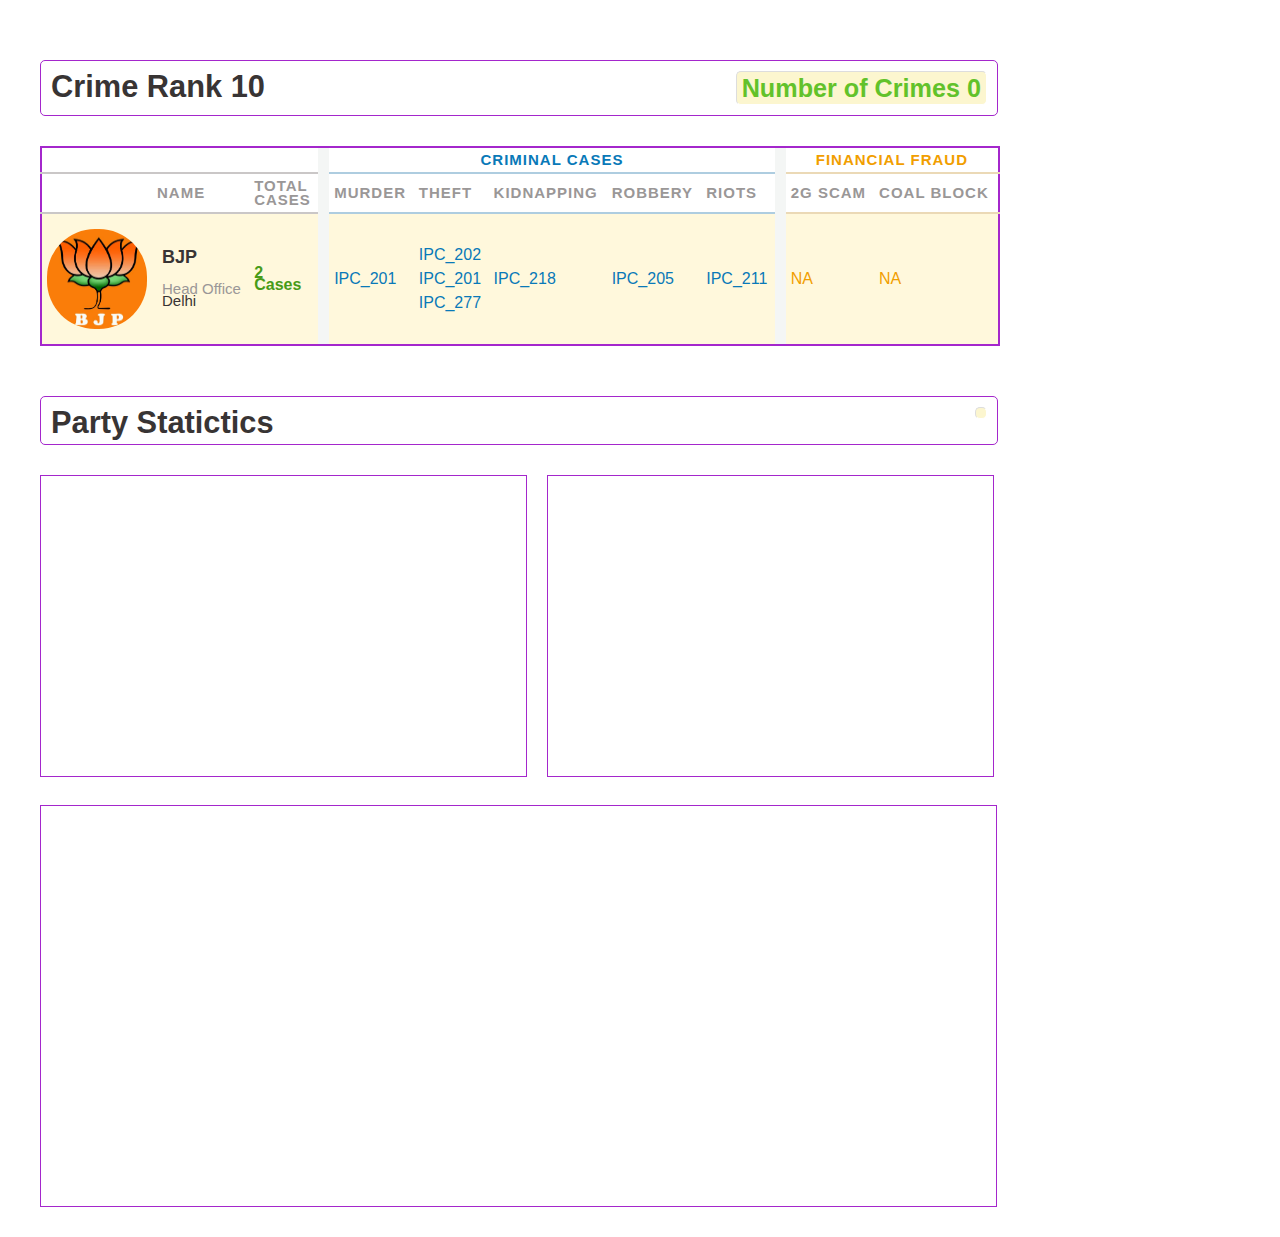
<file: WebContent/view/Crime.html>
<!DOCTYPE html>
<html dir="ltr" lang="en-US" id="india60-loksabha">
<head>
<!-- Meta -->
<meta charset="utf-8">



<!-- CSS -->
<link rel="icon" href="/favicon.png" type="image/png" />
<link href="../css_th/style2.css" rel="stylesheet" />

<script src="http://www.google.com/jsapi"></script>
<script>
 google.load("jquery", "1.7.1");
 // var baseurl = 'http://india60.com/mps';
 </script>
<script src="../js_th/jquery.sparkline.min.js" type="text/javascript"></script>
<script src="../js_th/mps.js" type="text/javascript"></script>
<script src="../js_th/highcharts.js"></script>
<script src="http://code.highcharts.com/modules/exporting.js"></script>
<script src="http://code.highcharts.com/modules/data.js"></script>
<script src="http://code.highcharts.com/modules/drilldown.js"></script>

<script src="../js_th/tooltip.js" type="text/javascript"></script>
<link href="../css_th/tooltip1.css" rel="stylesheet" type="text/css" />

<script>
$(function () {
    $('#container').highcharts({
        chart: {
            type: 'column'
        },
        title: {
            text: 'CRIME ANALYSIS OF LOK SABHA'
        },
        subtitle: {
            text: 'Total MP with crimal cases in 2005 vs 2009'
        },
        xAxis: {
            categories: [
                'BJP',
                'Congress',
                'ALL MPs'
            ]
        },
        yAxis: {
            min: 0,
            title: {
                text: 'Number of MP'
            }
        },
        tooltip: {
            headerFormat: '<span style="font-size:10px">{point.key}</span><table>',
            pointFormat: '<tr><td style="color:{series.color};padding:0">{series.name}: </td>' +
                '<td style="padding:0"><b>{point.y}</b></td></tr>',
            footerFormat: '</table>',
            shared: true,
            useHTML: true
        },
        plotOptions: {
            column: {
                pointPadding: 0.2,
                borderWidth: 0
            }
        },
        series: [{
            name: '2005',
            data: [23, 32, 128]

        }, {
            name: '2009',
            data: [52, 45, 162]

        }]
    });
    
//chart2
 /*  Highcharts.data({
        csv: document.getElementById('tsv').innerHTML,
        itemDelimiter: '\t',
        parsed: function (columns) {

            var brands = {},
                brandsData = [],
                versions = {},
                drilldownSeries = [];
            
            // Parse percentage strings
            columns[1] = $.map(columns[1], function (value) {
                if (value.indexOf('%') === value.length - 1) {
                    value = parseFloat(value);
                }
                return value;
            });

            $.each(columns[0], function (i, name) {
                var brand,
                    version;

                if (i > 0) {

                    // Remove special edition notes
                    name = name.split(' -')[0];

                    // Split into brand and version
                    version = name.match(/([0-9]+[\.0-9x]*)/);
                    if (version) {
                        version = version[0];
                    }
                    brand = name.replace(version, '');

                    // Create the main data
                    if (!brands[brand]) {
                        brands[brand] = columns[1][i];
                    } else {
                        brands[brand] += columns[1][i];
                    }

                    // Create the version data
                    if (version !== null) {
                        if (!versions[brand]) {
                            versions[brand] = [];
                        }
                        versions[brand].push(['v' + version, columns[1][i]]);
                    }
                }
                
            });

            $.each(brands, function (name, y) {
                brandsData.push({ 
                    name: name, 
                    y: y,
                    drilldown: versions[name] ? name : null
                });
            });
            $.each(versions, function (key, value) {
                drilldownSeries.push({
                    name: key,
                    id: key,
                    data: value
                });
            }); 
 */
           // var brands = {},
           
          var brandsData = [{"name":"Bharatiya Janta<br> Party","y":37,"drilldown":"BJP"},{"name":"Congress","y":39,"drilldown":"Congress"},{"name":"RJD","y":49,"drilldown":"RJD"},{"name":"AIDMK","y":72,"drilldown":"AIDMK"}];
           
          var drilldownSeries = [{"name":"BJP","id":"BJP","data":[ ["Male",10],["Female",20],["Serious Crime",20],["Financial Crime",20],["Robbery Crime",20] ] },{"name":"Congress","id":"Congress","data":[ ["Male",10],["Female",20],["Serious Crime",20] ] }];
            
            // Create the chart
            $('#container1').highcharts({
                chart: {
                    type: 'column'
                },
                title: {
                    text: 'Crime Analyis- MP/MLA'
                },
                subtitle: {
                    text: 'Click the columns to view further drill down.'
                },
                xAxis: {
                    type: 'category'
                },
                yAxis: {
                    title: {
                        text: 'Total percent of MPs'
                    }
                },
                legend: {
                    enabled: false
                },
                plotOptions: {
                    series: {
                        borderWidth: 0,
                        dataLabels: {
                            enabled: true,
                            format: '{point.y:.1f}%'
                        }
                    }
                },

                tooltip: {
                    headerFormat: '<span style="font-size:11px">{series.name}</span><br>',
                    pointFormat: '<span style="color:{point.color}">{point.name}</span>: <b>{point.y:.2f}%</b> of total<br/>'
                }, 

                series: [{
                    name: 'Brands',
                    colorByPoint: true,
                    data: brandsData
                }] ,
                drilldown: {
                    series: drilldownSeries
                } 
           });

   /*     }
    });   */ 
    
    //chart 3
    $('#container2').highcharts({
    	chart: {
            type: 'bar'
        },
        title: {
            text: 'Asset Crime Analysis'
        },
        subtitle: {
            text: 'Source: ADR-ELection Watch'
        },
        xAxis: {
            categories: ['Congress', 'BJP', 'SP', 'RJD', 'AIDMK'],
            title: {
                text: null
            }
        },
        yAxis: {
            min: 0,
            title: {
                text: 'Assets (Lakh of Rupees)',
                align: 'high'
            },
            labels: {
                overflow: 'justify'
            }
        },
        tooltip: {
            valueSuffix: ' LAKHS'
        },
        plotOptions: {
            bar: {
                dataLabels: {
                    enabled: true
                }
            }
        },
        legend: {
            layout: 'vertical',
            align: 'right',
            verticalAlign: 'top',
            x: -40,
            y: 100,
            floating: true,
            borderWidth: 1,
            backgroundColor: '#FFFFFF',
            shadow: true
        },
        credits: {
            enabled: false
        },
        series: [{
            name: 'Av. Assets of MP',
            data: [581, 288, 416, 70.17, 289]
        }, {
            name: 'Av. Assets of those facing criminal cases',
            data: [798, 340, 412, 76.03, 539]
        }, {
            name: 'Av. Assets of those facing serious criminal cases',
            data: [675, 387, 545, 89.86, 479]
        }]
    });
    
    
});





</script>


</head>

<body >
    
    
    <div id="content" class="clearfix">
        <div class="colfull">
            <div class="listtitle clearfix"  >
                <h1>Crime Rank 10</h1>
                <h2> Number of Crimes 0</h2>
            
            </div>
            
            <table class="fulltable" style="height: 200px;">
                <thead>
                    <tr>
                        <th colspan="3"></th>
                        <th class="colspacer"></th>
                        <th colspan="5" class="colcenter valblue">Criminal Cases</th>                        
                        <th class="colspacer"></th>
                        <th colspan="2" class="colcenter valorange">Financial Fraud</th>
                    </tr>
                    <tr>
                        <th style="width: 50px;"></th>
                        <th>Name</th>
                        <th class="colright"><a href="http://india60.com/mps/wealth?sort=ftotal">Total<br>Cases</a></th>
                        <th class="colspacer"></th>
                        <th class="colright valblue"><a href="http://india60.com/mps/wealth?sort=fcash">Murder</a></th>
                        <th title="Theft" class="colright valblue"><a href="http://india60.com/mps/wealth?sort=fproperty">Theft</a></th>
                        <th title="Kidnapping" class="colright valblue"><a href="http://india60.com/mps/wealth?sort=finvestment">Kidnapping</a></th>
                        <th title="Robbery" class="colright valblue"><a href="http://india60.com/mps/wealth?sort=fjewellery">Robbery</a></th>
                        <th class="colright valblue"><a href="http://india60.com/mps/wealth?sort=fother">Riots</a></th>
                        <th class="colspacer"></th>
                        <th class="colright valorange"><a href="http://india60.com/mps/wealth?sort=floan">2G Scam</a></th>
                        <th class="colright valorange"><a href="http://india60.com/mps/wealth?sort=flother">Coal Block</a></th>
                    </tr>
                </thead>
                <tbody>
                    <tr>
                    <td ><img src='../images_th/bjp.jpg' width='48' height='48' alt='' onmouseover="tooltip.pop(this, '#sub4', {position:1,offsetX:-20, effect:'slide', sticky:true})"></td>
                    <th style='width:auto;'>
                                        <ul class='mpinfo'>
                                            <li class='name' style='font-size: 18px;'><span class='rowindex'></span>&nbsp;<a href='http://india60.com/mps/profile/nama-nageswara-rao'>BJP <br>&nbsp</a></li>
                                            <li class='constituency sp' style='clear:both; float:left;' title='constituency'>Head Office<br><a href='http://india60.com/mps/list.php?filter=state:Andhra+Pradesh'>Delhi</a><a title='Bharatiya Janta Party' href='http://india60.com/mps/list.php?filter=party:TDP'></a></li>
                                        </ul>
                                 </th>
                                 <td data-title='Total Cases' class='showBubble colright colhi  valplus'>2<br>Cases</td>
                                 <td class='colspacer'></td><td data-title='Murder' class='showBubble colright colsmall valblue'>IPC_201</td>
                                 <td data-title='Theft' class='showBubble colright colsmall valblue'>IPC_202<br><br>IPC_201<br><br>IPC_277</td>
                                 <td data-title='Kidnapping' class='showBubble colright colsmall valblue'>IPC_218</td>
                                 <td data-title='Robbery' class='showBubble colright colsmall valblue'>IPC_205</td>
                                 <td data-title='Riots' class='showBubble colright colsmall valblue'>IPC_211</td>
                                 <td class='colspacer'></td>
                                 <td data-title='2G Scam' class='showBubble colright colsmall valorange'>NA</td>
                                 <td data-title='Coal Block' class='showBubble colright colsmall valorange'>NA</td>
                                 </tr>
                                 
                            </tbody>
            </table>
            
          </div>
           <div class="listtitle clearfix" style="margin-top: 50px;">
                <h1>Party Statictics</h1>
                <h2></h2>
            
            </div>
           <div id="container" style="border:  1px solid #A427CC;  float:left;width: 485px; height: 300px"></div>
            <div id="container1" style="margin-left: 20px;border: 1px solid #A427CC; float:left;width: 445px; height: 300px;"></div>
            <div id="container2" style="border: 1px solid #A427CC; float: left;margin-top: 28px; width: 955px; height: 400px;"></div>

    


    </div>
    
    <div style="display:none;">
    <div id="sub4">
    <h1 style="padding-bottom: 10px;margin-top: -15px;">Crime Comparison Analysis</h1>
           <div class="column">
           <div id = "compare1" style = "float:left;height:150px;width:150px"> 
           		<img alt="" src="../images_th/sonia_icon.png">
           		<h1>Rank 3</h1>
           		<h1>Total Crime 3</h1>
           
           </div>
           
           <div id = "compare2" style = "float:left;height:150px;width:150px"> 
           		<img alt="" src="../images_th/rahul_icon.png">
           		<h1>Rank 3</h1>
           		<h1>Total Crime 3</h1>
           
           </div>
           
              <div id = "compare3" style = "float:left;height:150px;width:150px"> 
           		<img alt="" src="../images_th/modi_icon.png">
           		<h1>Rank 10</h1>
           		<h1>Total Crime 0</h1>
           
           </div>
               
                
            </div>
         </div>    
         </div>    
    
    
    <script type="text/javascript" charset="utf-8">
        initBubble();    
    </script>

</body>
</html>
</file>
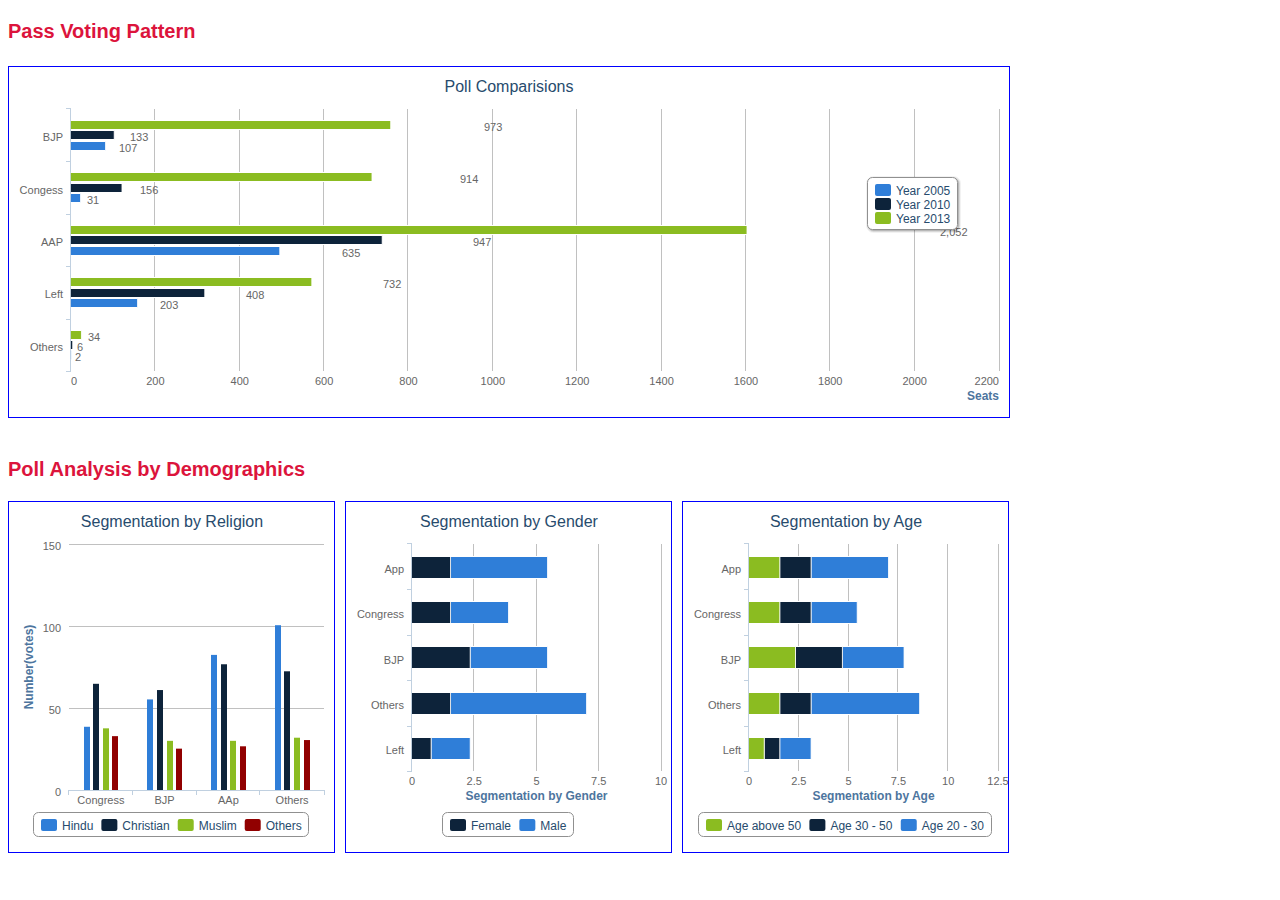
<file: WebContent/view/sentiment_ind.html>
<!DOCTYPE html>
<html>
<head>
  <meta http-equiv="content-type" content="text/html; charset=UTF-8"> 
  <script type='text/javascript' src='http://code.jquery.com/jquery-1.9.1.js'></script> 

  
  <style type='text/css'> 
  </style> 
<script type='text/javascript'>//<![CDATA[ 

$(function () {
        $('#sentiment').highcharts({
            chart: {
                type: 'column'
            },
            title: {
                text: 'Segmentation by Religion'
            },
           
            xAxis: {
                categories: [
                    'Congress',
                    'BJP',
                    'AAp',
                    'Others' 
                ]
            },
            yAxis: {
                min: 0,
                title: {
                    text: 'Number(votes)'
                }
            },
            tooltip: {
                headerFormat: '<span style="font-size:10px">{point.key}</span><table>',
                pointFormat: '<tr><td style="color:{series.color};padding:0">{series.name}: </td>' +
                    '<td style="padding:0"><b>{point.y:.1f} mm</b></td></tr>',
                footerFormat: '</table>',
                shared: true,
                useHTML: true
            },
            plotOptions: {
                column: {
                    pointPadding: 0.2,
                    borderWidth: 0
                }
            },
            series: [{
                name: 'Hindu',
                data: [49.9, 71.5, 106.4, 129.2]
    
            }, {
                name: 'Christian',
                data: [83.6, 78.8, 98.5, 93.4]
    
            }, {
                name: 'Muslim',
                data: [48.9, 38.8, 39.3, 41.4 ]
    
            }, {
                name: 'Others',
                data: [42.4, 33.2, 34.5, 39.7]
    
            }]
        });
    });
    

//]]>  

</script>
  
<script type='text/javascript'>//<![CDATA[ 

$(function () {
        $('#container').highcharts({
            chart: {
                type: 'bar'
            },
            title: {
                text: 'Poll Comparisions'
            },
             
            xAxis: {
                categories: ['BJP', 'Congess', 'AAP', 'Left', 'Others'],
                title: {
                    text: null
                }
            },
            yAxis: {
                min: 0,
                title: {
                    text: 'Seats                            ',
                    align: 'high'
                },
                labels: {
                    overflow: 'justify'
                }
            },
            tooltip: {
                valueSuffix: ' millions'
            },
            plotOptions: {
                bar: {
                    dataLabels: {
                        enabled: true
                    }
                }
            },
            legend: {
                layout: 'vertical',
                align: 'right',
                verticalAlign: 'top',
                x: -40,
                y: 100,
                floating: true,
                borderWidth: 1,
                backgroundColor: '#FFFFFF',
                shadow: true
            },
            credits: {
                enabled: false
            },
            series: [{
                name: 'Year 2005',
                data: [107, 31, 635, 203, 2]
            }, {
                name: 'Year 2010',
                data: [133, 156, 947, 408, 6]
            }, {
                name: 'Year 2013',
                data: [973, 914, 2052, 732, 34]
            }]
        });
    });
    

//]]>  

</script>


<script type='text/javascript'>//<![CDATA[ 

$(function () {
        $('#sex').highcharts({
            chart: {
                type: 'bar'
            },
            title: {
                text: 'Segmentation by Gender'
            },
            xAxis: {
                categories: ['App', 'Congress', 'BJP', 'Others', 'Left']
            },
            yAxis: {
                min: 0,
                title: {
                    text: 'Segmentation by Gender'
                }
            },
            legend: {
                backgroundColor: '#FFFFFF',
                reversed: true
            },
            plotOptions: {
                series: {
                    stacking: 'normal'
                }
            },
                series: [{
                name: 'Male',
                data: [5, 3, 4, 7, 2]
            }, {
                name: 'Female',
                data: [2, 2, 3, 2, 1]
            }]
        });
    });
    

//]]>  

</script>

 
<script type='text/javascript'>//<![CDATA[ 

$(function () {
        $('#age').highcharts({
            chart: {
                type: 'bar'
            },
            title: {
                text: 'Segmentation by Age'
            },
            xAxis: {
                categories: ['App', 'Congress', 'BJP', 'Others', 'Left']
            },
            yAxis: {
                min: 0,
                title: {
                    text: 'Segmentation by Age'
                }
            },
            legend: {
                backgroundColor: '#FFFFFF',
                reversed: true
            },
            plotOptions: {
                series: {
                    stacking: 'normal'
                }
            },
                series: [{
                name: 'Age 20 - 30',
                data: [5, 3, 4, 7, 2]
            }, {
                name: 'Age 30 - 50',
                data: [2, 2, 3, 2, 1]
            },
			{
                name: 'Age above 50',
                data: [2, 2, 3, 2, 1]
            }]
        });
    });
    

//]]>  

</script>

</head>
<body style ="background-color:white">
<script src="../js_th/highcharts.js"></script>
<script src="http://code.highcharts.com/modules/exporting.js"></script>

<div>

</div>
<TABLE>  
   <TR> 
   <h3 style="font-family: Gill Sans, Gill Sans MT, Calibri, sans-serif;font-size: 20px;color: crimson;">Pass Voting Pattern</h3>
   <div id="container" style="width: 1000px; float:left; height: 350px; border: 1px solid blue; margin-top:3px"></div>   
   </TR>
	<TR>
     <div id = "main_container" style="float:left; height:360px;margin-top: 20px;">
     <h3 style="font-family: Gill Sans, Gill Sans MT, Calibri, sans-serif;font-size: 20px;color: crimson;">Poll Analysis by Demographics</h3>
	 <div id="sentiment" style="float:left; width: 325px; height: 350px; border: 1px solid blue;"></div>
	 <div id="sex" style="float:left; width: 325px; height: 350px; border: 1px solid blue; margin-left:10px"></div>
  	 <div id="age" style="float:left; width: 325px; height: 350px; border: 1px solid blue; margin-left:10px"></div>
  	 </div>

  </TR>
  
</TABLE>    
</body> 
</html>
</file>
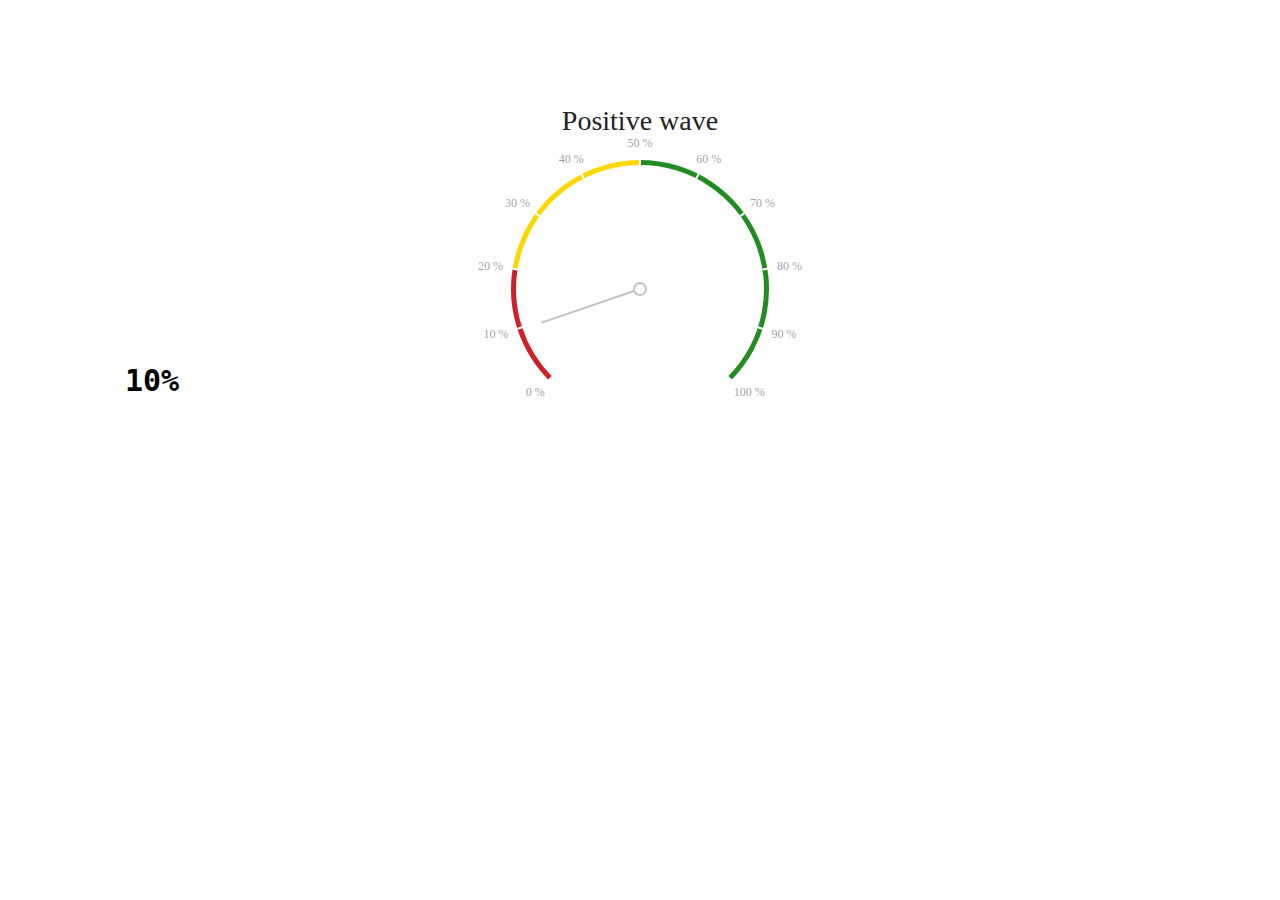
<file: WebContent/view/test.html>
<!DOCTYPE html PUBLIC "-//W3C//DTD HTML 4.01 Transitional//EN" "http://www.w3.org/TR/html4/loose.dtd">
<html>
<head>
 

<meta http-equiv="Content-Type" content="text/html; charset=utf-8" />
	<title>Vote</title>
	<meta http-equiv="Content-Type" content="text/html; charset=utf-8">
    <meta http-equiv="X-UA-Compatible" content="IE=edge">



   <script src="../js_th/jquery-1.10.2.min.js"></script>
    <script src="../js_th/knockout-3.0.0.js"></script>
	<script src="../js_th/globalize.min.js"></script>
	<script src="../js_th/dx.chartjs.js"></script>

 
<script>

$(function ()  
				{

$('#chartContainer1').dxCircularGauge({
	scale: {
		startValue: 0,
		endValue: 100,
		majorTick: {
			tickInterval: 10
		},
		label: {
			customizeText: function (arg) {
				return arg.valueText + ' %';
			}
		}
	},
	rangeContainer: {
		ranges: [
			{ startValue: 0, endValue: 20, color: '#CE2029' },
			{ startValue: 20, endValue: 50, color: '#FFD700' },
			{ startValue: 50, endValue: 100, color: '#228B22' }
		]
	},
	title: {
		text: 'Positive wave',
		font: { size: 28 }
	},
	value: 10
});

}
);
			
			
function changevalue(val) {	

	  gauge1 = $('#chartContainer1').dxCircularGauge('instance'),
	  gauge1.value(parseFloat(val));
	  $('#lable1').text(val + '%');
}
 
 </script> 
</head> 
<body>  	
			
		    <div id="chartContainer1" style="margin-top: 105px;"></div> 
		      <div id="lable1" style=" font-weight: 800; margin-top: -42px;float: left;margin-left: 117px;font-size: 30px;font-family: monospace;">10%</div> 		  
			
			
			

		 
</body>
</html>
</file>
<file: WebContent/css_th/style1.css>
.cgreen1 {color: #62c22a};
.cmain1 {color: #383434};
.cmain2 {color: #6a6767};

ul {
    margin: 0; padding: 0;
}

img { border: none; width: 100px;
height: 100px; border-radius: 48px;}

html {
    background: #f4f6f5;
}

body{
	    background: #fff;
    color: #383434;
    font-family: "Helvetica Neue",Helvetica,Arial,sans-serif;
    font-size: 14px;
    line-height: 22px;
    margin: 0;
    padding: 30px;
 
}

a { color: #62c22a; text-decoration: none; outline: none; }
a:hover { color: #c466de; }

td, th { text-align: left; }

.txtright {text-align: right}
.fulltable {
    width: 100%;
    border-spacing: collapse;
}

#searchgroup {
    float: right;
    padding: 5px 0 0 0;
}

    #searchfield {
        background: #fff url(images/iconsearch16.png) 5px 50% no-repeat;
        border: 1px solid #bbb;
        -moz-border-radius: 30px;
        padding: 3px 15px 3px 25px;
        height: 20px;
        width: 200px;
        -moz-box-shadow: 0 1px 2px rgba(0, 0, 0, 0.2) inset;
        -webkit-box-shadow: 0 1px 2px rgba(0, 0, 0, 0.2) inset;
        box-shadow: 0 1px 2px rgba(0, 0, 0, 0.2) inset;
    }

#nav {
    width: 960px;
    margin: 0 auto;
    line-height: 16px;
    padding: 0 0 50px 0;
}

    #logo {
        float: left;
        font-size: 20px;
        font-weight: bold;
    }

        #logo span {
            font-family: Georgia;
            font-size: 10px;
            color: #4a4646;
            display: block;
            text-transform: uppercase;
            font-weight: normal;
        }
        
    .page-logo {
      float: left;
      font-size: 20px;
      font-weight: bold;
      margin: 10px 0 0 20px;
    }

    #nav ul {
        list-style: none;
        padding: 10px 0 0 50px;
        margin: 0;
        float: left;
    }

        #nav li {
            text-transform: uppercase;
            width: 60px;
            float: left;
            text-align: center;
            padding: 5px;
            margin: 0 10px 0 0;
            font-size: 12px;
            font-weight: bold;
            background: #62C22A;
            -moz-border-radius: 8px;
            -webkit-border-radius: 8px;
            background: -moz-linear-gradient(center top , #86EB4C, #62C22A) repeat scroll 0 0 transparent;
            background: -webkit-gradient(linear, center top , center bottom, from(#86EB4C), to(#62C22A)) repeat scroll 0 0 transparent;
            -moz-box-shadow: 0 1px 2px rgba(0, 0, 0, 0.2);
            -webkit-box-shadow: 0 1px 2px rgba(0, 0, 0, 0.2);
        }

        #nav li.sel {
            background: #c466de;
        }

        #nav li:hover {
            background: #c466de;
        }

        #nav li a {
            color: #fff;
        }

        #nav li:hover a {
            background: #c466de;
        }

.banners {
    margin: 0 auto;
    width: 960px;
}

#content {
    width: 1200px;
    clear: both;
    margin: 0 auto;
    padding: 30px 0 0 0;
}

.listtitle {
    padding: 10px;
    border: 1px solid;
    border-color: #A427CC;
    -moz-border-radius: 5px;
    -webkit-border-radius: 5px;
    margin-bottom: 30px;
    width: 936px;
}

    .listtitle h1 {
        float: left;
        font-size: 220%;
        color: #383434;
        margin: 5px 0 0 0;
    }

    .listtitle h2 {
        background: #FCF6CF;
        font-size: 180%;
        float: right;
        font-family: "Helvetica Neue",Helvetica,Arial,sans-serif;
        color: #62c22a;
        margin: 0 0 0 10px;
        padding: 5px;
        border: 1px solid;
        border-color: #ddd #fff #fff #ddd;
        -moz-border-radius: 5px;
        -webkit-border-radius: 5px;
    }

.listtitle2 {
    margin: 0 0 5px 0;
}

.listtitle2 h1 {
    float: left;
    list-style: none;
    padding: 5px;
    margin: 0 5px 0 0;
    font-size: 12px;
    font-weight: normal;
    text-transform: uppercase;
    color: #6a6767;
    border: 1px solid;
    border-color: #ddd #fff #fff #ddd;
    -moz-border-radius: 5px;
    -webkit-border-radius: 5px;
    line-height: 16px;
}

.col1 {
    clear: both;
    float: left;
    width: 470px;
    padding: 0 20px 0 0;
}

    .col1s {
        clear: both;
        float: left;
        width: 180px;
        padding: 0 40px 0 0;
    }

.col2 {
    float: left;
    width: 470px;
    padding: 0;
}

    .col2w {
        float: left;
        width: 740px;
    }

    .colfull {
        width: 960px;
    }

.stats {
    margin: 0 0 15px 0;
    padding: 10px 5px;
    background: #f7f7f7;
    border: 1px solid;
    border-color: #ddd #fff #fff #ddd;
    -moz-border-radius: 5px;
    -webkit-border-radius: 5px;
}

    .stats.side {
        background: #FCF6CF;
        color: #714d06;
    }

        #edu .stats.side {
            background: #E1F5FF;
            color: #006699;
        }

    .atitle {
        padding: 0 5px;
        margin: 0;
        color: #ee8629;
        text-transform: uppercase;
    }

    .astatrow {
        clear: both;
        list-style: none;
        margin: 0;
        padding: 0 0 15px 0;
    }

        .astatrow.last{
            padding: 0;
        }

    .astat {
        line-height: 24px;
        float: left;
        width: 142px;
        padding: 5px;
        margin: 0;
    }

        .astat.c1 {
            width: 448px;
        }

        .astat.c12 {
            width: 306px;
        }

        .astat.c3 {
            width: 148px;
        }

        .astat.c2 {
            width: 219px;
        }

        .astat.c4 {
            width: 104px;
        }

        .astat.c41 {
            width: 108px;
        }

        .astat a { color: #383434; }
        .astat a:hover { color: #c466de; }

            #edu .stats.side .astat a { color: #006699; }
            #edu .stats.side .astat a:hover { color: #c466de; }

        .astat.style2 a { color: #62c22a; }
        .astat a:hover { color: #c466de; }

        .astat h1 {
            font-size: 48px;
            font-weight: bold;
            padding: 0;
            margin: 0
        }

            .astat h1 span {
                font-size: 10px;
                font-weight: normal;
                float: right;
            }

            .astat.style2 h1 {
                color: #62c22a;
            }

            .astat.s2 h1 {
                font-size: 32px;
            }

        .astat h5 {
            color: #6a6767;
            font-size: 9px;
            line-height: 10px;
            font-weight: normal;
            font-family: Georgia;
            text-transform: uppercase;
            padding: 0 0 3px 0;
            margin: 0 0 10px 0;
            border-bottom: 3px double #eae7e7;
        }

            .stats.side .astat h5 {
                border-bottom: 3px double #efe5b2;
            }

                #edu .stats.side .astat h5 {
                    border-bottom:3px double #B4DAE6;
                }

            .astat h5 span {
                text-transform: none;
            }

            .astat.s2 h5 {
                margin-bottom: 5px;
            }

        .astat h6 {
            color: #9a9797;
            font-size: 10px;
            line-height: 14px;
            font-weight: normal;
            font-family: Georgia;
            margin: 15px 0 0 0;
            padding: 3px 0 0 0;
            border-top: 1px solid #cac7c7;
        }

        .astat h6 a {
            color: #9A9797;
        }

        .astat h6 a:hover {
            color: #c466de;
        }

table {
    border-collapse: collapse;
    border: 2px solid #A427CC;
}

thead th {
    font-size: 15px;
    line-height: 14px;
    letter-spacing: 1px;
    text-transform: uppercase;
    color: #9a9797;
    border-bottom: 2px solid #cac7c7;
    padding: 5px;
}

    thead th span {
        text-transform: none;
        font-weight: normal;
        font-size: 10px;
        font-family: "Helvetica Neue",Helvetica,Arial,sans-serif;
    }

    thead th.sorted {
        background: #e0e3e3;
        -moz-border-radius: 5px 5px 0 0;
        -webkit-border-radius: 5px 5px 0 0;
    }

    thead th a { color: #9a9797; }
    thead th a:hover { color: #c466de; }

tbody th, tbody td {
    border-bottom: 1px solid #e5e5e5;
    padding: 8px 5px;
    line-height: 12px;
    background: cornsilk;
}

    tbody td {
        position: relative;
    }

    tbody th {
        width: 420px;
    }

    tbody th.sorted,
    tbody td.sorted {

    }

    tbody tr:hover,
    tbody tr:hover th {
        background: #fff;
    }

table .colspacer {
    width: 1px;
    padding: 5px;
    border: none;
    background: #F4F6F5;
}

table .colleft {
    text-align: left;
}

table .colright {
    text-align: right;
}

table .colcenter {
    text-align: center;
}

table .colsmall {
    font-size: 16px;
    color: #666 ;
}

table .colhi {
    font-size: 18px;
    font-weight: bold;
}

table .valplus {
    color: #489b18;
}

    tbody tr:hover .valplus {
        background: #e5ffd6;
    }

table .valminus {
    color: #9b1818;
}

    tbody tr:hover .valminus {
        background: #fbd5d5;
    }

table .valblue {
    color: #0979b8;
    border-color: #aecde0;
}

    tbody tr:hover .valblue {
        background: #e4f2fb;
    }

    tbody tr:hover .valblue:hover {
        font-weight: bold;
    }

table .valorange {
    color: #f19e00;
    border-color: #ebd9b6;
}

    tbody tr:hover .valorange {
        background: #f9edd6;
    }

    tbody tr:hover .valorange:hover {
        font-weight: bold;
    }

    table .colhi span {
        color: #999;
        font-weight: normal;
    }

.mprow {
    vertical-align: top;
    font-size: 12px;
}

    .mprow.alt {
        background: #f0f3f2;
    }

    .mprow.alt:hover {
        background: #fff;
    }

.mpinfo {
    margin: 0;
    padding: 0;
    list-style: none;
}

    .mpinfo a{
        color: #383434
    }

    .mpinfo a:hover {
        color: #c466de;
    }

    .mpinfo li {

    }

    .mpinfo .rowindex {
        color: #9a9797;
        font-size: 10px;
        font-weight: normal;
    }

    .mpinfo .name {
        float: left;
    }

    .mpinfo .constituency {
        color: #9a9797;
        font-size: 15px;
        font-weight: normal;
        text-transform: uppercase;
        margin: 0;
        padding: 0;
        float: right;
    }

        .mpinfo .constituency.sp {
            padding-left: 5px;
			padding-top: 5px;
            text-transform: none;
        }

    .mpinfo .professions {
        clear: left;
    }

    .mpinfo .professions ul {
        margin: 0;
        padding: 0 0 0 18px;
        list-style: none;
    }

    .mpinfo .profession {
        font-weight: normal;
        font-size: 10px;
        float: left;
        padding: 1px 5px 2px 5px;
        margin: 5px 5px 5px 0;
        color: #6a6767;
        background: #f7f7f7;
        border: 1px solid;
        border-color: #fff #ddd #ddd #fff;
        -moz-border-radius: 3px;
        -webkit-border-radius: 3px;
    }

    .mpinfo .profession a {
        color: #9a9797;
    }

    .mpinfo .profession a:hover {
        color: #c466de;
    }

    .mpinfo .showinfo {
        clear: both;
        float: right;
        margin: 15px 0 0 0;
    }

    .mpinfo .icons {
        clear: both;
        float: right;
        padding: 2px 2px;
        margin: 0 0 6px 18px;
        background: #f7f7f7;
        border: 1px solid;
        border-color: #ddd #fff #fff #ddd;
        -moz-border-radius: 3px;
        -webkit-border-radius: 3px;
    }
        .mpinfo .icons ul {
            list-style: none;
            margin: 0;
            padding: 0;
        }

        .mpinfo .icons li {
            float: left;
            margin: 0 3px 0;
        }

    .mpinfo .info {
        clear: both;
    }

    .mpinfo .info table {
        font-size: 11px;
        font-weight: normal;
        margin: 0 0 6px 18px;
        width: 95%;
    }

        .mpinfo .info tr {
            vertical-align: top;
        }

        .mpinfo .info td {
            color: #9A9797;
            border: none;
            line-height: 14px;
            padding: 2px 5px;
        }

            .mpinfo .info td.anicon {
                width: 20px;
            }

        .mpinfo .info a {
            color: #9a9797;
        }

        .mpinfo .info a:hover {
            color: #c466de;
        }

    .worth {
        color: #999;
        text-align: right;
    }

.stats.datagrid {
    font-size: 10px;
    color: #5A5757;
}

    .stats.datagrid h5{
        color: #6a6767;
        font-size: 10px;
        line-height: 10px;
        font-weight: normal;
        font-family: Georgia;
        text-transform: uppercase;
        padding: 0 0 3px 0;
        margin: 0 0 10px 0;
        border-bottom: 1px dotted #6a6767;
    }

        .stats.datagrid.side h5 {
            border-bottom: 3px double #efe5b2;
        }

    .stats.datagrid .rowindex {
        color: #9a9797;
        font-size: 10px;
        vertical-align: top;
        font-weight: normal;
        width: 8px;
    }

    .stats.datagrid a {
        color: #62C22A;
    }

    .stats.datagrid a:hover {
        color: #c466de;
    }

    .stats.datagrid .count{
        text-align: right;
        font-weight: bold;
    }

    .stats.datagrid td {
        border-color: #efe3a0;
        padding-bottom: 2px;
        font-weight: bold;
    }

    .stats.datagrid tr:hover {
        background: #fff;
    }

    .stats.datagrid tr.sel{
        background: #c6ebb0;
    }

        .stats.datagrid tr.sel:hover {
            background: #fff;
        }

#wealth {
    clear: both;
}

#tags {
    clear: both;
    text-align: center;
}

    #tags .astat.c1 {
        width: auto;
    }

    #tags a {
        color: #9a9797;
        margin: 0 5px 0 0;
    }

    #tags a:hover {
        color: #c466de;
    }

    #tags ul {
        padding: 0;
    }

#retweetcontainer {
    float: right;
    margin: 10px 0 0 0;
}

#editformpopup {
    display: none;
    min-height: 520px;
    width: 750px;
    overflow: visible;
    padding: 15px;
    background: #f7f7f7;
    border: 5px solid #ddd;
    position: absolute;
    -moz-border-radius: 5px;
    -webkit-border-radius: 5px;
    -moz-box-shadow:5px 5px 50px #999999;
    -webkit-box-shadow:5px 5px 50px #999999;
}

#editformcontainer {
    min-height: 520px;
    overflow: auto;
}

#closeeditform
{
	float: right;
	position: absolute;
	top: -15px;
	right: -15px;
	width: 32px;
	height: 32px;
	background: url(images/iconclose32.png) 0 0 no-repeat;
}

#editformavatar {
    position:absolute;
    top: -40px;
    left: 10px;
    border: 3px solid #ddd;
    -moz-border-radius: 3px;
    -webkit-border-radius: 3px;
}

#editformmenu {
    list-style: none;
    position: absolute;
    top: -52px;
    left: 40px;
}

    #editformmenu li {
        background: #ddd;
        float: left;
        margin: 0 3px 0 0;
        border: 1px solid #ddd;
        padding: 2px 6px 12px 6px;
        -moz-border-radius: 3px 3px 0 0;
        -webkit-border-radius: 3px 3px 0 0;
    }

    #editformmenu li.sel {
        background: #f7f7f7;
        border-bottom: 1px solid #f7f7f7;
    }

#editfinform {
    display: none;
}

.editform.mini code {
    font-size: 10px;
}

.editform input {
    color: #666;
    font-size: 11px;
    padding: 3px;
    border: 1px solid #ddd;
    -moz-border-radius: 3px;
    -webkit-border-radius: 3px;
}

.editform textarea {
    font-family: "Helvetica Neue",Helvetica,Arial,sans-serif;
    color: #666;
    width: 435px;
    height: 100px;
    font-size: 11px;
    padding: 3px;
    border: 1px solid #ddd;
    -moz-border-radius: 3px;
    -webkit-border-radius: 3px;
}

    .editform.mini textarea {
        width: 220px;
    }

.editform.mini tr {
    vertical-align: top;
}

.editform tr:hover {
    background: none;
}

.editform td {
    padding: 3px;
}

.editform tr th {
    font-size: 20px;
    font-weight: normal;
    color: #999;
    text-align: right;
    border: none;
    width: 140px;
}

    .editform.mini tr th {
        width: 80px;
    }

.editform td {
    border-bottom: 1px solid #eAe7e7;
}

    .editform.mini td {
        border: none;
    }

.editform .savebuttonbox {
    position:absolute;
    top: -35px;
    right: 55px;
}

.editform .savebutton {
    background: #454545;
    color: #fff;
    margin: 0 0 5px 0;
    cursor: pointer;
    width: 90px;
    font-size: 14px;
    border: 1px solid #454545;
    padding: 2px 6px 12px 6px;
    -moz-border-radius: 3px 3px 0 0;
    -webkit-border-radius: 3px 3px 0 0;
}
    .savebutton:hover {
        border-color: #ddd;
        background: #fff;
        color: #454545;
    }

.editform.mini .savebutton {
    width: auto;
    padding: 2px;
    font-size: 11px;
    -moz-border-radius: 3px;
    -webkit-border-radius: 3px;
}

.note {
    font-size: 12px;
    color: #666;
    font-family: Georgia;
    font-style: italic;
}

.profile #content,
.profile #nav {
    width: 960px;
}

    .profile .namegroup {
        float: left;
    }

        .profile .namegroup ul {
            clear: left;
            list-style: none;
            margin: 0;
            padding: 3px 0 0 0;
            font-size: 11px;
        }

            .profile .namegroup li {
                float: left;

            }

            .profile .namegroup .abar {
                padding: 0 5px;
                color: #bbb;
            }

        .profile .listtitle .avatar {
            float: left;
            margin: 0 12px 0 0;
            padding: 5px;
            border: 1px solid #eee;
            background: #f7f7f7
        }

        .profile .listtitle .name {
            float: left;
        }

    .profile .listtitle .age,
    .profile .listtitle .criminal {
        text-align: center;
    }

    .profile .listtitle .age span,
    .profile .listtitle .criminal span {
        line-height: 12px;
        display: block;
        color: #9a9797;
        font-size: 10px;
        text-transform: uppercase;
        font-family: Georgia;
    }

    .profile .listtitle .criminal {
        background: #CB2523;
        color: #f7f7f7;
    }

    .profile .listtitle .criminal span {
        color: #E15733;
    }

    .profile .info {
        margin: 0;
        padding: 0;
        list-style: none;
    }

        .profile .info li {
            line-height: 14px;
            padding: 10px 0;
            border-bottom: 1px solid #ddd;
        }

        .profile .info .label {
            float: left;
            width: 80px;
            font-size: 10px;
            color: #999;
        }

        .profile .info .data {
            float: left;
            padding:0 0 0 5px;
            width:205px;
            font-weight: bold;
            font-size: 12px;
        }

            .profile .info .data.hi {
                font-size: 22px;
            }

            .profile .info .data.val {
                text-align: right;
            }

            .profile .info .data.red {
                color: #ae1f1d;
            }

            .profile .info .data.green {
                color: #62C22A;
            }

        .profile .box320 {
            float: left;
            width: 290px;
            height: 380px;
            padding: 9px 9px 20px 9px;
            margin: 0 15px 0 0;
            border: 1px solid;
            border-color: #ddd #fff #fff #ddd;
            -moz-border-radius: 5px;
            -webkit-border-radius: 5px;
        }

            .profile .box320.last {
                margin: 0;
            }

            .profile .box320 h1 {
                text-transform: uppercase;
                font-family: Georgia;
                font-size: 12px;
                font-weight: normal;
                letter-spacing: 2px;
            }

            .profile .box320 h1 span {
                font-family: "Helvetica Neue",Helvetica,Arial,sans-serif;
                font-size: 10px;
                color: #aaa;
                text-transform: none;
                letter-spacing: 0;
            }

    .profile .biography {
        clear: both;
    }

#activity{
    padding: 0 0 30px 0;
}

    #activity ul {
        list-style: none;
        margin: 0;
        padding: 0;
    }

    #activity li {
        float: left;
        width: 208px;
        height: 30px;
        padding: 9px;
        margin: 0 16px 0 0;
        border: 1px solid;
        border-color: #ddd #fff #fff #ddd;
        -moz-border-radius: 5px;
        -webkit-border-radius: 5px;
    }

    #activity li.last {
        margin: 0;
    }

    #activity li .acttitle {
        float: left;
        width: 100px;
        font-size: 10px;
        color: #aaa;
        text-transform: none;
        letter-spacing: 0;
    }

    #activity li .actstat {
        width: 108px;
        float: left;
        text-align: right;
        font-size: 30px;
        font-weight: bold;
    }


/** { Paging } */

.paging
{
    margin: 12px 0 50px 0;
    border-top:4px solid #00A13C;
    padding: 3px 0 0 0;
}

.paging .pages { float: left; }

    .paging .pages .paginate
    {
        padding: 2px 6px;
        font-size: 22px;
        -moz-border-radius: 0 0 5px 5px;
        -webkit-border-radius: 0 0 5px 5px;
    }

        .paging .pages .paginate:hover
        {
            color: #fff;
            background: #c466de;
        }

        .paging .pages .prev {
            margin-right: 20px;
            font-size: 22px;
            padding: 2px 6px;
            -moz-border-radius: 0 0 5px 5px;
            -webkit-border-radius: 0 0 5px 5px;
        }

        .paging .pages .next {
            margin-left: 20px;
            font-size: 22px;
            padding: 2px 6px;
            -moz-border-radius: 0 0 5px 5px;
            -webkit-border-radius: 0 0 5px 5px;
        }

    .paging .pages .current
    {
        font-size: 22px;
        padding: 2px 6px;
        color: #fff;
        background: #00A13C;
        font-weight: bold;
        -moz-border-radius: 0 0 5px 5px;
        -webkit-border-radius: 0 0 5px 5px;
    }

.paging .profiles { float: right; }
.paging .profiles strong {
    color: #9a9797;
    font-size: 10px;
    font-weight: normal;
    text-transform: uppercase;
    font-family: Georgia;
}

.infoBubble {
    display: none;
    background: #444;
    padding: 0 5px 2px 5px;
    font-size: 15px;
    line-height: 12px;
    color: #eee;
    text-transform: lowercase;
    text-align: center;
    height: 30px;
    position: absolute;
    font-weight: normal !important;
    top: 15px;
    right: 7px;
    -webkit-border-radius: 2px;
    -moz-border-radius: 2px;
    border-radius: 2px;
}

.infoBubble::after {
    content: "";
    position: absolute;
    border-width: 3px 3px 0;
    border-style: solid;
    border-color: #444 transparent;
    display: block;
    width: 0;
    bottom: -3px;
    right: 5px;
}

#footer {
    width: 960px;
    clear: both;
    color: #024a27;
    font-size: 10px;
    margin: 30px auto;
    padding: 5px 0 50px 0;
    border-top: 3px solid #bab7b7;
}

.clear {
    clear: both;
}

.clearfix:after,
.profile .info li:after {
    content: ".";
    display: block;
    height: 0;
    clear: both;
    visibility: hidden;
}
</file>
<file: WebContent/css_th/tooltip1.css>
﻿/*Tooltip UI component by www.menucool.com */

/*For tooltip box*/
div#mcTooltip 
{ 
	
	height: 237px !important;
    line-height:20px;
    border-width: 2px;   
    color:#000; 
    border-color: rgb(43, 160, 182);
    padding:40px;
    font-size: 12px;
    font-family: Verdana, Arial;
    background-color: #fff !important;
    border-radius:3px; /*Rounded corners. N/A for IE 8 and below.*/

}

div#mcTooltip, div.mcTooltipInner 
{
	top: 33px !important;
	width: 450px !important;
	background-color: #fff !important;
  
}

/* For hyperlink within tooltip */
div#mcTooltip a {  }

/*Close button. Available when sticky or overlay has been set to true, or is on iPhone, iPad, Android, BlackBerry, or IEMobile devices. */
div#mcttCloseButton 
{
	
    width:14px;height:14px;position:absolute;background-image:url(closeBtn.gif);cursor:pointer; overflow:hidden;
    top:46px; right:12px; left:auto;
}     

/* Only applies when overlay has been set to true or 1 */
div#mcOverlay 
{
    background-color: black;
    opacity:0.5; filter: alpha(opacity=50); 
    display:none;top:0;left:0;width:100%;height: 100%;overflow:visible;z-index:4; 
}

/*The settings below should remain unchanged*/
div#mcTooltipWrapper {position:absolute;visibility:hidden;overflow:visible;z-index:9999999999;top:-2000px;}
div#mcTooltip {float:left;border-style:solid;position:relative;overflow:hidden;}
div.mcTooltipInner {float:left;position:relative;width:auto;height:auto;}
div#mcttCo {position:absolute;text-align:left;top: 265px !important;}
div#mcttCo em, div#mcttCo b {display:block; width:0; height:0;overflow:hidden;}
</file>
<file: WebContent/CSS_MV/style_MV.css>
.h_img {
position: absolute;
width: 7%;
height: 100%;
}
.hl_img {
position: absolute;
width: 7%;
height: 100%;
float: right;
right: 0px;
top: 0px;;
}
#hm_img{
	position: absolute;
width: 3%;
height: 70%;
top: 12%;
left: 0%;
}
#vid_div{
	overflow: auto;
	position: relative;
	width: 99.5%;
	height: 100%;
	border: 2px solid #ccc;
	margin: 1px;
	background: white;
}
.h_name{
	
	text-align: center;
	font-size: 40px;
}

h4 {
	display: inline-block;
	margin: 0px;
}

body {
	
	margin: 0px;
	width: 100%;
	position: absolute;
	height: 100%;
}

#wrap {
	overflow: hidden;
	position: relative;
	width: 100%;
	height: 100%;
	display: inline-block;
}

#header {
	text-align: center;
	font-size: 40px;
	position: relative;
	width: 100%;
	height: 6%;
	background: fuchsia;
	background: -webkit-gradient(linear, left top, left bottom, color-stop(0%, #ffb76b),
		color-stop(50%, #ffa73d), color-stop(74%, #ff7c00),
		color-stop(100%, #ff7f04));
}

#left_container {
	
}

#right_container {
	position: absolute;
width: 96.4%;
height: 95.3%;
display: inline-block;
left: 4%;
}

#video_analysis {
	
	position: relative;
	width: 98.5%;
	height: 99%;
	border: 1px solid blue;
	margin: 8px;
	background: white;
}

#poli_container {
	position: relative;
	width: 100%;
	height: 54%;
}

#tag_cloud {
	position: relative;
	width: 100%;
	height: 45%;
	background: white;
}

#myCanvas_modi,#myCanvas_rahul,#myCanvas_kejri {
	position: relative;
	width: 100%;
	height: 100%;
	font-stretch:narrower;
	
}

.poli {
	cursor: pointer;
	-webkit-border-radius: 5px;
	position: relative;
	width: 90.5%;
	height: 29.5%;
	margin: 5px;
	left: -1%;
	border: 1px solid #ccc;
	background: -webkit-gradient(linear, left top, left bottom, color-stop(0%, #ffb76b),
		color-stop(50%, #ffa73d), color-stop(74%, #ff7c00),
		color-stop(100%, #ff7f04));
	display: inline-block;
}

.details {
	position: absolute;
	display: inline-block;
	width: 60%;
	height: 85%;
	margin: 1%;
	-webkit-border-radius: 5px;
	top: 4px;
	left: 35%;
}

.img {
	position: absolute;
	width: 30%;
	height: 85%;
	margin: 1%;
	-webkit-border-radius: 5px;
	top: 4px;
	left: 5px;
	background: white;
}

.prof {
	position: relative;
	width: 100%;
	height: 100%;
	-webkit-border-radius: 5px;
}

.party {
	position: absolute;
	width: 30%;
	left: 36px;
	top: 50px;
	height: 50%;
	-webkit-border-radius: 5px;
}

#video_table {
	position: relative;
	width: 97%;
	height: 137%;
	margin-left: 2%;
	margin-right: 2%;
	margin-bottom: 5%;
	
}
#t_header{
	font-size: 30px;
	color: white;
	position: relative;
width: 99.8%;
height: 7%;
background:  -webkit-gradient(linear, left top, left bottom, color-stop(0%, #7d7e7d),
		color-stop(100%, #0e0e0e));
border: 1px solid #ccc;
}



.gauge_div {
	position: absolute;
	width: 97%;
	height: 73%;
	top: 11%
}

.like_video {
position: absolute;
width: 52%;
left: 25%;
top: 70%;
height: 14%;
}

.l_img {
	position: relative;
width: 20%;
height: 55%;
left: 10%;
cursor: pointer;
}

.d_img {
position: relative;
width: 20%;
height: 59%;
top: 25%;
left: 45%;
cursor: pointer;
}
</file>
<file: WebContent/CSS_MV/style2_MV.css>
#amazing_video {
	position: absolute;
width: 48%;
height: 31%;
border: 1px solid #ccc;
top: 3px;
left: 3px;
overflow: hidden;
}

#gauge_container {
	position: absolute;
width: 22%;
height: 31%;
border: 1px solid #ccc;
top: 3px;
left: 50.7%;
}
#gauge1{
width: 220px;
height: 180px;

display: inline-block;
margin: 10px;

	
}

::-webkit-scrollbar {
width: 8px;
height: 1px;
}


::-webkit-scrollbar-thumb {
border-radius: 10px;
-webkit-box-shadow: inset 0px 0px 2px rgba(255, 255, 255, 0.5);
background-color: #D3D3D3;
border: 1px solid #BFBFBF;
cursor: pointer;


}
::-webkit-scrollbar-track {
background-color: transparent;
border-radius: 10px;
z-index: 1000;
cursor: pointer;
width: 10px;
}

.t_tweet {
	position: absolute;
width: 96%;
height: 50%;
margin: 2%;
top: 30%;
font-family: Verdana, Geneva, sans-serif;
font-size: 14px;
}

.t_date {
position: relative;
width: 50%;
height: 10%;
margin: 2%;
font-family: Verdana, Geneva, sans-serif;
color: #0266C8;
font-weight: bold;
font-size: 14px;
}

.comment_prof {
	position: absolute;
	width: 80%;
	margin: 1%;
	left: 17%;
	min-height: 60%;
	top: 26%;
	font-family: Verdana, Geneva, sans-serif;
	font-size: 13px;
}

.limg,.dlimg {
	position: relative;
	width: 75%;
	height: 75%;
	top: 10%;
}

.name_prof {
	position: absolute;
	height: 25%;
	margin: 1%;
	text-align: left;
	color: #0266C8;
	left: 17%;
	font-weight: bold;
	font-size: 18px;
}

.comment_like {
	display: inline-block;
position: absolute;
height: 30%;
width: 11%;
left: 81%;
top: 0%;
}
.dl_info{
	position: relative;
	
width: 100%;
height: 100%;
display: inline-block;
top: 35%;
font-family: sans-serif;
font-weight: bold;

}
.like_info{
position: absolute;
width: 40%;
left: 5%;
display: inline-block;
color: #5ACB5A;
}
.dlike_info{
display: inline-block;
position: absolute;
width: 40%;
left: 64%;
color: #FF7563;
}
#t_container {
	
display: inline-block;
position: absolute;
width: 100%;
height: 100%;
left: 0%;
border: 1px solid #ccc;
top: 0%;

}

#v_container {
	display: inline-block;
position: absolute;
width: 24.5%;
height: 31%;
left: 74%;
border: 1px solid #ccc;
top: 3px;
}

#info {
	position: relative;
	min-height: 50px;
	resize: both;
	overflow: auto;
}

#celebrity {
	display: inline-block;
width: 48%;
height: 40%;
top: 35%;
left: 3px;
border: 1px solid #ccc;
position: absolute;
}

#v_header, #gauge_header {
	height: 9%;
	text-align: center;
	font-size: 160%;
	width: 100%;
	color: white;
	background: -webkit-gradient(linear, left top, left bottom, color-stop(47%, #45484d),
		color-stop(100%, #000000));
	position: relative;
	background: -webkit-gradient(linear, left top, left bottom, color-stop(47%, #45484d),
		color-stop(100%, #000000));
	width: 100%;
}

#celebrity_header,#tweet_header {
	text-align: center;
font-size: 140%;
color: white;
position: relative;
background: -webkit-gradient(linear, left top, left bottom, color-stop(47%, #45484d),
 color-stop(100%, #000000));
width: 100%;
height: 9%
}

#celebrity_container,#v_comments_cont,#t_comments_cont {
	overflow: auto;
	position: relative;
	width: 100%;
	height: 91.5%;
}

.celebrity_col {
	position: relative;
	width: 98%;
	height: 45%;
	margin: 2%;
}

.comments_prof {
	border: 1px solid #ccc;
	position: relative;
	width: 97%;
	min-height: 31.5%;
	margin: 1%;
	left: 0.3%;
	top: 0.5%;
	overflow: auto;
}

.t_comments_prof {
	border: 1px solid #ccc;
position: relative;
width: 97%;
min-height: 30%;
margin: 1%;
left: 0.3%;
top: 0.5%;
overflow: auto;
}

.prof_pic {
	position: absolute;
	width: 15%;
	height: 70%;
	background: #ccc;
	margin: 1%;
}

.prof_img {
	position: relative;
	width: 100%;
	height: 100%;
}

.celebrity_outer_img {
	position: absolute;
	width: 25%;
	height: 85%;
	margin: 2%;
	-webkit-border-radius: 50%;
	border: 1px solid #ccc;
	background: #F0F8FF;
}

.celebrity_img {
	position: relative;
	width: 97%;
	height: 97%;
	margin: 0%;
	left: 1%;
	top: 1%;
	-webkit-border-radius: 50%;
	border: 1px solid #ccc;
}

.celebrity_details {
	border-left-style: none;
	position: absolute;
	width: 55%;
	height: 27%;
	top: 29%;
	left: 23%;
	-webkit-border-radius: 18px;
	border: 1px solid #ccc;
	background: -webkit-gradient(linear, left top, left bottom, color-stop(0%, #ffb76b),
		color-stop(50%, #ffa73d), color-stop(70%, #ff7c00),
		color-stop(100%, #ff7f04));
}

.celebrity_outer_img_even {
	position: absolute;
	width: 25%;
	height: 85%;
	margin: 2%;
	right: 0%;
	-webkit-border-radius: 50%;
	border: 1px solid #ccc;
	background: #F0F8FF;
}

.celebrity_img_even {
	position: relative;
	width: 97%;
	height: 97%;
	margin: 0%;
	left: 1%;
	top: 1%;
	-webkit-border-radius: 50%;
	border: 1px solid #ccc;
}

.celebrity_details_even {
	border-left-style: none;
	position: absolute;
	width: 55%;
	height: 27%;
	top: 29%;
	right: 23.5%;
	-webkit-border-radius: 18px;
	border: 1px solid #ccc;
	background: -webkit-gradient(linear, left top, left bottom, color-stop(0%, #ffb76b),
		color-stop(50%, #ffa73d), color-stop(70%, #ff7c00),
		color-stop(100%, #ff7f04));
}

.celebrity_name,.celebrity_name_even {
	position: relative;
	width: 60%;
	height: 100%;
	color: white;
	background: -webkit-gradient(linear, left top, left bottom, color-stop(47%, #45484d),
		color-stop(100%, #000000));
	display: inline-block;
	background: -webkit-gradient(linear, left top, left bottom, color-stop(47%, #45484d),
		color-stop(100%, #000000));
}

.text_wrap {
	top: 4px;
	position: absolute;
	width: 100%;
	height: 100%;
	text-align: center;
	font-size: 150%;
}

.text_wrap_l {
	vertical-align: middle;
	line-height: 30px;
	position: absolute;
	width: 100%;
	height: 30px;
	text-align: center;
	background: -webkit-gradient(linear, left top, left bottom, color-stop(0%, #8fc400),
		color-stop(100%, #8fc400));
	-webkit-border-radius: 14px;
}

.text_wrap_l_un {
	vertical-align: middle;
	line-height: 30px;
	position: absolute;
	width: 100%;
	height: 30px;
	text-align: center;
	background: -webkit-gradient(linear, left top, left bottom, color-stop(0%, #f85032),
		color-stop(50%, #f16f5c), color-stop(71%, #f6290c),
		color-stop(71%, #f02f17), color-stop(100%, #e73827));
	-webkit-border-radius: 14px;
	border: 1px solid #ccc;
}

.celebrity_name {
	left: 5%;
}

.celebrity_name_even {
	left: 36.3%;
}

.celebrity_likes,.celebrity_likes_even {
	position: absolute;
	width: 31%;
	height: 100%;
	top: 20%;
	font-size: 120%;
}

.celebrity_likes {
	left: 67%;
}

.celebrity_likes_even {
	left: 4%;
}

.celebrity_follow,.celebrity_follow_even {
	color: white;
	font-size: 20px;
	font-family: ‘Trebuchet MS’, Helvetica, sans-serif;
	text-align: center;
	position: absolute;
	width: 27%;
	height: 20%;
	top: 64%;
}

.celebrity_follow {
	left: 21%;
}

.celebrity_follow_even {
	left: 52.5%;
}

.celebrity_unfollow,.celebrity_unfollow_even {
	color: white;
	font-size: 20px;
	font-family: ‘Trebuchet MS’, Helvetica, sans-serif;
	text-align: center;
	position: absolute;
	width: 27%;
	height: 20%;
	top: 64%;
}

.celebrity_unfollow {
	left: 21%;
}

.celebrity_unfollow_even {
	left: 55.5%;
}
</file>
<file: WebContent/css_th/style2.css>
.cgreen1 {color: #62c22a};
.cmain1 {color: #383434};
.cmain2 {color: #6a6767};

ul {
    margin: 0; padding: 0;
}

img { border: none; width: 100px;
height: 100px; border-radius: 48px;}

html {
    background: #f4f6f5;
}

body{
	   background: #fff;
    color: #383434;
    font-family: "Helvetica Neue",Helvetica,Arial,sans-serif;
    font-size: 14px;
    line-height: 22px;
    margin: 0;
    padding: 30px;
 
}

a { color: #62c22a; text-decoration: none; outline: none; }
a:hover { color: #c466de; }

td, th { text-align: left; }

.txtright {text-align: right}
.fulltable {
    width: 100%;
    border-spacing: collapse;
}

#searchgroup {
    float: right;
    padding: 5px 0 0 0;
}

    #searchfield {
        background: #fff url(images/iconsearch16.png) 5px 50% no-repeat;
        border: 1px solid #bbb;
        -moz-border-radius: 30px;
        padding: 3px 15px 3px 25px;
        height: 20px;
        width: 200px;
        -moz-box-shadow: 0 1px 2px rgba(0, 0, 0, 0.2) inset;
        -webkit-box-shadow: 0 1px 2px rgba(0, 0, 0, 0.2) inset;
        box-shadow: 0 1px 2px rgba(0, 0, 0, 0.2) inset;
    }

#nav {
    width: 960px;
    margin: 0 auto;
    line-height: 16px;
    padding: 0 0 50px 0;
}

    #logo {
        float: left;
        font-size: 20px;
        font-weight: bold;
    }

        #logo span {
            font-family: Georgia;
            font-size: 10px;
            color: #4a4646;
            display: block;
            text-transform: uppercase;
            font-weight: normal;
        }
        
    .page-logo {
      float: left;
      font-size: 20px;
      font-weight: bold;
      margin: 10px 0 0 20px;
    }

    #nav ul {
        list-style: none;
        padding: 10px 0 0 50px;
        margin: 0;
        float: left;
    }

        #nav li {
            text-transform: uppercase;
            width: 60px;
            float: left;
            text-align: center;
            padding: 5px;
            margin: 0 10px 0 0;
            font-size: 12px;
            font-weight: bold;
            background: #62C22A;
            -moz-border-radius: 8px;
            -webkit-border-radius: 8px;
            background: -moz-linear-gradient(center top , #86EB4C, #62C22A) repeat scroll 0 0 transparent;
            background: -webkit-gradient(linear, center top , center bottom, from(#86EB4C), to(#62C22A)) repeat scroll 0 0 transparent;
            -moz-box-shadow: 0 1px 2px rgba(0, 0, 0, 0.2);
            -webkit-box-shadow: 0 1px 2px rgba(0, 0, 0, 0.2);
        }

        #nav li.sel {
            background: #c466de;
        }

        #nav li:hover {
            background: #c466de;
        }

        #nav li a {
            color: #fff;
        }

        #nav li:hover a {
            background: #c466de;
        }

.banners {
    margin: 0 auto;
    width: 960px;
}

#content {
    width: 1200px;
    clear: both;
    margin: 0 auto;
    padding: 30px 0 0 0;
}

.listtitle {
    padding: 10px;
    border: 1px solid;
    border-color: #A427CC;
    -moz-border-radius: 5px;
    -webkit-border-radius: 5px;
    margin-bottom: 30px;
    width: 936px;
}

    .listtitle h1 {
        float: left;
        font-size: 220%;
        color: #383434;
        margin: 5px 0 0 0;
    }

    .listtitle h2 {
        background: #FCF6CF;
        font-size: 180%;
        float: right;
        font-family: "Helvetica Neue",Helvetica,Arial,sans-serif;
        color: #62c22a;
        margin: 0 0 0 10px;
        padding: 5px;
        border: 1px solid;
        border-color: #ddd #fff #fff #ddd;
        -moz-border-radius: 5px;
        -webkit-border-radius: 5px;
    }

.listtitle2 {
    margin: 0 0 5px 0;
}

.listtitle2 h1 {
    float: left;
    list-style: none;
    padding: 5px;
    margin: 0 5px 0 0;
    font-size: 12px;
    font-weight: normal;
    text-transform: uppercase;
    color: #6a6767;
    border: 1px solid;
    border-color: #ddd #fff #fff #ddd;
    -moz-border-radius: 5px;
    -webkit-border-radius: 5px;
    line-height: 16px;
}

.col1 {
    clear: both;
    float: left;
    width: 470px;
    padding: 0 20px 0 0;
}

    .col1s {
        clear: both;
        float: left;
        width: 180px;
        padding: 0 40px 0 0;
    }

.col2 {
    float: left;
    width: 470px;
    padding: 0;
}

    .col2w {
        float: left;
        width: 740px;
    }

    .colfull {
        width: 960px;
    }

.stats {
    margin: 0 0 15px 0;
    padding: 10px 5px;
    background: #f7f7f7;
    border: 1px solid;
    border-color: #ddd #fff #fff #ddd;
    -moz-border-radius: 5px;
    -webkit-border-radius: 5px;
}

    .stats.side {
        background: #FCF6CF;
        color: #714d06;
    }

        #edu .stats.side {
            background: #E1F5FF;
            color: #006699;
        }

    .atitle {
        padding: 0 5px;
        margin: 0;
        color: #ee8629;
        text-transform: uppercase;
    }

    .astatrow {
        clear: both;
        list-style: none;
        margin: 0;
        padding: 0 0 15px 0;
    }

        .astatrow.last{
            padding: 0;
        }

    .astat {
        line-height: 24px;
        float: left;
        width: 142px;
        padding: 5px;
        margin: 0;
    }

        .astat.c1 {
            width: 448px;
        }

        .astat.c12 {
            width: 306px;
        }

        .astat.c3 {
            width: 148px;
        }

        .astat.c2 {
            width: 219px;
        }

        .astat.c4 {
            width: 104px;
        }

        .astat.c41 {
            width: 108px;
        }

        .astat a { color: #383434; }
        .astat a:hover { color: #c466de; }

            #edu .stats.side .astat a { color: #006699; }
            #edu .stats.side .astat a:hover { color: #c466de; }

        .astat.style2 a { color: #62c22a; }
        .astat a:hover { color: #c466de; }

        .astat h1 {
            font-size: 48px;
            font-weight: bold;
            padding: 0;
            margin: 0
        }

            .astat h1 span {
                font-size: 10px;
                font-weight: normal;
                float: right;
            }

            .astat.style2 h1 {
                color: #62c22a;
            }

            .astat.s2 h1 {
                font-size: 32px;
            }

        .astat h5 {
            color: #6a6767;
            font-size: 9px;
            line-height: 10px;
            font-weight: normal;
            font-family: Georgia;
            text-transform: uppercase;
            padding: 0 0 3px 0;
            margin: 0 0 10px 0;
            border-bottom: 3px double #eae7e7;
        }

            .stats.side .astat h5 {
                border-bottom: 3px double #efe5b2;
            }

                #edu .stats.side .astat h5 {
                    border-bottom:3px double #B4DAE6;
                }

            .astat h5 span {
                text-transform: none;
            }

            .astat.s2 h5 {
                margin-bottom: 5px;
            }

        .astat h6 {
            color: #9a9797;
            font-size: 10px;
            line-height: 14px;
            font-weight: normal;
            font-family: Georgia;
            margin: 15px 0 0 0;
            padding: 3px 0 0 0;
            border-top: 1px solid #cac7c7;
        }

        .astat h6 a {
            color: #9A9797;
        }

        .astat h6 a:hover {
            color: #c466de;
        }

table {
    border-collapse: collapse;
    border: 2px solid #A427CC;
}

thead th {
    font-size: 15px;
    line-height: 14px;
    letter-spacing: 1px;
    text-transform: uppercase;
    color: #9a9797;
    border-bottom: 2px solid #cac7c7;
    padding: 5px;
}

    thead th span {
        text-transform: none;
        font-weight: normal;
        font-size: 10px;
        font-family: "Helvetica Neue",Helvetica,Arial,sans-serif;
    }

    thead th.sorted {
        background: #e0e3e3;
        -moz-border-radius: 5px 5px 0 0;
        -webkit-border-radius: 5px 5px 0 0;
    }

    thead th a { color: #9a9797; }
    thead th a:hover { color: #c466de; }

tbody th, tbody td {
    border-bottom: 1px solid #e5e5e5;
    padding: 8px 5px;
    line-height: 12px;
    background: cornsilk;
}

    tbody td {
        position: relative;
    }

    tbody th {
        width: 420px;
    }

    tbody th.sorted,
    tbody td.sorted {

    }

    tbody tr:hover,
    tbody tr:hover th {
        background: #fff;
    }

table .colspacer {
    width: 1px;
    padding: 5px;
    border: none;
    background: #F4F6F5;
}

table .colleft {
    text-align: left;
}

table .colright {
    text-align: left;
}

table .colcenter {
    text-align: center;
}

table .colsmall {
    font-size: 16px;
    color: #666 ;
}

table .colhi {
    font-size: 16px;
    font-weight: bold;
}

table .valplus {
    color: #489b18;
}

    tbody tr:hover .valplus {
        background: #e5ffd6;
    }

table .valminus {
    color: #9b1818;
}

    tbody tr:hover .valminus {
        background: #fbd5d5;
    }

table .valblue {
    color: #0979b8;
    border-color: #aecde0;
}

    tbody tr:hover .valblue {
        background: #e4f2fb;
    }

    tbody tr:hover .valblue:hover {
        font-weight: bold;
    }

table .valorange {
    color: #f19e00;
    border-color: #ebd9b6;
}

    tbody tr:hover .valorange {
        background: #f9edd6;
    }

    tbody tr:hover .valorange:hover {
        font-weight: bold;
    }

    table .colhi span {
        color: #999;
        font-weight: normal;
    }

.mprow {
    vertical-align: top;
    font-size: 12px;
}

    .mprow.alt {
        background: #f0f3f2;
    }

    .mprow.alt:hover {
        background: #fff;
    }

.mpinfo {
    margin: 0;
    padding: 0;
    list-style: none;
}

    .mpinfo a{
        color: #383434
    }

    .mpinfo a:hover {
        color: #c466de;
    }

    .mpinfo li {

    }

    .mpinfo .rowindex {
        color: #9a9797;
        font-size: 10px;
        font-weight: normal;
    }

    .mpinfo .name {
        float: left;
    }

    .mpinfo .constituency {
        color: #9a9797;
        font-size: 15px;
        font-weight: normal;
        text-transform: uppercase;
        margin: 0;
        padding: 0;
        float: right;
    }

        .mpinfo .constituency.sp {
            padding-left: 5px;
			padding-top: 5px;
            text-transform: none;
        }

    .mpinfo .professions {
        clear: left;
    }

    .mpinfo .professions ul {
        margin: 0;
        padding: 0 0 0 18px;
        list-style: none;
    }

    .mpinfo .profession {
        font-weight: normal;
        font-size: 10px;
        float: left;
        padding: 1px 5px 2px 5px;
        margin: 5px 5px 5px 0;
        color: #6a6767;
        background: #f7f7f7;
        border: 1px solid;
        border-color: #fff #ddd #ddd #fff;
        -moz-border-radius: 3px;
        -webkit-border-radius: 3px;
    }

    .mpinfo .profession a {
        color: #9a9797;
    }

    .mpinfo .profession a:hover {
        color: #c466de;
    }

    .mpinfo .showinfo {
        clear: both;
        float: right;
        margin: 15px 0 0 0;
    }

    .mpinfo .icons {
        clear: both;
        float: right;
        padding: 2px 2px;
        margin: 0 0 6px 18px;
        background: #f7f7f7;
        border: 1px solid;
        border-color: #ddd #fff #fff #ddd;
        -moz-border-radius: 3px;
        -webkit-border-radius: 3px;
    }
        .mpinfo .icons ul {
            list-style: none;
            margin: 0;
            padding: 0;
        }

        .mpinfo .icons li {
            float: left;
            margin: 0 3px 0;
        }

    .mpinfo .info {
        clear: both;
    }

    .mpinfo .info table {
        font-size: 11px;
        font-weight: normal;
        margin: 0 0 6px 18px;
        width: 95%;
    }

        .mpinfo .info tr {
            vertical-align: top;
        }

        .mpinfo .info td {
            color: #9A9797;
            border: none;
            line-height: 14px;
            padding: 2px 5px;
        }

            .mpinfo .info td.anicon {
                width: 20px;
            }

        .mpinfo .info a {
            color: #9a9797;
        }

        .mpinfo .info a:hover {
            color: #c466de;
        }

    .worth {
        color: #999;
        text-align: right;
    }

.stats.datagrid {
    font-size: 10px;
    color: #5A5757;
}

    .stats.datagrid h5{
        color: #6a6767;
        font-size: 10px;
        line-height: 10px;
        font-weight: normal;
        font-family: Georgia;
        text-transform: uppercase;
        padding: 0 0 3px 0;
        margin: 0 0 10px 0;
        border-bottom: 1px dotted #6a6767;
    }

        .stats.datagrid.side h5 {
            border-bottom: 3px double #efe5b2;
        }

    .stats.datagrid .rowindex {
        color: #9a9797;
        font-size: 10px;
        vertical-align: top;
        font-weight: normal;
        width: 8px;
    }

    .stats.datagrid a {
        color: #62C22A;
    }

    .stats.datagrid a:hover {
        color: #c466de;
    }

    .stats.datagrid .count{
        text-align: right;
        font-weight: bold;
    }

    .stats.datagrid td {
        border-color: #efe3a0;
        padding-bottom: 2px;
        font-weight: bold;
    }

    .stats.datagrid tr:hover {
        background: #fff;
    }

    .stats.datagrid tr.sel{
        background: #c6ebb0;
    }

        .stats.datagrid tr.sel:hover {
            background: #fff;
        }

#wealth {
    clear: both;
}

#tags {
    clear: both;
    text-align: center;
}

    #tags .astat.c1 {
        width: auto;
    }

    #tags a {
        color: #9a9797;
        margin: 0 5px 0 0;
    }

    #tags a:hover {
        color: #c466de;
    }

    #tags ul {
        padding: 0;
    }

#retweetcontainer {
    float: right;
    margin: 10px 0 0 0;
}

#editformpopup {
    display: none;
    min-height: 520px;
    width: 750px;
    overflow: visible;
    padding: 15px;
    background: #f7f7f7;
    border: 5px solid #ddd;
    position: absolute;
    -moz-border-radius: 5px;
    -webkit-border-radius: 5px;
    -moz-box-shadow:5px 5px 50px #999999;
    -webkit-box-shadow:5px 5px 50px #999999;
}

#editformcontainer {
    min-height: 520px;
    overflow: auto;
}

#closeeditform
{
	float: right;
	position: absolute;
	top: -15px;
	right: -15px;
	width: 32px;
	height: 32px;
	background: url(images/iconclose32.png) 0 0 no-repeat;
}

#editformavatar {
    position:absolute;
    top: -40px;
    left: 10px;
    border: 3px solid #ddd;
    -moz-border-radius: 3px;
    -webkit-border-radius: 3px;
}

#editformmenu {
    list-style: none;
    position: absolute;
    top: -52px;
    left: 40px;
}

    #editformmenu li {
        background: #ddd;
        float: left;
        margin: 0 3px 0 0;
        border: 1px solid #ddd;
        padding: 2px 6px 12px 6px;
        -moz-border-radius: 3px 3px 0 0;
        -webkit-border-radius: 3px 3px 0 0;
    }

    #editformmenu li.sel {
        background: #f7f7f7;
        border-bottom: 1px solid #f7f7f7;
    }

#editfinform {
    display: none;
}

.editform.mini code {
    font-size: 10px;
}

.editform input {
    color: #666;
    font-size: 11px;
    padding: 3px;
    border: 1px solid #ddd;
    -moz-border-radius: 3px;
    -webkit-border-radius: 3px;
}

.editform textarea {
    font-family: "Helvetica Neue",Helvetica,Arial,sans-serif;
    color: #666;
    width: 435px;
    height: 100px;
    font-size: 11px;
    padding: 3px;
    border: 1px solid #ddd;
    -moz-border-radius: 3px;
    -webkit-border-radius: 3px;
}

    .editform.mini textarea {
        width: 220px;
    }

.editform.mini tr {
    vertical-align: top;
}

.editform tr:hover {
    background: none;
}

.editform td {
    padding: 3px;
}

.editform tr th {
    font-size: 20px;
    font-weight: normal;
    color: #999;
    text-align: right;
    border: none;
    width: 140px;
}

    .editform.mini tr th {
        width: 80px;
    }

.editform td {
    border-bottom: 1px solid #eAe7e7;
}

    .editform.mini td {
        border: none;
    }

.editform .savebuttonbox {
    position:absolute;
    top: -35px;
    right: 55px;
}

.editform .savebutton {
    background: #454545;
    color: #fff;
    margin: 0 0 5px 0;
    cursor: pointer;
    width: 90px;
    font-size: 14px;
    border: 1px solid #454545;
    padding: 2px 6px 12px 6px;
    -moz-border-radius: 3px 3px 0 0;
    -webkit-border-radius: 3px 3px 0 0;
}
    .savebutton:hover {
        border-color: #ddd;
        background: #fff;
        color: #454545;
    }

.editform.mini .savebutton {
    width: auto;
    padding: 2px;
    font-size: 11px;
    -moz-border-radius: 3px;
    -webkit-border-radius: 3px;
}

.note {
    font-size: 12px;
    color: #666;
    font-family: Georgia;
    font-style: italic;
}

.profile #content,
.profile #nav {
    width: 960px;
}

    .profile .namegroup {
        float: left;
    }

        .profile .namegroup ul {
            clear: left;
            list-style: none;
            margin: 0;
            padding: 3px 0 0 0;
            font-size: 11px;
        }

            .profile .namegroup li {
                float: left;

            }

            .profile .namegroup .abar {
                padding: 0 5px;
                color: #bbb;
            }

        .profile .listtitle .avatar {
            float: left;
            margin: 0 12px 0 0;
            padding: 5px;
            border: 1px solid #eee;
            background: #f7f7f7
        }

        .profile .listtitle .name {
            float: left;
        }

    .profile .listtitle .age,
    .profile .listtitle .criminal {
        text-align: center;
    }

    .profile .listtitle .age span,
    .profile .listtitle .criminal span {
        line-height: 12px;
        display: block;
        color: #9a9797;
        font-size: 10px;
        text-transform: uppercase;
        font-family: Georgia;
    }

    .profile .listtitle .criminal {
        background: #CB2523;
        color: #f7f7f7;
    }

    .profile .listtitle .criminal span {
        color: #E15733;
    }

    .profile .info {
        margin: 0;
        padding: 0;
        list-style: none;
    }

        .profile .info li {
            line-height: 14px;
            padding: 10px 0;
            border-bottom: 1px solid #ddd;
        }

        .profile .info .label {
            float: left;
            width: 80px;
            font-size: 10px;
            color: #999;
        }

        .profile .info .data {
            float: left;
            padding:0 0 0 5px;
            width:205px;
            font-weight: bold;
            font-size: 12px;
        }

            .profile .info .data.hi {
                font-size: 22px;
            }

            .profile .info .data.val {
                text-align: right;
            }

            .profile .info .data.red {
                color: #ae1f1d;
            }

            .profile .info .data.green {
                color: #62C22A;
            }

        .profile .box320 {
            float: left;
            width: 290px;
            height: 380px;
            padding: 9px 9px 20px 9px;
            margin: 0 15px 0 0;
            border: 1px solid;
            border-color: #ddd #fff #fff #ddd;
            -moz-border-radius: 5px;
            -webkit-border-radius: 5px;
        }

            .profile .box320.last {
                margin: 0;
            }

            .profile .box320 h1 {
                text-transform: uppercase;
                font-family: Georgia;
                font-size: 12px;
                font-weight: normal;
                letter-spacing: 2px;
            }

            .profile .box320 h1 span {
                font-family: "Helvetica Neue",Helvetica,Arial,sans-serif;
                font-size: 10px;
                color: #aaa;
                text-transform: none;
                letter-spacing: 0;
            }

    .profile .biography {
        clear: both;
    }

#activity{
    padding: 0 0 30px 0;
}

    #activity ul {
        list-style: none;
        margin: 0;
        padding: 0;
    }

    #activity li {
        float: left;
        width: 208px;
        height: 30px;
        padding: 9px;
        margin: 0 16px 0 0;
        border: 1px solid;
        border-color: #ddd #fff #fff #ddd;
        -moz-border-radius: 5px;
        -webkit-border-radius: 5px;
    }

    #activity li.last {
        margin: 0;
    }

    #activity li .acttitle {
        float: left;
        width: 100px;
        font-size: 10px;
        color: #aaa;
        text-transform: none;
        letter-spacing: 0;
    }

    #activity li .actstat {
        width: 108px;
        float: left;
        text-align: right;
        font-size: 30px;
        font-weight: bold;
    }


/** { Paging } */

.paging
{
    margin: 12px 0 50px 0;
    border-top:4px solid #00A13C;
    padding: 3px 0 0 0;
}

.paging .pages { float: left; }

    .paging .pages .paginate
    {
        padding: 2px 6px;
        font-size: 22px;
        -moz-border-radius: 0 0 5px 5px;
        -webkit-border-radius: 0 0 5px 5px;
    }

        .paging .pages .paginate:hover
        {
            color: #fff;
            background: #c466de;
        }

        .paging .pages .prev {
            margin-right: 20px;
            font-size: 22px;
            padding: 2px 6px;
            -moz-border-radius: 0 0 5px 5px;
            -webkit-border-radius: 0 0 5px 5px;
        }

        .paging .pages .next {
            margin-left: 20px;
            font-size: 22px;
            padding: 2px 6px;
            -moz-border-radius: 0 0 5px 5px;
            -webkit-border-radius: 0 0 5px 5px;
        }

    .paging .pages .current
    {
        font-size: 22px;
        padding: 2px 6px;
        color: #fff;
        background: #00A13C;
        font-weight: bold;
        -moz-border-radius: 0 0 5px 5px;
        -webkit-border-radius: 0 0 5px 5px;
    }

.paging .profiles { float: right; }
.paging .profiles strong {
    color: #9a9797;
    font-size: 10px;
    font-weight: normal;
    text-transform: uppercase;
    font-family: Georgia;
}

.infoBubble {
    display: none;
    background: #444;
    padding: 0 5px 2px 5px;
    font-size: 15px;
    line-height: 12px;
    color: #eee;
    text-transform: lowercase;
    text-align: center;
    height: 30px;
    position: absolute;
    font-weight: normal !important;
    top: 15px;
    right: 7px;
    -webkit-border-radius: 2px;
    -moz-border-radius: 2px;
    border-radius: 2px;
}

.infoBubble::after {
    content: "";
    position: absolute;
    border-width: 3px 3px 0;
    border-style: solid;
    border-color: #444 transparent;
    display: block;
    width: 0;
    bottom: -3px;
    right: 5px;
}

#footer {
    width: 960px;
    clear: both;
    color: #024a27;
    font-size: 10px;
    margin: 30px auto;
    padding: 5px 0 50px 0;
    border-top: 3px solid #bab7b7;
}

.clear {
    clear: both;
}

.clearfix:after,
.profile .info li:after {
    content: ".";
    display: block;
    height: 0;
    clear: both;
    visibility: hidden;
}
</file>
